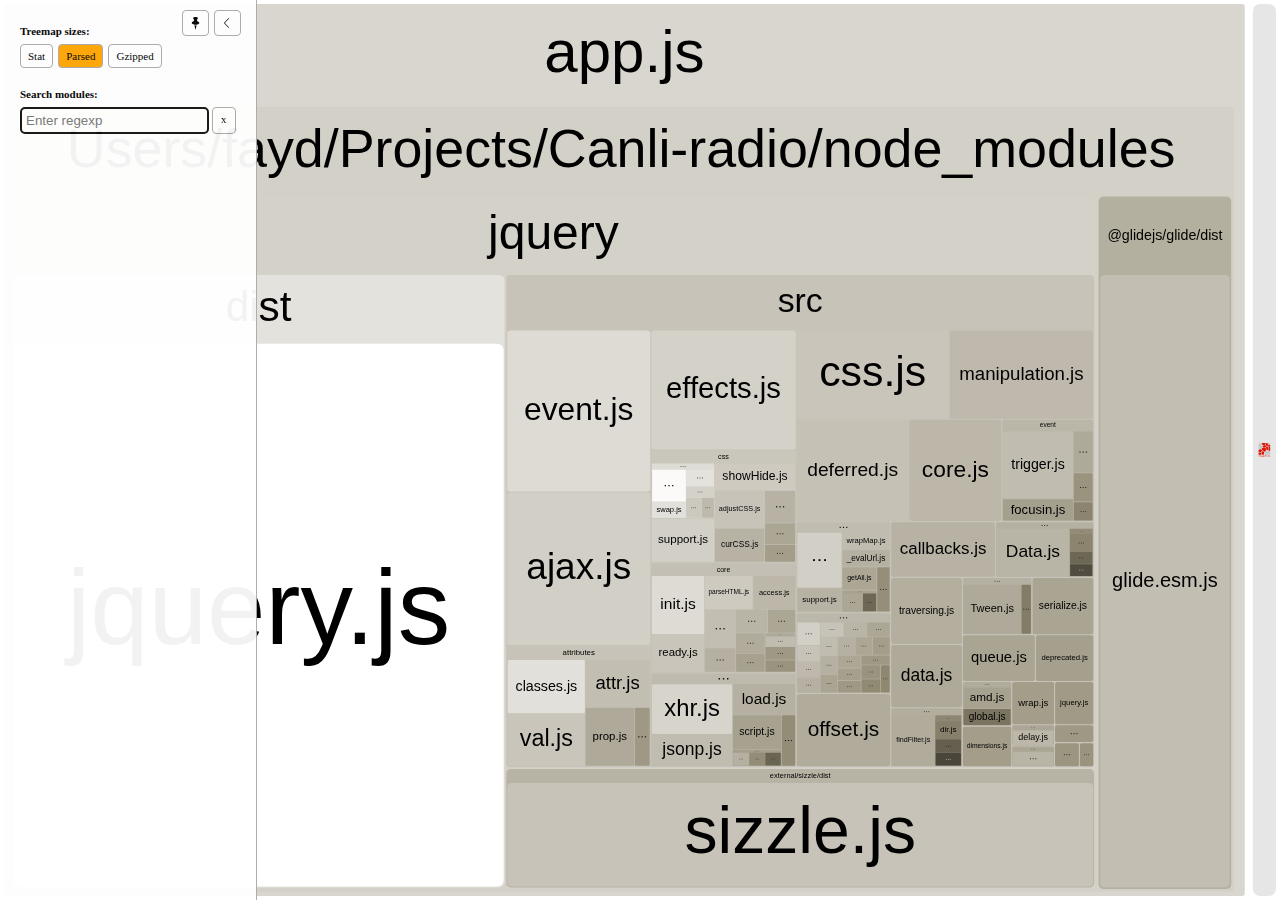
<file: js/report.html>
<!DOCTYPE html>
<html>
  <head>
    <meta charset="UTF-8"/>
    <meta name="viewport" content="width=device-width, initial-scale=1"/>
    <title>Webpack Bundle Analyzer</title>

    
  <!-- viewer.js -->
  <script>
    !function(e){var t={};function n(r){if(t[r])return t[r].exports;var i=t[r]={i:r,l:!1,exports:{}};return e[r].call(i.exports,i,i.exports,n),i.l=!0,i.exports}n.m=e,n.c=t,n.d=function(e,t,r){n.o(e,t)||Object.defineProperty(e,t,{enumerable:!0,get:r})},n.r=function(e){"undefined"!=typeof Symbol&&Symbol.toStringTag&&Object.defineProperty(e,Symbol.toStringTag,{value:"Module"}),Object.defineProperty(e,"__esModule",{value:!0})},n.t=function(e,t){if(1&t&&(e=n(e)),8&t)return e;if(4&t&&"object"==typeof e&&e&&e.__esModule)return e;var r=Object.create(null);if(n.r(r),Object.defineProperty(r,"default",{enumerable:!0,value:e}),2&t&&"string"!=typeof e)for(var i in e)n.d(r,i,function(t){return e[t]}.bind(null,i));return r},n.n=function(e){var t=e&&e.__esModule?function(){return e.default}:function(){return e};return n.d(t,"a",t),t},n.o=function(e,t){return Object.prototype.hasOwnProperty.call(e,t)},n.p="/",n(n.s=69)}([function(e,t,n){var r;
/*!
  Copyright (c) 2017 Jed Watson.
  Licensed under the MIT License (MIT), see
  http://jedwatson.github.io/classnames
*/
/*!
  Copyright (c) 2017 Jed Watson.
  Licensed under the MIT License (MIT), see
  http://jedwatson.github.io/classnames
*/
!function(){"use strict";var n={}.hasOwnProperty;function i(){for(var e=[],t=0;t<arguments.length;t++){var r=arguments[t];if(r){var o=typeof r;if("string"===o||"number"===o)e.push(r);else if(Array.isArray(r)&&r.length){var a=i.apply(null,r);a&&e.push(a)}else if("object"===o)for(var s in r)n.call(r,s)&&r[s]&&e.push(s)}}return e.join(" ")}e.exports?(i.default=i,e.exports=i):void 0===(r=function(){return i}.apply(t,[]))||(e.exports=r)}()},function(e,t,n){var r=n(40);"string"==typeof r&&(r=[[e.i,r,""]]);var i={hmr:!0,transform:void 0,insertInto:void 0};n(3)(r,i);r.locals&&(e.exports=r.locals)},function(e,t,n){"use strict";e.exports=function(e){var t=[];return t.toString=function(){return this.map(function(t){var n=function(e,t){var n=e[1]||"",r=e[3];if(!r)return n;if(t&&"function"==typeof btoa){var i=(a=r,"/*# sourceMappingURL=data:application/json;charset=utf-8;base64,"+btoa(unescape(encodeURIComponent(JSON.stringify(a))))+" */"),o=r.sources.map(function(e){return"/*# sourceURL="+r.sourceRoot+e+" */"});return[n].concat(o).concat([i]).join("\n")}var a;return[n].join("\n")}(t,e);return t[2]?"@media "+t[2]+"{"+n+"}":n}).join("")},t.i=function(e,n){"string"==typeof e&&(e=[[null,e,""]]);for(var r={},i=0;i<this.length;i++){var o=this[i][0];null!=o&&(r[o]=!0)}for(i=0;i<e.length;i++){var a=e[i];null!=a[0]&&r[a[0]]||(n&&!a[2]?a[2]=n:n&&(a[2]="("+a[2]+") and ("+n+")"),t.push(a))}},t}},function(e,t,n){var r,i,o={},a=(r=function(){return window&&document&&document.all&&!window.atob},function(){return void 0===i&&(i=r.apply(this,arguments)),i}),s=function(e){var t={};return function(e,n){if("function"==typeof e)return e();if(void 0===t[e]){var r=function(e,t){return t?t.querySelector(e):document.querySelector(e)}.call(this,e,n);if(window.HTMLIFrameElement&&r instanceof window.HTMLIFrameElement)try{r=r.contentDocument.head}catch(i){r=null}t[e]=r}return t[e]}}(),u=null,l=0,c=[],h=n(29);function f(e,t){for(var n=0;n<e.length;n++){var r=e[n],i=o[r.id];if(i){i.refs++;for(var a=0;a<i.parts.length;a++)i.parts[a](r.parts[a]);for(;a<r.parts.length;a++)i.parts.push(y(r.parts[a],t))}else{var s=[];for(a=0;a<r.parts.length;a++)s.push(y(r.parts[a],t));o[r.id]={id:r.id,refs:1,parts:s}}}}function d(e,t){for(var n=[],r={},i=0;i<e.length;i++){var o=e[i],a=t.base?o[0]+t.base:o[0],s={css:o[1],media:o[2],sourceMap:o[3]};r[a]?r[a].parts.push(s):n.push(r[a]={id:a,parts:[s]})}return n}function p(e,t){var n=s(e.insertInto);if(!n)throw new Error("Couldn't find a style target. This probably means that the value for the 'insertInto' parameter is invalid.");var r=c[c.length-1];if("top"===e.insertAt)r?r.nextSibling?n.insertBefore(t,r.nextSibling):n.appendChild(t):n.insertBefore(t,n.firstChild),c.push(t);else if("bottom"===e.insertAt)n.appendChild(t);else{if("object"!=typeof e.insertAt||!e.insertAt.before)throw new Error("[Style Loader]\n\n Invalid value for parameter 'insertAt' ('options.insertAt') found.\n Must be 'top', 'bottom', or Object.\n (https://github.com/webpack-contrib/style-loader#insertat)\n");var i=s(e.insertAt.before,n);n.insertBefore(t,i)}}function g(e){if(null===e.parentNode)return!1;e.parentNode.removeChild(e);var t=c.indexOf(e);t>=0&&c.splice(t,1)}function b(e){var t=document.createElement("style");if(void 0===e.attrs.type&&(e.attrs.type="text/css"),void 0===e.attrs.nonce){var r=function(){0;return n.nc}();r&&(e.attrs.nonce=r)}return v(t,e.attrs),p(e,t),t}function v(e,t){Object.keys(t).forEach(function(n){e.setAttribute(n,t[n])})}function y(e,t){var n,r,i,o;if(t.transform&&e.css){if(!(o="function"==typeof t.transform?t.transform(e.css):t.transform.default(e.css)))return function(){};e.css=o}if(t.singleton){var a=l++;n=u||(u=b(t)),r=w.bind(null,n,a,!1),i=w.bind(null,n,a,!0)}else e.sourceMap&&"function"==typeof URL&&"function"==typeof URL.createObjectURL&&"function"==typeof URL.revokeObjectURL&&"function"==typeof Blob&&"function"==typeof btoa?(n=function(e){var t=document.createElement("link");return void 0===e.attrs.type&&(e.attrs.type="text/css"),e.attrs.rel="stylesheet",v(t,e.attrs),p(e,t),t}(t),r=function(e,t,n){var r=n.css,i=n.sourceMap,o=void 0===t.convertToAbsoluteUrls&&i;(t.convertToAbsoluteUrls||o)&&(r=h(r));i&&(r+="\n/*# sourceMappingURL=data:application/json;base64,"+btoa(unescape(encodeURIComponent(JSON.stringify(i))))+" */");var a=new Blob([r],{type:"text/css"}),s=e.href;e.href=URL.createObjectURL(a),s&&URL.revokeObjectURL(s)}.bind(null,n,t),i=function(){g(n),n.href&&URL.revokeObjectURL(n.href)}):(n=b(t),r=function(e,t){var n=t.css,r=t.media;r&&e.setAttribute("media",r);if(e.styleSheet)e.styleSheet.cssText=n;else{for(;e.firstChild;)e.removeChild(e.firstChild);e.appendChild(document.createTextNode(n))}}.bind(null,n),i=function(){g(n)});return r(e),function(t){if(t){if(t.css===e.css&&t.media===e.media&&t.sourceMap===e.sourceMap)return;r(e=t)}else i()}}e.exports=function(e,t){if("undefined"!=typeof DEBUG&&DEBUG&&"object"!=typeof document)throw new Error("The style-loader cannot be used in a non-browser environment");(t=t||{}).attrs="object"==typeof t.attrs?t.attrs:{},t.singleton||"boolean"==typeof t.singleton||(t.singleton=a()),t.insertInto||(t.insertInto="head"),t.insertAt||(t.insertAt="bottom");var n=d(e,t);return f(n,t),function(e){for(var r=[],i=0;i<n.length;i++){var a=n[i];(s=o[a.id]).refs--,r.push(s)}e&&f(d(e,t),t);for(i=0;i<r.length;i++){var s;if(0===(s=r[i]).refs){for(var u=0;u<s.parts.length;u++)s.parts[u]();delete o[s.id]}}}};var m,x=(m=[],function(e,t){return m[e]=t,m.filter(Boolean).join("\n")});function w(e,t,n,r){var i=n?"":r.css;if(e.styleSheet)e.styleSheet.cssText=x(t,i);else{var o=document.createTextNode(i),a=e.childNodes;a[t]&&e.removeChild(a[t]),a.length?e.insertBefore(o,a[t]):e.appendChild(o)}}},function(e,t,n){var r=n(32);"string"==typeof r&&(r=[[e.i,r,""]]);var i={hmr:!0,transform:void 0,insertInto:void 0};n(3)(r,i);r.locals&&(e.exports=r.locals)},function(e,t,n){"use strict";
/**
 * filesize
 *
 * @copyright 2018 Jason Mulligan <jason.mulligan@avoidwork.com>
 * @license BSD-3-Clause
 * @version 3.6.1
 */
/**
 * filesize
 *
 * @copyright 2018 Jason Mulligan <jason.mulligan@avoidwork.com>
 * @license BSD-3-Clause
 * @version 3.6.1
 */
!function(t){var n=/^(b|B)$/,r={iec:{bits:["b","Kib","Mib","Gib","Tib","Pib","Eib","Zib","Yib"],bytes:["B","KiB","MiB","GiB","TiB","PiB","EiB","ZiB","YiB"]},jedec:{bits:["b","Kb","Mb","Gb","Tb","Pb","Eb","Zb","Yb"],bytes:["B","KB","MB","GB","TB","PB","EB","ZB","YB"]}},i={iec:["","kibi","mebi","gibi","tebi","pebi","exbi","zebi","yobi"],jedec:["","kilo","mega","giga","tera","peta","exa","zetta","yotta"]};function o(e){var t,o,a,s,u,l,c,h,f,d,p,g,b,v=arguments.length>1&&void 0!==arguments[1]?arguments[1]:{},y=[],m=0,x=void 0,w=void 0;if(isNaN(e))throw new Error("Invalid arguments");return o=!0===v.bits,f=!0===v.unix,t=v.base||2,h=void 0!==v.round?v.round:f?1:2,d=void 0!==v.separator&&v.separator||"",p=void 0!==v.spacer?v.spacer:f?"":" ",b=v.symbols||v.suffixes||{},g=2===t&&v.standard||"jedec",c=v.output||"string",s=!0===v.fullform,u=v.fullforms instanceof Array?v.fullforms:[],x=void 0!==v.exponent?v.exponent:-1,a=t>2?1e3:1024,(l=(w=Number(e))<0)&&(w=-w),(-1===x||isNaN(x))&&(x=Math.floor(Math.log(w)/Math.log(a)))<0&&(x=0),x>8&&(x=8),0===w?(y[0]=0,y[1]=f?"":r[g][o?"bits":"bytes"][x]):(m=w/(2===t?Math.pow(2,10*x):Math.pow(1e3,x)),o&&(m*=8)>=a&&x<8&&(m/=a,x++),y[0]=Number(m.toFixed(x>0?h:0)),y[1]=10===t&&1===x?o?"kb":"kB":r[g][o?"bits":"bytes"][x],f&&(y[1]="jedec"===g?y[1].charAt(0):x>0?y[1].replace(/B$/,""):y[1],n.test(y[1])&&(y[0]=Math.floor(y[0]),y[1]=""))),l&&(y[0]=-y[0]),y[1]=b[y[1]]||y[1],"array"===c?y:"exponent"===c?x:"object"===c?{value:y[0],suffix:y[1],symbol:y[1]}:(s&&(y[1]=u[x]?u[x]:i[g][x]+(o?"bit":"byte")+(1===y[0]?"":"s")),d.length>0&&(y[0]=y[0].toString().replace(".",d)),y.join(p))}o.partial=function(e){return function(t){return o(t,e)}},e.exports=o}("undefined"!=typeof window&&window)},function(e,t,n){var r=n(48);"string"==typeof r&&(r=[[e.i,r,""]]);var i={hmr:!0,transform:void 0,insertInto:void 0};n(3)(r,i);r.locals&&(e.exports=r.locals)},function(e,t,n){var r=n(37);"string"==typeof r&&(r=[[e.i,r,""]]);var i={hmr:!0,transform:void 0,insertInto:void 0};n(3)(r,i);r.locals&&(e.exports=r.locals)},function(e,t,n){var r=n(59),i=n(14),o=/[&<>"']/g,a=RegExp(o.source);e.exports=function(e){return(e=i(e))&&a.test(e)?e.replace(o,r):e}},function(e,t,n){var r=n(30);"string"==typeof r&&(r=[[e.i,r,""]]);var i={hmr:!0,transform:void 0,insertInto:void 0};n(3)(r,i);r.locals&&(e.exports=r.locals)},function(e,t,n){var r=n(31);"string"==typeof r&&(r=[[e.i,r,""]]);var i={hmr:!0,transform:void 0,insertInto:void 0};n(3)(r,i);r.locals&&(e.exports=r.locals)},function(e,t,n){var r=n(36);"string"==typeof r&&(r=[[e.i,r,""]]);var i={hmr:!0,transform:void 0,insertInto:void 0};n(3)(r,i);r.locals&&(e.exports=r.locals)},function(e,t,n){var r=n(61);"string"==typeof r&&(r=[[e.i,r,""]]);var i={hmr:!0,transform:void 0,insertInto:void 0};n(3)(r,i);r.locals&&(e.exports=r.locals)},function(e,t,n){var r=n(19).Symbol;e.exports=r},function(e,t,n){var r=n(56);e.exports=function(e){return null==e?"":r(e)}},function(e,t,n){var r=n(28);"string"==typeof r&&(r=[[e.i,r,""]]);var i={hmr:!0,transform:void 0,insertInto:void 0};n(3)(r,i);r.locals&&(e.exports=r.locals)},function(e,t,n){var r=n(38);"string"==typeof r&&(r=[[e.i,r,""]]);var i={hmr:!0,transform:void 0,insertInto:void 0};n(3)(r,i);r.locals&&(e.exports=r.locals)},function(e,t,n){var r=n(39);"string"==typeof r&&(r=[[e.i,r,""]]);var i={hmr:!0,transform:void 0,insertInto:void 0};n(3)(r,i);r.locals&&(e.exports=r.locals)},function(e,t){e.exports=function(e){var t=typeof e;return null!=e&&("object"==t||"function"==t)}},function(e,t,n){var r=n(42),i="object"==typeof self&&self&&self.Object===Object&&self,o=r||i||Function("return this")();e.exports=o},function(e,t,n){var r=n(44),i=n(47),o="[object Symbol]";e.exports=function(e){return"symbol"==typeof e||i(e)&&r(e)==o}},function(e,t){var n=RegExp("[\\u200d\\ud800-\\udfff\\u0300-\\u036f\\ufe20-\\ufe2f\\u20d0-\\u20ff\\ufe0e\\ufe0f]");e.exports=function(e){return n.test(e)}},function(e,t){
/**
 * Carrot Search FoamTree HTML5 (demo variant)
 * v3.4.5, 4fa198d722d767b68d0409e88290ea6de98d1eaa/4fa198d7, build FOAMTREE-SOFTWARE4-DIST-39, Jul 26, 2017
 * 
 * Carrot Search confidential.
 * Copyright 2002-2017, Carrot Search s.c, All Rights Reserved.
 */
!function(){var e,t=function(){var e,n=window.navigator.userAgent;try{window.localStorage.setItem("ftap5caavc","ftap5caavc"),window.localStorage.removeItem("ftap5caavc"),e=!0}catch(r){e=!1}return{of:function(){return/webkit/i.test(n)},mf:function(){return/Mac/.test(n)},lf:function(){return/iPad|iPod|iPhone/.test(n)},hf:function(){return/Android/.test(n)},ii:function(){return"ontouchstart"in window||!!window.DocumentTouch&&document instanceof window.DocumentTouch},hi:function(){return e},gi:function(){var e=document.createElement("canvas");return!(!e.getContext||!e.getContext("2d"))},Dd:function(e,n){return[].forEach&&t.gi()?e&&e():n&&n()}}}(),n=function(){function e(){return window.performance&&(window.performance.now||window.performance.mozNow||window.performance.msNow||window.performance.oNow||window.performance.webkitNow)||Date.now}var t=e();return{create:function(){return{now:(t=e(),function(){return t.call(window.performance)})};var t},now:function(){return t.call(window.performance)}}}();function r(){function r(){if(!u)throw"AF0";var e=n.now();0!==l&&(o.Kd=e-l),l=e,s=s.filter(function(e){return null!==e}),o.frames++;for(var t=0;t<s.length;t++){var r=s[t];null!==r&&(!0===r.ye.call(r.Yg)?s[t]=null:m.Sc(r.repeat)&&(r.repeat=r.repeat-1,0>=r.repeat&&(s[t]=null)))}s=s.filter(function(e){return null!==e}),u=!1,i(),0!==(e=n.now()-e)&&(o.Jd=e),o.totalTime+=e,o.Oe=1e3*o.frames/o.totalTime,l=0===s.length?0:n.now()}function i(){0<s.length&&!u&&(u=!0,a(r))}var o=this.rg={frames:0,totalTime:0,Jd:0,Kd:0,Oe:0};e=o;var a=function(){return t.lf()?function(e){window.setTimeout(e,0)}:window.requestAnimationFrame||window.webkitRequestAnimationFrame||window.mozRequestAnimationFrame||window.oRequestAnimationFrame||window.msRequestAnimationFrame||(e=n.create(),function(t){var n=0;window.setTimeout(function(){var r=e.now();t(),n=e.now()-r},16>n?16-n:0)});var e}(),s=[],u=!1,l=0;this.repeat=function(e,t,n){this.cancel(e),s.push({ye:e,Yg:n,repeat:t}),i()},this.d=function(e,t){this.repeat(e,1,t)},this.cancel=function(e){for(var t=0;t<s.length;t++){var n=s[t];null!==n&&n.ye===e&&(s[t]=null)}},this.k=function(){s=[]}}var i,o=t.Dd(function(){function e(){this.buffer=[],this.oa=0,this.Gc=m.extend({},s)}function t(e){return function(){var t,n=this.buffer,r=this.oa;for(n[r++]="call",n[r++]=e,n[r++]=arguments.length,t=0;t<arguments.length;t++)n[r++]=arguments[t];this.oa=r}}function n(e){return function(){return r[e].apply(r,arguments)}}(i=document.createElement("canvas")).width=1,i.height=1;var r=i.getContext("2d"),i=["font"],a="fillStyle globalAlpha globalCompositeOperation lineCap lineDashOffset lineJoin lineWidth miterLimit shadowBlur shadowColor shadowOffsetX shadowOffsetY strokeStyle textAlign textBaseline".split(" "),s={};return a.concat(i).forEach(function(e){s[e]=r[e]}),e.prototype.clear=function(){this.oa=0},e.prototype.Na=function(){return 0===this.oa},e.prototype.Ta=function(e){e instanceof o?function(e,t,n){for(var r=0,i=e.oa,o=e.buffer;r<n;)o[i++]=t[r++];e.oa=i}(e,this.buffer,this.oa):function(e,t,n,r){for(var i=0;i<n;)switch(t[i++]){case"set":e[t[i++]]=t[i++];break;case"setGlobalAlpha":e[t[i++]]=t[i++]*r;break;case"call":var o=t[i++];switch(t[i++]){case 0:e[o]();break;case 1:e[o](t[i++]);break;case 2:e[o](t[i++],t[i++]);break;case 3:e[o](t[i++],t[i++],t[i++]);break;case 4:e[o](t[i++],t[i++],t[i++],t[i++]);break;case 5:e[o](t[i++],t[i++],t[i++],t[i++],t[i++]);break;case 6:e[o](t[i++],t[i++],t[i++],t[i++],t[i++],t[i++]);break;case 7:e[o](t[i++],t[i++],t[i++],t[i++],t[i++],t[i++],t[i++]);break;case 8:e[o](t[i++],t[i++],t[i++],t[i++],t[i++],t[i++],t[i++],t[i++]);break;case 9:e[o](t[i++],t[i++],t[i++],t[i++],t[i++],t[i++],t[i++],t[i++],t[i++]);break;default:throw"CB0"}}}(e,this.buffer,this.oa,m.B(e.globalAlpha,1))},e.prototype.replay=e.prototype.Ta,e.prototype.d=function(){return new e},e.prototype.scratch=e.prototype.d,"arc arcTo beginPath bezierCurveTo clearRect clip closePath drawImage fill fillRect fillText lineTo moveTo putImageData quadraticCurveTo rect rotate scale setLineDash setTransform stroke strokeRect strokeText transform translate".split(" ").forEach(function(n){e.prototype[n]=t(n)}),["measureText","createLinearGradient","createRadialGradient","createPattern","getLineDash"].forEach(function(t){e.prototype[t]=n(t)}),["save","restore"].forEach(function(r){e.prototype[r]=function(e,t){return function(){e.apply(this,arguments),t.apply(this,arguments)}}(t(r),n(r))}),i.forEach(function(t){Object.defineProperty(e.prototype,t,{set:function(e){r[t]=e,this.Gc[t]=e;var n=this.buffer;n[this.oa++]="set",n[this.oa++]=t,n[this.oa++]=e},get:function(){return this.Gc[t]}})}),a.forEach(function(t){Object.defineProperty(e.prototype,t,{set:function(e){this.Gc[t]=e;var n=this.buffer;n[this.oa++]="globalAlpha"===t?"setGlobalAlpha":"set",n[this.oa++]=t,n[this.oa++]=e},get:function(){return this.Gc[t]}})}),e.prototype.roundRect=function(e,t,n,r,i){this.beginPath(),this.moveTo(e+i,t),this.lineTo(e+n-i,t),this.quadraticCurveTo(e+n,t,e+n,t+i),this.lineTo(e+n,t+r-i),this.quadraticCurveTo(e+n,t+r,e+n-i,t+r),this.lineTo(e+i,t+r),this.quadraticCurveTo(e,t+r,e,t+r-i),this.lineTo(e,t+i),this.quadraticCurveTo(e,t,e+i,t),this.closePath()},e.prototype.fillPolygonWithText=function(e,t,n,r,i){i||(i={});var a={sb:m.B(i.maxFontSize,D.Ea.sb),Zc:m.B(i.minFontSize,D.Ea.Zc),lineHeight:m.B(i.lineHeight,D.Ea.lineHeight),pb:m.B(i.horizontalPadding,D.Ea.pb),eb:m.B(i.verticalPadding,D.Ea.eb),tb:m.B(i.maxTotalTextHeight,D.Ea.tb),fontFamily:m.B(i.fontFamily,D.Ea.fontFamily),fontStyle:m.B(i.fontStyle,D.Ea.fontStyle),fontVariant:m.B(i.fontVariant,D.Ea.fontVariant),fontWeight:m.B(i.fontWeight,D.Ea.fontWeight),verticalAlign:m.B(i.verticalAlign,D.Ea.verticalAlign)},s=i.cache;if(s&&m.Q(i,"area")){s.jd||(s.jd=new o);var u=i.area,l=m.B(i.cacheInvalidationThreshold,.05);e=D.xe(a,this,r,e,z.q(e,{}),{x:t,y:n},i.allowForcedSplit||!1,i.allowEllipsis||!1,s,u,l,i.invalidateCache)}else e=D.Le(a,this,r,e,z.q(e,{}),{x:t,y:n},i.allowForcedSplit||!1,i.allowEllipsis||!1);return e.la?{fit:!0,lineCount:e.mc,fontSize:e.fontSize,box:{x:e.da.x,y:e.da.y,w:e.da.f,h:e.da.i},ellipsis:e.ec}:{fit:!1}},e}),a=t.Dd(function(){function e(e){this.O=e,this.d=[],this.Ib=[void 0],this.Nc=["#SIZE#px sans-serif"],this.Ld=[0],this.Md=[1],this.ie=[0],this.je=[0],this.ke=[0],this.Qd=[10],this.hc=[10],this.Sb=[this.Ib,this.Nc,this.hc,this.Ld,this.Md,this.ie,this.Qd,this.je,this.ke],this.ga=[1,0,0,1,0,0]}function t(e){var t=e.O,n=e.Sb[0].length-1;e.Ib[n]&&(t.setLineDash(e.Ib[n]),t.Tj=e.Ld[n]),t.miterLimit=e.Qd[n],t.lineWidth=e.Md[n],t.shadowBlur=e.ie[n],t.shadowOffsetX=e.je[n],t.shadowOffsetY=e.ke[n],t.font=e.Nc[n].replace("#SIZE#",e.hc[n].toString())}function n(e,t,n){return e*n[0]+t*n[2]+n[4]}function r(e,t,n){return e*n[1]+t*n[3]+n[5]}function i(e,t){for(var n=0;n<e.length;n++)e[n]*=t[0];return e}e.prototype.save=function(){this.d.push(this.ga.slice(0));for(var e=0;e<this.Sb.length;e++){var t=this.Sb[e];t.push(t[t.length-1])}this.O.save()},e.prototype.restore=function(){this.ga=this.d.pop();for(var e=0;e<this.Sb.length;e++)this.Sb[e].pop();this.O.restore(),t(this)},e.prototype.scale=function(e,n){(r=this.ga)[0]*=e,r[1]*=e,r[2]*=n,r[3]*=n;var r=this.ga,o=this.Sb,a=o[0].length-1,s=this.Ib[a];for(s&&i(s,r),s=2;s<o.length;s++){o[s][a]*=r[0]}t(this)},e.prototype.translate=function(e,t){var n=this.ga;n[4]+=n[0]*e+n[2]*t,n[5]+=n[1]*e+n[3]*t},["moveTo","lineTo"].forEach(function(t){e.prototype[t]=function(e){return function(t,i){var o=this.ga;return this.O[e].call(this.O,n(t,i,o),r(t,i,o))}}(t)}),["clearRect","fillRect","strokeRect","rect"].forEach(function(t){e.prototype[t]=function(e){return function(t,i,o,a){var s=this.ga;return this.O[e].call(this.O,n(t,i,s),r(t,i,s),o*s[0],a*s[3])}}(t)}),"fill stroke beginPath closePath clip createImageData createPattern getImageData putImageData getLineDash setLineDash".split(" ").forEach(function(t){e.prototype[t]=function(e){return function(){return this.O[e].apply(this.O,arguments)}}(t)}),[{vb:"lineDashOffset",zb:function(e){return e.Ld}},{vb:"lineWidth",zb:function(e){return e.Md}},{vb:"miterLimit",zb:function(e){return e.Qd}},{vb:"shadowBlur",zb:function(e){return e.ie}},{vb:"shadowOffsetX",zb:function(e){return e.je}},{vb:"shadowOffsetY",zb:function(e){return e.ke}}].forEach(function(t){Object.defineProperty(e.prototype,t.vb,{set:function(e){var n=t.zb(this);e*=this.ga[0],n[n.length-1]=e,this.O[t.vb]=e}})});var o=/(\d+(?:\.\d+)?)px/;return Object.defineProperty(e.prototype,"font",{set:function(e){var t=o.exec(e);if(1<t.length){var n=this.hc.length-1;this.hc[n]=parseFloat(t[1]),this.Nc[n]=e.replace(o,"#SIZE#px"),this.O.font=this.Nc[n].replace("#SIZE#",(this.hc[n]*this.ga[0]).toString())}}}),"fillStyle globalAlpha globalCompositeOperation lineCap lineJoin shadowColor strokeStyle textAlign textBaseline".split(" ").forEach(function(t){Object.defineProperty(e.prototype,t,{set:function(e){this.O[t]=e}})}),e.prototype.arc=function(e,t,i,o,a,s){var u=this.ga;this.O.arc(n(e,t,u),r(e,t,u),i*u[0],o,a,s)},e.prototype.arcTo=function(e,t,i,o,a){var s=this.ga;this.O.arc(n(e,t,s),r(e,t,s),n(i,o,s),r(i,o,s),a*s[0])},e.prototype.bezierCurveTo=function(e,t,i,o,a,s){var u=this.ga;this.O.bezierCurveTo(n(e,t,u),r(e,t,u),n(i,o,u),r(i,o,u),n(a,s,u),r(a,s,u))},e.prototype.drawImage=function(e,t,i,o,a,s,u,l,c){function h(t,i,o,a){d.push(n(t,i,f)),d.push(r(t,i,f)),o=m.V(o)?e.width:o,a=m.V(a)?e.height:a,d.push(o*f[0]),d.push(a*f[3])}var f=this.ga,d=[e];m.V(s)?h(t,i,o,a):h(s,u,l,c),this.O.drawImage.apply(this.O,d)},e.prototype.quadraticCurveTo=function(e,t,i,o){var a=this.ga;this.O.quadraticCurveTo(n(e,t,a),r(e,t,a),n(i,o,a),r(i,o,a))},e.prototype.fillText=function(e,t,i,o){var a=this.ga;this.O.fillText(e,n(t,i,a),r(t,i,a),m.Sc(o)?o*a[0]:1e20)},e.prototype.setLineDash=function(e){e=i(e.slice(0),this.ga),this.Ib[this.Ib.length-1]=e,this.O.setLineDash(e)},e}),s=(i=!t.of()||t.lf()||t.hf()?1:7,{eh:function(){function e(e){e.beginPath(),u.le(e,l)}(a=document.createElement("canvas")).width=800,a.height=600;var t,r=a.getContext("2d"),o=a.width,a=a.height,s=0,l=[{x:0,y:100}];for(t=1;6>=t;t++)s=2*t*Math.PI/6,l.push({x:0+100*Math.sin(s),y:0+100*Math.cos(s)});t={polygonPlainFill:[e,function(e){e.fillStyle="rgb(255, 0, 0)",e.fill()}],polygonPlainStroke:[e,function(e){e.strokeStyle="rgb(128, 0, 0)",e.lineWidth=2,e.closePath(),e.stroke()}],polygonGradientFill:[e,function(e){var t=e.createRadialGradient(0,0,10,0,0,60);t.addColorStop(0,"rgb(255, 0, 0)"),t.addColorStop(1,"rgb(255, 255, 0)"),e.fillStyle=t,e.fill()}],polygonGradientStroke:[e,function(e){var t=e.createLinearGradient(-100,-100,100,100);t.addColorStop(0,"rgb(224, 0, 0)"),t.addColorStop(1,"rgb(32, 0, 0)"),e.strokeStyle=t,e.lineWidth=2,e.closePath(),e.stroke()}],polygonExposureShadow:[e,function(e){e.shadowBlur=50,e.shadowColor="rgba(0, 0, 0, 1)",e.fillStyle="rgba(0, 0, 0, 1)",e.globalCompositeOperation="source-over",e.fill(),e.shadowBlur=0,e.shadowColor="transparent",e.globalCompositeOperation="destination-out",e.fill()}],labelPlainFill:[function(e){e.fillStyle="#000",e.font="24px sans-serif",e.textAlign="center"},function(e){e.fillText("Some text",0,-16),e.fillText("for testing purposes",0,16)}]},s=100/Object.keys(t).length;var c,h=n.now(),f={};for(c in t){var d,p=t[c],g=n.now(),b=0;do{for(r.save(),r.translate(Math.random()*o,Math.random()*a),d=3*Math.random()+.5,r.scale(d,d),d=0;d<p.length;d++)p[d](r);r.restore(),b++,d=n.now()}while(d-g<s);f[c]=i*(d-g)/b}return f.total=n.now()-h,f}}),u={le:function(e,t){var n=t[0];e.moveTo(n.x,n.y);for(var r=t.length-1;0<r;r--)n=t[r],e.lineTo(n.x,n.y)},rj:function(e,t,n,r){var i,o,a,s,u,l=[],c=0,h=t.length;for(a=0;a<h;a++)i=t[a],o=t[(a+1)%h],i=z.d(i,o),i=Math.sqrt(i),l.push(i),c+=i;n=r*(n+.5*r*c/h),r={};c={};var f={};for(a=0;a<h;a++)i=t[a],o=t[(a+1)%h],s=t[(a+2)%h],u=l[(a+1)%h],u=Math.min(.5,n/u),z.Aa(1-u,o,s,c),z.Aa(u,o,s,f),0,0==a&&(s=Math.min(.5,n/l[0]),z.Aa(s,i,o,r),0,e.moveTo(r.x,r.y)),e.quadraticCurveTo(o.x,o.y,c.x,c.y),e.lineTo(f.x,f.y);return!0}};function l(e){function t(e){c[e].style.opacity=f*h[e]}function n(e){e.width=Math.round(o*e.n),e.height=Math.round(a*e.n)}function r(){return/relative|absolute|fixed/.test(window.getComputedStyle(i,null).getPropertyValue("position"))}var i,o,a,s,u,l=[],c={},h={},f=0;this.H=function(t){i=t,r()||(i.style.position="relative"),0!=i.clientWidth&&0!=i.clientHeight||I.Pa("element has zero dimensions: "+i.clientWidth+" x "+i.clientHeight+"."),i.innerHTML="",o=i.clientWidth,a=i.clientHeight,s=0!==o?o:void 0,u=0!==a?a:void 0,"embedded"===i.getAttribute("data-foamtree")&&I.Pa("visualization already embedded in the element."),i.setAttribute("data-foamtree","embedded"),e.c.p("stage:initialized",this,i,o,a)},this.lb=function(){i.removeAttribute("data-foamtree"),l=[],c={},e.c.p("stage:disposed",this,i)},this.k=function(){if(r()||(i.style.position="relative"),o=i.clientWidth,a=i.clientHeight,0!==o&&0!==a&&(o!==s||a!==u)){for(var t=l.length-1;0<=t;t--)n(l[t]);e.c.p("stage:resized",s,u,o,a),s=o,u=a}},this.fj=function(e,t){e.n=t,n(e)},this.oc=function(r,o,a){var s=document.createElement("canvas");return s.setAttribute("style","position: absolute; top: 0; bottom: 0; left: 0; right: 0; width: 100%; height: 100%; -webkit-touch-callout: none; -webkit-user-select: none; -moz-user-select: none; -ms-user-select: none; user-select: none;"),s.n=o,n(s),l.push(s),c[r]=s,h[r]=1,t(r),a||i.appendChild(s),e.c.p("stage:newLayer",r,s),s},this.kc=function(e,n){return m.V(n)||(h[e]=n,t(e)),h[e]},this.d=function(e){return m.V(e)||(f=e,m.Ga(c,function(e,n){t(n)})),f}}function c(e){function t(e,t,n){return y=!0,p.x=0,p.y=0,g.x=0,g.y=0,a=f,s.x=d.x,s.y=d.y,t(),u*=e,l=n?u/a:e,l=Math.max(.25/a,l),!0}function n(e,t){return t.x=e.x/f+d.x,t.y=e.y/f+d.y,t}function r(e,t,n,r,i,o,a,s,u){var l=(e-n)*(o-s)-(t-r)*(i-a);return!(1e-5>Math.abs(l))&&(u.x=((e*r-t*n)*(i-a)-(e-n)*(i*s-o*a))/l,u.y=((e*r-t*n)*(o-s)-(t-r)*(i*s-o*a))/l,!0)}var i,o,a=1,s={x:0,y:0},u=1,l=1,c=1,h={x:0,y:0},f=1,d={x:0,y:0},p={x:0,y:0},g={x:0,y:0},b={x:0,y:0,f:0,i:0},v={x:0,y:0,f:0,i:0,scale:1},y=!0;e.c.j("stage:initialized",function(e,t,n,r){i=n,o=r,b.x=0,b.y=0,b.f=n,b.i=r,v.x=0,v.y=0,v.f=n,v.i=r,v.scale=1}),e.c.j("stage:resized",function(e,t,n,r){function a(e){e.x*=l,e.y*=c}function u(e){a(e),e.f*=l,e.i*=c}i=n,o=r;var l=n/e,c=r/t;a(s),a(d),a(h),a(p),a(g),u(b),u(v)}),this.Yb=function(e,r){return t(r,function(){n(e,h)},!0)},this.Y=function(e,n){if(1==Math.round(1e4*n)/1e4){var i=b.x-d.x,o=b.y-d.y;return t(1,function(){},!0),this.d(-i,-o)}return t(n,function(){for(var t=!1;!t;){t=Math.random();var n=Math.random(),i=Math.random(),o=Math.random();t=r(e.x+t*e.f,e.y+n*e.i,b.x+t*b.f,b.y+n*b.i,e.x+i*e.f,e.y+o*e.i,b.x+i*b.f,b.y+o*b.i,h)}},!0)},this.sc=function(e,n){var a,s,u,l;return(a=e.f/e.i)<(s=i/o)?(u=e.i*s,l=e.i,a=e.x-.5*(u-e.f),s=e.y):a>s?(u=e.f,l=e.f*o/i,a=e.x,s=e.y-.5*(l-e.i)):(a=e.x,s=e.y,u=e.f,l=e.i),a-=u*n,u*=1+2*n,r(a,s-=l*n,d.x,d.y,a+u,s,d.x+i/f,d.y,h)?t(i/f/u,m.ta,!1):(y=!1,this.d(f*(d.x-a),f*(d.y-s)))},this.d=function(e,t){var n=Math.round(1e4*e)/1e4,r=Math.round(1e4*t)/1e4;return g.x+=n/f,g.y+=r/f,0!==n||0!==r},this.reset=function(e){return e&&this.content(0,0,i,o),this.Y({x:b.x+d.x,y:b.y+d.y,f:b.f/f,i:b.i/f},c/u)},this.Qb=function(e){c=Math.min(1,Math.round(1e4*(e||u))/1e4)},this.k=function(){return d.x<b.x?(b.x-d.x)*f:d.x+i/f>b.x+b.f?-(d.x+i/f-b.x-b.f)*f:0},this.A=function(){return d.y<b.y?(b.y-d.y)*f:d.y+o/f>b.y+b.i?-(d.y+o/f-b.y-b.i)*f:0},this.update=function(e){var t=Math.abs(Math.log(l));6>t?t=2:(t/=4,t+=3*t*(1<l?e:1-e)),t=1<l?Math.pow(e,t):1-Math.pow(1-e,t),f=a*(t=(y?t:1)*(l-1)+1),d.x=h.x-(h.x-s.x)/t,d.y=h.y-(h.y-s.y)/t,d.x-=p.x*(1-e)+g.x*e,d.y-=p.y*(1-e)+g.y*e,1===e&&(p.x=g.x,p.y=g.y),v.x=d.x,v.y=d.y,v.f=i/f,v.i=o/f,v.scale=f},this.S=function(e){return e.x=v.x,e.y=v.y,e.scale=v.scale,e},this.absolute=function(e,t){return n(e,t||{})},this.nd=function(e,t){var n=t||{};return n.x=(e.x-d.x)*f,n.y=(e.y-d.y)*f,n},this.Hc=function(e){return this.scale()<c/e},this.Rd=function(){return m.Fd(f,1)},this.scale=function(){return Math.round(1e4*f)/1e4},this.content=function(e,t,n,r){b.x=e,b.y=t,b.f=n,b.i=r},this.Jc=function(e,t){var n;for(n=e.length-1;0<=n;n--){var r=e[n];r.save(),r.scale(f,f),r.translate(-d.x,-d.y)}for(t(v),n=e.length-1;0<=n;n--)(r=e[n]).restore()}}var h=new function(){function e(e){if("hsl"==e.model||"hsla"==e.model)return e;var t,n=e.r/=255,r=e.g/=255,i=e.b/=255,o=Math.max(n,r,i),a=(o+(u=Math.min(n,r,i)))/2;if(o==u)t=u=0;else{var s=o-u,u=.5<a?s/(2-o-u):s/(o+u);switch(o){case n:t=(r-i)/s+(r<i?6:0);break;case r:t=(i-n)/s+2;break;case i:t=(n-r)/s+4}t/=6}return e.h=360*t,e.s=100*u,e.l=100*a,e.model="hsl",e}var t={h:0,s:0,l:0,a:1,model:"hsla"};this.Ba=function(n){return m.Tc(n)?e(h.Hg(n)):m.jc(n)?e(n):t},this.Hg=function(e){var n;return(n=/rgba\(\s*([^,\s]+)\s*,\s*([^,\s]+)\s*,\s*([^,\s]+)\s*,\s*([^,\s]+)\s*\)/.exec(e))&&5==n.length?{r:parseFloat(n[1]),g:parseFloat(n[2]),b:parseFloat(n[3]),a:parseFloat(n[4]),model:"rgba"}:(n=/hsla\(\s*([^,\s]+)\s*,\s*([^,%\s]+)%\s*,\s*([^,\s%]+)%\s*,\s*([^,\s]+)\s*\)/.exec(e))&&5==n.length?{h:parseFloat(n[1]),s:parseFloat(n[2]),l:parseFloat(n[3]),a:parseFloat(n[4]),model:"hsla"}:(n=/rgb\(\s*([^,\s]+)\s*,\s*([^,\s]+)\s*,\s*([^,\s]+)\s*\)/.exec(e))&&4==n.length?{r:parseFloat(n[1]),g:parseFloat(n[2]),b:parseFloat(n[3]),a:1,model:"rgb"}:(n=/hsl\(\s*([^,\s]+)\s*,\s*([^,\s%]+)%\s*,\s*([^,\s%]+)%\s*\)/.exec(e))&&4==n.length?{h:parseFloat(n[1]),s:parseFloat(n[2]),l:parseFloat(n[3]),a:1,model:"hsl"}:(n=/#([0-9a-fA-F]{2})([0-9a-fA-F]{2})([0-9a-fA-F]{2})/.exec(e))&&4==n.length?{r:parseInt(n[1],16),g:parseInt(n[2],16),b:parseInt(n[3],16),a:1,model:"rgb"}:(n=/#([0-9a-fA-F])([0-9a-fA-F])([0-9a-fA-F])/.exec(e))&&4==n.length?{r:17*parseInt(n[1],16),g:17*parseInt(n[2],16),b:17*parseInt(n[3],16),a:1,model:"rgb"}:t},this.Cg=function(e){function t(e,t,n){return 0>n&&(n+=1),1<n&&(n-=1),n<1/6?e+6*(t-e)*n:.5>n?t:n<2/3?e+(t-e)*(2/3-n)*6:e}if("rgb"==e.model||"rgba"==e.model)return Math.sqrt(e.r*e.r*.241+e.g*e.g*.691+e.b*e.b*.068)/255;var n,r;n=e.l/100;var i=e.s/100;if(r=e.h/360,0==e.Wj)n=e=r=n;else{var o=2*n-(i=.5>n?n*(1+i):n+i-n*i);n=t(o,i,r+1/3),e=t(o,i,r),r=t(o,i,r-1/3)}return Math.sqrt(65025*n*n*.241+65025*e*e*.691+65025*r*r*.068)/255},this.Ng=function(e){if(m.Tc(e))return e;if(!m.jc(e))return"#000";switch(e.model){case"hsla":return h.Ig(e);case"hsl":return h.Ac(e);case"rgba":return h.Lg(e);case"rgb":return h.Kg(e);default:return"#000"}},this.Lg=function(e){return"rgba("+(.5+e.r|0)+","+(.5+e.g|0)+","+(.5+e.b|0)+","+e.a+")"},this.Kg=function(e){return"rgba("+(.5+e.r|0)+","+(.5+e.g|0)+","+(.5+e.b|0)+")"},this.Ig=function(e){return"hsla("+(.5+e.h|0)+","+(.5+e.s|0)+"%,"+(.5+e.l|0)+"%,"+e.a+")"},this.Ac=function(e){return"hsl("+(.5+e.h|0)+","+(.5+e.s|0)+"%,"+(.5+e.l|0)+"%)"},this.Y=function(e,t,n){return"hsl("+(.5+e|0)+","+(.5+t|0)+"%,"+(.5+n|0)+"%)"}};function f(){var e,t=!1,n=[],r=this,i=new function(){this.N=function(i){return i&&(t?i.apply(r,e):n.push(i)),this},this.ih=function(e){return r=e,{then:this.N}}};this.J=function(){e=arguments;for(var i=0;i<n.length;i++)n[i].apply(r,e);return t=!0,this},this.L=function(){return i}}function d(e){var t=new f,n=e.length;if(0<e.length)for(var r=e.length-1;0<=r;r--)e[r].N(function(){0==--n&&t.J()});else t.J();return t.L()}function p(e){var t=0;this.d=function(){t++},this.k=function(){0===--t&&e()},this.clear=function(){t=0},this.A=function(){return 0===t}}var g={Ie:function(e,t,n,r){return r=r||{},e=e.getBoundingClientRect(),r.x=t-e.left,r.y=n-e.top,r}};function b(){var e=document,t={};this.addEventListener=function(n,r){var i=t[n];i||(i=[],t[n]=i),i.push(r),e.addEventListener(n,r)},this.d=function(){m.Ga(t,function(t,n){for(var r=t.length-1;0<=r;r--)e.removeEventListener(n,t[r])})}}function v(e){function n(e){return function(t){r(t)&&e.apply(this,arguments)}}function r(t){for(t=t.target;t;){if(t===e)return!0;t=t.parentElement}return!1}function i(e,t,n){o(e,n=n||{});for(var r=0;r<t.length;r++)t[r].call(e.target,n);return(void 0===n.Mb&&n.zi||"prevent"===n.Mb)&&e.preventDefault(),n}function o(t,n){return g.Ie(e,t.clientX,t.clientY,n),n.altKey=t.altKey,n.metaKey=t.metaKey,n.ctrlKey=t.ctrlKey,n.shiftKey=t.shiftKey,n.xb=3===t.which,n}var a=new b,s=[],u=[],l=[],c=[],h=[],f=[],d=[],p=[],v=[],y=[],m=[];this.d=function(e){s.push(e)},this.k=function(e){h.push(e)},this.ya=function(e){u.push(e)},this.Ba=function(e){l.push(e)},this.Pa=function(e){c.push(e)},this.Aa=function(e){m.push(e)},this.za=function(e){f.push(e)},this.Ja=function(e){d.push(e)},this.Y=function(e){p.push(e)},this.A=function(e){v.push(e)},this.S=function(e){y.push(e)},this.lb=function(){a.d()};var x,w,C,S,T={x:0,y:0},M={x:0,y:0},k=!1,j=!1;a.addEventListener("mousedown",n(function(t){if(t.target!==e){var n=i(t,l);M.x=n.x,M.y=n.y,T.x=n.x,T.y=n.y,k=!0,i(t,p),w=!1,x=window.setTimeout(function(){100>z.d(T,n)&&(window.clearTimeout(S),i(t,u),w=!0)},400)}})),a.addEventListener("mouseup",function(e){if(i(e,c),k){if(j&&i(e,y),window.clearTimeout(x),!w&&!j&&r(e)){var t=function(e){var t={};return t.x=e.pageX,t.y=e.pageY,t}(e);C&&100>z.d(t,C)?i(e,h):i(e,s),C=t,S=window.setTimeout(function(){C=null},350)}j=k=!1}}),a.addEventListener("mousemove",function(e){var t=o(e,{});r(e)&&i(e,f,{type:"move"}),T.x=t.x,T.y=t.y,k&&!j&&100<z.d(M,T)&&(j=!0),j&&i(e,v,t)}),a.addEventListener("mouseout",n(function(e){i(e,d,{type:"out"})})),a.addEventListener(void 0!==document.onmousewheel?"mousewheel":"MozMousePixelScroll",n(function(e){var n=e.wheelDelta,r=e.detail;i(e,m,{wd:(r?n?0<n/r/40*r?1:-1:-r/(t.mf()?40:19):n/40)/3,zi:!0})})),a.addEventListener("contextmenu",n(function(e){e.preventDefault()}))}var y=function(){function e(e){return function(t){return Math.pow(t,e)}}function t(e){return function(t){return 1-Math.pow(1-t,e)}}function n(e){return function(t){return 1>(t*=2)?.5*Math.pow(t,e):1-.5*Math.abs(Math.pow(2-t,e))}}function r(e){return function(t){for(var n=0;n<e.length;n++)t=(0,e[n])(t);return t}}return{pa:function(e){switch(e){case"linear":return y.Jb;case"bounce":return y.Vg;case"squareIn":return y.og;case"squareOut":return y.Rb;case"squareInOut":return y.pg;case"cubicIn":return y.Zg;case"cubicOut":return y.ze;case"cubicInOut":return y.$g;case"quadIn":return y.Ri;case"quadOut":return y.Ti;case"quadInOut":return y.Si;default:return y.Jb}},Jb:function(e){return e},Vg:r([n(2),function(e){return 0===e?0:1===e?1:e*(e*(e*(e*(25.9425*e-85.88)+105.78)-58.69)+13.8475)}]),og:e(2),Rb:t(2),pg:n(2),Zg:e(3),ze:t(3),$g:n(3),Ri:e(2),Ti:t(2),Si:n(2),d:r}}(),m={V:function(e){return void 0===e},nf:function(e){return null===e},Sc:function(e){return"[object Number]"===Object.prototype.toString.call(e)},Tc:function(e){return"[object String]"===Object.prototype.toString.call(e)},Gd:function(e){return"function"==typeof e},jc:function(e){return e===Object(e)},Fd:function(e,t){return 1e-6>e-t&&-1e-6<e-t},jf:function(e){return m.V(e)||m.nf(e)||m.Tc(e)&&!/\S/.test(e)},Q:function(e,t){return e&&e.hasOwnProperty(t)},ob:function(e,t){if(e)for(var n=t.length-1;0<=n;n--)if(e.hasOwnProperty(t[n]))return!0;return!1},extend:function(e){return m.dh(Array.prototype.slice.call(arguments,1),function(t){if(t)for(var n in t)t.hasOwnProperty(n)&&(e[n]=t[n])}),e},A:function(e,t){return e.map(function(e){return e[t]},[])},dh:function(e,t,n){null!=e&&(e.forEach?e.forEach(t,n):m.Ga(e,t,n))},Ga:function(e,t,n){for(var r in e)if(e.hasOwnProperty(r)&&!1===t.call(n,e[r],r,e))break},B:function(){for(var e=0;e<arguments.length;e++){var t=arguments[e];if(!(m.V(t)||m.Sc(t)&&isNaN(t)||m.Tc(t)&&m.jf(t)))return t}},cg:function(e,t){var n=e.indexOf(t);0<=n&&e.splice(n,1)},ah:function(e,t,n){var r;return function(){var i=this,o=arguments,a=n&&!r;clearTimeout(r),r=setTimeout(function(){r=null,n||e.apply(i,o)},t),a&&e.apply(i,o)}},defer:function(e){setTimeout(e,1)},k:function(e){return e},ta:function(){}},x={ji:function(e,n,r){return t.hi()?function(){var t=n+":"+JSON.stringify(arguments),i=window.localStorage.getItem(t);return i&&(i=JSON.parse(i)),i&&Date.now()-i.t<r?i.v:(i=e.apply(this,arguments),window.localStorage.setItem(t,JSON.stringify({v:i,t:Date.now()})),i)}:e}},w={m:function(e,t){function n(){var n=[];if(Array.isArray(e))for(var r=0;r<e.length;r++){var i=e[r];i&&n.push(i.apply(t,arguments))}else e&&n.push(e.apply(t,arguments));return n}return n.empty=function(){return 0===e.length&&!m.Gd(e)},n}};function C(){var e={};this.j=function(t,n){var r=e[t];r||(r=[],e[t]=r),r.push(n)},this.p=function(t,n){var r=e[t];if(r)for(var i=Array.prototype.slice.call(arguments,1),o=0;o<r.length;o++)r[o].apply(this,i)}}var S={kg:function(e){for(var t="",n=0;n<e.length;n++)t+=String.fromCharCode(1^e.charCodeAt(n));return t}};function T(e){function t(t,n,r){var l,c=this,h=0;this.id=a++,this.name=r||"{unnamed on "+t+"}",this.target=function(){return t},this.Gb=function(){return-1!=u.indexOf(c)},this.start=function(){if(!c.Gb()){if(-1==u.indexOf(c)){var t=s.now();!0===c.xf(t)&&(u=u.slice()).push(c)}0<u.length&&e.repeat(i)}return this},this.stop=function(){for(o(c);l<n.length;l++){var e=n[l];e.jb&&e.Ya.call()}return this},this.eg=function(){l=void 0},this.xf=function(e){var t;if(h++,0!==n.length)for(m.V(l)?(t=n[l=0]).W&&t.W.call(t,e,h,c):t=n[l];l<n.length;){if(t.Ya&&t.Ya.call(t,e,h,c))return!0;t.Da&&t.Da.call(t,e,h,c),m.V(l)&&(l=-1),++l<n.length&&((t=n[l]).W&&t.W.call(t,e,h,c))}return!1}}function r(e){return m.V(e)?u.slice():u.filter(function(t){return t.target()===e})}function i(){!function(){var e=s.now();u.forEach(function(t){!0!==t.xf(e)&&o(t)})}(),0==u.length&&e.cancel(i)}function o(e){u=u.filter(function(t){return t!==e})}var a=0,s=n.create(),u=[];this.d=function(){for(var e=u.length-1;0<=e;e--)u[e].stop();u=[]},this.D=function(){function e(){}function n(e){var t,n,r=e.target,i=e.duration,o=e.ca;this.W=function(){for(var i in t={},e.G)r.hasOwnProperty(i)&&(t[i]={start:m.V(e.G[i].start)?r[i]:m.Gd(e.G[i].start)?e.G[i].start.call(void 0):e.G[i].start,end:m.V(e.G[i].end)?r[i]:m.Gd(e.G[i].end)?e.G[i].end.call(void 0):e.G[i].end,P:m.V(e.G[i].P)?y.Jb:e.G[i].P});n=s.now()},this.Ya=function(){var e,a=s.now()-n;a=0===i?1:Math.min(i,a)/i;for(e in t){var u=t[e];r[e]=u.start+(u.end-u.start)*u.P(a)}return o&&o.call(r,a),1>a}}function i(e,t,n){this.jb=n,this.Ya=function(){return e.call(t),!1}}function o(e){var t;this.W=function(n,r){t=r+e},this.Ya=function(e,n){return n<t}}function a(e){var t;this.W=function(n){t=n+e},this.Ya=function(e){return e<t}}function u(e){this.W=function(){e.forEach(function(e){e.start()})},this.Ya=function(){for(var t=0;t<e.length;t++)if(e[t].Gb())return!0;return!1}}return e.m=function(e,r){return new function(){function s(t,n,r,o){return n?(m.V(r)&&(r=e),t.Bb(new i(n,r,o))):t}var l=[];this.Bb=function(e){return l.push(e),this},this.fb=function(e){return this.Bb(new a(e))},this.oe=function(e){return this.Bb(new o(e||1))},this.call=function(e,t){return s(this,e,t,!1)},this.jb=function(e,t){return s(this,e,t,!0)},this.ia=function(t){return m.V(t.target)&&(t.target=e),this.Bb(new n(t))},this.Za=function(e){return this.Bb(new u(e))},this.eg=function(){return this.Bb({Ya:function(e,t){return t.eg(),!0}})},this.xa=function(){return new t(e,l,r)},this.start=function(){return this.xa().start()},this.Fg=function(){var e=new f;return this.oe().call(e.J).xa(),e.L()},this.bb=function(){var e=this.Fg();return this.start(),e}}},e.tc=function(t){return r(t).forEach(function(e){e.stop()}),e.m(t,void 0)},e}()}var M=function(){var e={He:function(e,t){if(e.e)for(var n=e.e,r=0;r<n.length;r++)t(n[r],r)},Kc:function(t,n){if(t.e)for(var r=t.e,i=0;i<r.length;i++)if(!1===e.Kc(r[i],n)||!1===n(r[i],i))return!1}};return e.F=e.Kc,e.Lc=function(t,n){if(t.e)for(var r=t.e,i=0;i<r.length;i++)if(!1===n(r[i],i)||!1===e.Lc(r[i],n))return!1},e.Fa=function(t,n){if(t.e)for(var r=t.e,i=0;i<r.length;i++)if(!1===e.Fa(r[i],n))return!1;return n(t)},e.Nj=e.Fa,e.xd=function(t,n){!1!==n(t)&&e.Lc(t,n)},e.Mc=function(t,n){var r=[];return e.Lc(t,function(e){r.push(e)}),n?r.filter(n):r},e.Ge=function(e,t){for(var n=e.parent;n&&!1!==t(n);)n=n.parent},e.ki=function(e,t){for(var n=e.parent;n&&n!==t;)n=n.parent;return!!n},e}(),z=new function(){function e(e,t){var n=e.x-t.x,r=e.y-t.y;return n*n+r*r}function t(e,t,n){for(var r=0;r<e.length;r++){var i=z.za(e[r],e[r+1]||e[0],t,n,!0);if(i)return i}}return this.za=function(e,t,n,r,i){var o=e.x;e=e.y;var a=t.x-o;t=t.y-e;var s=n.x,u=n.y;n=r.x-s;var l=r.y-u;if(!(1e-12>=(r=a*l-n*t)&&-1e-12<=r)&&(n=((s-=o)*l-n*(u-=e))/r,0<=(r=(s*t-a*u)/r)&&(i||1>=r)&&0<=n&&1>=n))return{x:o+a*n,y:e+t*n}},this.Jg=function(e,t,n,r){var i=e.x;e=e.y;var o=t.x-i;t=t.y-e;var a=n.x;n=n.y;var s=r.x-a,u=o*(r=r.y-n)-s*t;if(!(1e-12>=u&&-1e-12<=u)&&(0<=(r=((a-i)*r-s*(n-e))/u)&&1>=r))return{x:i+o*r,y:e+t*r}},this.Bc=function(e,n,r){for(var i,o=z.k(n,{}),a=(l=z.k(r,{})).x-o.x,s=l.y-o.y,u=[],l=0;l<r.length;l++)i=r[l],u.push({x:i.x-a,y:i.y-s});for(r=[],i=[],l=0;l<e.length;l++){var c=e[l];(f=t(n,o,c))?(r.push(f),i.push(t(u,o,c))):(r.push(null),i.push(null))}for(l=0;l<e.length;l++)if(f=r[l],c=i[l],f&&c){n=e[l];u=o;var h=f.x-o.x,f=f.y-o.y;if(1e-12<(f=Math.sqrt(h*h+f*f))){h=n.x-o.x;var d=n.y-o.y;f=Math.sqrt(h*h+d*d)/f;n.x=u.x+f*(c.x-u.x),n.y=u.y+f*(c.y-u.y)}else n.x=u.x,n.y=u.y}for(l=0;l<e.length;l++)(i=e[l]).x+=a,i.y+=s},this.q=function(e,t){if(0!==e.length){var n,r,i,o;n=r=e[0].x,i=o=e[0].y;for(var a=e.length;0<--a;)n=Math.min(n,e[a].x),r=Math.max(r,e[a].x),i=Math.min(i,e[a].y),o=Math.max(o,e[a].y);return t.x=n,t.y=i,t.f=r-n,t.i=o-i,t}},this.A=function(e){return[{x:e.x,y:e.y},{x:e.x+e.f,y:e.y},{x:e.x+e.f,y:e.y+e.i},{x:e.x,y:e.y+e.i}]},this.k=function(e,t){for(var n=0,r=0,i=e.length,o=e[0],a=0,s=1;s<i-1;s++){var u=e[s],l=e[s+1],c=o.y+u.y+l.y,h=(u.x-o.x)*(l.y-o.y)-(l.x-o.x)*(u.y-o.y);n=n+h*(o.x+u.x+l.x),r=r+h*c,a=a+h}return t.x=n/(3*a),t.y=r/(3*a),t.ja=a/2,t},this.re=function(e,t){this.k(e,t),t.Ob=Math.sqrt(t.ja/Math.PI)},this.Va=function(e,t){for(var n=0;n<e.length;n++){var r=e[n],i=e[n+1]||e[0];if(0>(t.y-r.y)*(i.x-r.x)-(t.x-r.x)*(i.y-r.y))return!1}return!0},this.Mg=function(e,t,n){var r=e.x,i=t.x;if(e.x>t.x&&(r=t.x,i=e.x),i>n.x+n.f&&(i=n.x+n.f),r<n.x&&(r=n.x),r>i)return!1;var o=e.y,a=t.y,s=t.x-e.x;return 1e-7<Math.abs(s)&&(o=(a=(t.y-e.y)/s)*r+(e=e.y-a*e.x),a=a*i+e),o>a&&(r=a,a=o,o=r),a>n.y+n.i&&(a=n.y+n.i),o<n.y&&(o=n.y),o<=a},this.se=function(n,r,i,o,a){var s,u;function l(i,o,a){if(r.x===f.x&&r.y===f.y)return a;var l=t(n,r,f),h=Math.sqrt(e(l,r)/(i*i+o*o));return h<c?(c=h,s=l.x,u=l.y,0!==o?Math.abs(u-r.y)/Math.abs(o):Math.abs(s-r.x)/Math.abs(i)):a}o=m.B(o,.5),a=m.B(a,.5),i=m.B(i,1);var c=Number.MAX_VALUE;u=s=0;var h,f={x:0,y:0},d=o*i;return i*=1-o,o=1-a,f.x=r.x-d,f.y=r.y-a,h=l(d,a,h),f.x=r.x+i,f.y=r.y-a,h=l(i,a,h),f.x=r.x-d,f.y=r.y+o,h=l(d,o,h),f.x=r.x+i,f.y=r.y+o,l(i,o,h)},this.Eg=function(e,t){function n(e,t,n){var r=t.x,i=n.x;t=t.y;var o=i-r,a=(n=n.y)-t;return Math.abs(a*e.x-o*e.y-r*n+i*t)/Math.sqrt(o*o+a*a)}for(var r=e.length,i=n(t,e[r-1],e[0]),o=0;o<r-1;o++){var a=n(t,e[o],e[o+1]);a<i&&(i=a)}return i},this.Wb=function(e,t,n){var r;n={x:t.x+Math.cos(n),y:t.y-Math.sin(n)};var i=[],o=[],a=e.length;for(r=0;r<a;r++){if((s=z.Jg(e[r],e[(r+1)%a],t,n))&&(i.push(s),2==o.push(r)))break}if(2==i.length){var s=i[0],u=(i=i[1],o[0]),l=(o=o[1],[i,s]);for(r=u+1;r<=o;r++)l.push(e[r]);for(r=[s,i];o!=u;)o=(o+1)%a,r.push(e[o]);return e=[l,r],a=n.x-t.x,r=i.x-s.x,0===a&&(a=n.y-t.y,r=i.y-s.y),(0>a?-1:0<a?1:0)!=(0>r?-1:0<r?1:0)&&e.reverse(),e}},this.Aa=function(e,t,n,r){return r.x=e*(t.x-n.x)+n.x,r.y=e*(t.y-n.y)+n.y,r},this.d=e,this.qe=function(e,n,r){if(m.Sc(n))n=2*Math.PI*n/360;else{var i=z.q(e,{});switch(n){case"random":n=Math.random()*Math.PI*2;break;case"top":n=Math.atan2(-i.i,0);break;case"bottom":n=Math.atan2(i.i,0);break;case"topleft":n=Math.atan2(-i.i,-i.f);break;default:n=Math.atan2(i.i,i.f)}}return i=z.k(e,{}),z.Aa(r,t(e,i,{x:i.x+Math.cos(n),y:i.y+Math.sin(n)}),i,{})},this},k=new function(){function e(e,t){this.face=e,this.kd=t,this.pc=this.dd=null}function t(e,t,n){this.ma=[e,t,n],this.C=Array(3);var r=t.y-e.y,i=n.z-e.z,o=t.x-e.x;t=t.z-e.z;var a=n.x-e.x;e=n.y-e.y,this.Oa={x:r*i-t*e,y:t*a-o*i,z:o*e-r*a},this.kb=[],this.td=this.visible=!1}this.S=function(r){function o(t,n,r){var i,o,a=t.ma[0],u=(h=t.Oa).x,l=h.y,h=h.z,f=Array(c);for(i=(n=n.kb).length,s=0;s<i;s++)f[(o=n[s].kd).index]=!0,0>u*(o.x-a.x)+l*(o.y-a.y)+h*(o.z-a.z)&&e.d(t,o);for(i=(n=r.kb).length,s=0;s<i;s++)!0!==f[(o=n[s].kd).index]&&0>u*(o.x-a.x)+l*(o.y-a.y)+h*(o.z-a.z)&&e.d(t,o)}var a,s,u,l,c=r.length;for(a=0;a<c;a++)r[a].index=a,r[a].$b=null;var h,f=[];if(0<(h=function(){function n(e,n,r,i){var o=(n.y-e.y)*(r.z-e.z)-(n.z-e.z)*(r.y-e.y),a=(n.z-e.z)*(r.x-e.x)-(n.x-e.x)*(r.z-e.z),s=(n.x-e.x)*(r.y-e.y)-(n.y-e.y)*(r.x-e.x);return o*i.x+a*i.y+s*i.z>o*e.x+a*e.y+s*e.z?new t(e,n,r):new t(r,n,e)}function i(e,t,n,r){function i(e,t,n){return(e=e.ma)[((t=e[0]==t?0:e[1]==t?1:2)+1)%3]!=n?(t+2)%3:t}t.C[i(t,n,r)]=e,e.C[i(e,r,n)]=t}if(4>c)return 0;var o=r[0],a=r[1],s=r[2],u=r[3],l=n(o,a,s,u),h=n(o,s,u,a),d=n(o,a,u,s),p=n(a,s,u,o);for(i(l,h,s,o),i(l,d,o,a),i(l,p,a,s),i(h,d,u,o),i(h,p,s,u),i(d,p,u,a),f.push(l,h,d,p),o=4;o<c;o++)for(a=r[o],s=0;4>s;s++)l=(u=f[s]).ma[0],0>(h=u.Oa).x*(a.x-l.x)+h.y*(a.y-l.y)+h.z*(a.z-l.z)&&e.d(u,a);return 4}())){for(;h<c;){if((u=r[h]).$b){for(a=u.$b;null!==a;)a.face.visible=!0,a=a.pc;var d,p;a=0;e:for(;a<f.length;a++)if(l=f[a],!1===l.visible){var g=l.C;for(s=0;3>s;s++)if(!0===g[s].visible){d=l,p=s;break e}}l=[];g=[];var b=d,v=p;do{if(l.push(b),g.push(v),v=(v+1)%3,!1===b.C[v].visible)do{for(a=b.ma[v],b=b.C[v],s=0;3>s;s++)b.ma[s]==a&&(v=s)}while(!1===b.C[v].visible&&(b!==d||v!==p))}while(b!==d||v!==p);var y=null,m=null;for(a=0;a<l.length;a++){b=l[a],v=g[a];var x,w=b.C[v],C=b.ma[(v+1)%3],S=b.ma[v],T=C.y-u.y,M=S.z-u.z,z=C.x-u.x,k=C.z-u.z,j=S.x-u.x,L=S.y-u.y;0<i.length?((x=i.pop()).ma[0]=u,x.ma[1]=C,x.ma[2]=S,x.Oa.x=T*M-k*L,x.Oa.y=k*j-z*M,x.Oa.z=z*L-T*j,x.kb.length=0,x.visible=!1,x.td=!0):x={ma:[u,C,S],C:Array(3),Oa:{x:T*M-k*L,y:k*j-z*M,z:z*L-T*j},kb:[],visible:!1},f.push(x),b.C[v]=x,x.C[1]=b,null!==m&&(m.C[0]=x,x.C[2]=m),m=x,null===y&&(y=x),o(x,b,w)}for(m.C[0]=y,y.C[2]=m,a=[],s=0;s<f.length;s++)if(!0===(l=f[s]).visible){for(b=(g=l.kb).length,u=0;u<b;u++)y=(v=g[u]).dd,m=v.pc,null!==y&&(y.pc=m),null!==m&&(m.dd=y),null===y&&(v.kd.$b=m),n.push(v);l.td&&i.push(l)}else a.push(l);f=a}h++}for(a=0;a<f.length;a++)(l=f[a]).td&&i.push(l)}return{Je:f}},e.d=function(t,r){var i;0<n.length?((i=n.pop()).face=t,i.kd=r,i.pc=null,i.dd=null):i=new e(t,r),t.kb.push(i);var o=r.$b;null!==o&&(o.dd=i),i.pc=o,r.$b=i};for(var n=Array(2e3),r=0;r<n.length;r++)n[r]=new e(null,null);var i=Array(1e3);for(r=0;r<i.length;r++)i[r]={ma:Array(3),C:Array(3),Oa:{x:0,y:0,z:0},kb:[],visible:!1}},j=new function(){function e(e,n,r,i,o,a,s,u){var l=(e-r)*(a-u)-(n-i)*(o-s);return Math.abs(l)<t?void 0:{x:((e*i-n*r)*(o-s)-(e-r)*(o*u-a*s))/l,y:((e*i-n*r)*(a-u)-(n-i)*(o*u-a*s))/l}}var t=1e-12;return this.cb=function(n,r){for(var i=n[0],o=i.x,a=i.y,s=i.x,u=i.y,l=n.length-1;0<l;l--)i=n[l],o=Math.min(o,i.x),a=Math.min(a,i.y),s=Math.max(s,i.x),u=Math.max(u,i.y);if(s-o<3*r||u-a<3*r)i=void 0;else{e:{for(null==(i=!0)&&(i=!1),o=[],a=n.length,s=0;s<=a;s++){u=n[s%a],l=n[(s+1)%a];var c,h,f,d=n[(s+2)%a];c=l.x-u.x,h=l.y-u.y;var p=r*c/(f=Math.sqrt(c*c+h*h)),g=r*h/f;if(c=d.x-l.x,h=d.y-l.y,c=r*c/(f=Math.sqrt(c*c+h*h)),h=r*h/f,(u=e(u.x-g,u.y+p,l.x-g,l.y+p,l.x-h,l.y+c,d.x-h,d.y+c))&&(o.push(u),d=o.length,i&&3<=d&&(u=o[d-3],l=o[d-2],d=o[d-1],0>(l.x-u.x)*(d.y-u.y)-(d.x-u.x)*(l.y-u.y)))){i=void 0;break e}}o.shift(),i=3>o.length?void 0:o}if(!i)e:{for(o=n.slice(0),i=0;i<n.length;i++){if(s=n[i%n.length],d=(l=n[(i+1)%n.length]).x-s.x,a=l.y-s.y,d=r*d/(u=Math.sqrt(d*d+a*a)),u=r*a/u,a=s.x-u,s=s.y+d,u=l.x-u,l=l.y+d,0!=o.length){for(g=a-u,h=s-l,d=[],c=f=!0,p=void 0,p=0;p<o.length;p++){var b=g*(s-o[p].y)-(a-o[p].x)*h;b<=t&&b>=-t&&(b=0),d.push(b),0<b&&(f=!1),0>b&&(c=!1)}if(f)o=[];else if(!c){for(g=[],p=0;p<o.length;p++)h=(p+1)%o.length,f=d[p],c=d[h],0<=f&&g.push(o[p]),(0<f&&0>c||0>f&&0<c)&&g.push(e(o[p].x,o[p].y,o[h].x,o[h].y,a,s,u,l));o=g}}if(3>o.length){i=void 0;break e}}i=o}}return i},this},L=new function(){function e(e){for(var t=o=e[0].x,n=a=e[0].y,r=1;r<e.length;r++){var i=e[r],o=Math.min(o,i.x),a=Math.min(a,i.y);t=Math.max(t,i.x),n=Math.max(n,i.y)}return[{x:o+2*(e=t-o),y:a+2*(n-=a),f:0},{x:o+2*e,y:a-2*n,f:0},{x:o-2*e,y:a+2*n,f:0}]}var t=1e-12;this.S=function(n,r){function i(e){var t=[e[0]],n=e[0][0],r=e[0][1],i=e.length,o=1;e:for(;o<i;o++)for(var a=1;a<i;a++){var s=e[a];if(null!==s){if(s[1]===n){if(t.unshift(s),n=s[0],e[a]=null,t.length===i)break e;continue}if(s[0]===r&&(t.push(s),r=s[1],e[a]=null,t.length===i))break e}}return t[0][0]!=t[i-1][1]&&t.push([t[i-1][1],t[0][0]]),t}function o(e,n,r,i){var o,a=[],s=[],u=r.length,l=n.length,c=0,h=-1,f=-1,d=-1,p=null,g=i;for(i=0;i<u;i++){var b=(g+1)%u,v=r[g][0],y=r[b][0];if(z.d(v.ha,y.ha)>t)if(v.ub&&y.ub){var m=[],x=[];for(o=0;o<l&&(h=(c+1)%l,!(p=z.za(n[c],n[h],v.ha,y.ha,!1))||(x.push(c),2!==m.push(p)));o++)c=h;if(2===m.length){if(h=m[1],v=(p=z.d(v.ha,m[0]))<(h=z.d(v.ha,h))?0:1,p=p<h?1:0,h=x[v],-1===f&&(f=h),-1!==d)for(;h!=d;)d=(d+1)%l,a.push(n[d]),s.push(null);a.push(m[v],m[p]),s.push(r[g][2],null),d=x[p]}}else if(v.ub&&!y.ub)for(o=0;o<l;o++){if(h=(c+1)%l,p=z.za(n[c],n[h],v.ha,y.ha,!1)){if(-1!==d)for(m=d;c!=m;)m=(m+1)%l,a.push(n[m]),s.push(null);a.push(p),s.push(r[g][2]),-1===f&&(f=c);break}c=h}else if(!v.ub&&y.ub)for(o=0;o<l;o++){if(h=(c+1)%l,p=z.za(n[c],n[h],v.ha,y.ha,!1)){a.push(v.ha,p),s.push(r[g][2],null),d=c;break}c=h}else a.push(v.ha),s.push(r[g][2]);g=b}if(0==a.length)s=a=null;else if(-1!==d)for(;f!=d;)d=(d+1)%l,a.push(n[d]),s.push(null);e.o=a,e.C=s}if(1===n.length)n[0].o=r.slice(0),n[0].C=[];else{var a,s;s=e(r);var u,l=[];for(a=0;a<s.length;a++)u=s[a],l.push({x:u.x,y:u.y,z:u.x*u.x+u.y*u.y-u.f});for(a=0;a<n.length;a++)(u=n[a]).o=null,l.push({x:u.x,y:u.y,z:u.x*u.x+u.y*u.y-u.f});var c=k.S(l).Je;for(function(){for(a=0;a<c.length;a++){var e=c[a],t=(i=e.ma)[0],n=i[1],r=i[2],i=t.x,o=t.y,s=(t=t.z,n.x),u=n.y,l=(n=n.z,r.x),h=r.y,f=(r=r.z,i*(u-h)+s*(h-o)+l*(o-u));e.ha={x:-(o*(n-r)+u*(r-t)+h*(t-n))/f/2,y:-(t*(s-l)+n*(l-i)+r*(i-s))/f/2}}}(),function(e){for(a=0;a<c.length;a++){var t=c[a];t.ub=!z.Va(e,t.ha)}}(r),l=function(e,t){var n,r=Array(t.length);for(n=0;n<r.length;n++)r[n]=[];for(n=0;n<e.length;n++){var i=e[n];if(!(0>i.Oa.z))for(var o=i.C,a=0;a<o.length;a++){var s=o[a];if(!(0>s.Oa.z)){var u=(l=i.ma)[(a+1)%3].index,l=l[a].index;2<u&&r[u-3].push([i,s,2<l?t[l-3]:null])}}}return r}(c,n),a=0;a<n.length;a++)if(0!==(u=l[a]).length){var h=n[a],f=(u=i(u)).length,d=-1;for(s=0;s<f;s++)u[s][0].ub&&(d=s);if(0<=d)o(h,r,u,d);else{d=[];var p=[];for(s=0;s<f;s++)z.d(u[s][0].ha,u[(s+1)%f][0].ha)>t&&(d.push(u[s][0].ha),p.push(u[s][2]));h.o=d,h.C=p}h.o&&3>h.o.length&&(h.o=null,h.C=null)}}},this.zc=function(t,n){var r,i,o=!1,a=t.length;for(i=0;i<a;i++)null===(r=t[i]).o&&(o=!0),r.pe=r.f;if(o){o=e(n);var s,u,l=[];for(i=t.length,r=0;r<o.length;r++)s=o[r],l.push({x:s.x,y:s.y,z:s.x*s.x+s.y*s.y});for(r=0;r<i;r++)s=t[r],l.push({x:s.x,y:s.y,z:s.x*s.x+s.y*s.y});for(s=k.S(l).Je,o=Array(i),r=0;r<i;r++)o[r]={};for(l=s.length,r=0;r<l;r++)if(0<(u=s[r]).Oa.z){var c=u.ma,h=c.length;for(u=0;u<h-1;u++){var f=c[u].index-3,d=c[u+1].index-3;0<=f&&0<=d&&(o[f][d]=!0,o[d][f]=!0)}u=c[0].index-3,0<=d&&0<=u&&(o[d][u]=!0,o[u][d]=!0)}for(r=0;r<i;r++){u=o[r],s=t[r];var p;d=Number.MAX_VALUE,l=null;for(p in u)u=t[p],d>(c=z.d(s,u))&&(d=c,l=u);s.Uj=l,s.vf=Math.sqrt(d)}for(i=0;i<a;i++)r=t[i],p=Math.min(Math.sqrt(r.f),.95*r.vf),r.f=p*p;for(this.S(t,n),i=0;i<a;i++)(r=t[i]).pe!==r.f&&0<r.uc&&(p=Math.min(r.uc,r.pe-r.f),r.f+=p,r.uc-=p)}}},_=new function(){this.Dg=function(e){for(var t=0,n=(e=e.e).length,r=0;r<n;r++){var i=e[r];if(i.o){var o=i.x,a=i.y;z.k(i.o,i),t<(i=(0<(o-=i.x)?o:-o)+(0<(i=a-i.y)?i:-i))&&(t=i)}}return t},this.ya=function(e,t){var n,r,i,o,a=e.e;switch(t){case"random":return e.e[Math.floor(a.length*Math.random())];case"topleft":var s=(n=a[0]).x+n.y;for(o=1;o<a.length;o++)(i=(r=a[o]).x+r.y)<s&&(s=i,n=r);return n;case"bottomright":for(s=(n=a[0]).x+n.y,o=1;o<a.length;o++)(i=(r=a[o]).x+r.y)>s&&(s=i,n=r);return n;default:for(n=a[0],i=r=z.d(e,n),o=a.length-1;1<=o;o--)s=a[o],(r=z.d(e,s))<i&&(i=r,n=s);return n}},this.Ja=function(e,t,n){var r=e.e;if(r[0].C){var i,o,a=r.length;for(e=0;e<a;e++)r[e].ld=!1,r[e].ic=0;for(o=i=0,(a=[])[i++]=t||r[0],t=t.ic=0;o<i;)if(!(r=a[o++]).ld&&r.C){n(r,t++,r.ic),r.ld=!0;var s=r.C,u=s.length;for(e=0;e<u;e++){var l=s[e];l&&!0!==l.ld&&(0===l.ic&&(l.ic=r.ic+1),a[i++]=l)}}}else for(e=0;e<r.length;e++)n(r[e],e,1)}},D=function(){function e(e,o,u,c,d,p,g,b){var w=m.extend({},s,e);1>e.lineHeight&&(e.lineHeight=1),e=w.fontFamily;var C=w.fontStyle+" "+w.fontVariant+" "+w.fontWeight,S=w.sb,T=w.Zc,M=C+" "+e;w.Ne=M;var z={la:!1,mc:0,fontSize:0};if(o.save(),o.font=C+" "+x+"px "+e,o.textBaseline="middle",o.textAlign="center",t(o,w),u=u.trim(),v.text=u,function(e,t,n,r){for(var i,o,a=0;a<e.length;a++)e[a].y===t.y&&(void 0===i?i=a:o=a);void 0===o&&(o=i),i!==o&&e[o].x<e[i].x&&(a=i,i=o,o=a),r.o=e,r.q=t,r.vd=n,r.tf=i,r.uf=o}(c,d,p,y),/[\u3000-\u303f\u3040-\u309f\u30a0-\u30ff\uff00-\uff9f\u4e00-\u9faf\u3400-\u4dbf]/.test(u)?(r(v),n(o,v,M),i(w,v,y,T,S,!0,z)):(n(o,v,M),i(w,v,y,T,S,!1,z),!z.la&&(g&&(r(v),n(o,v,M)),b||g)&&(b&&(z.ec=!0),i(w,v,y,T,T,!0,z))),z.la){var k="",j=0,L=Number.MAX_VALUE,_=Number.MIN_VALUE;a(w,v,z.mc,z.fontSize,y,z.ec,function(e,t){0<k.length&&t===l&&(k+=l),k+=e},function(e,t,n,r,i){r===f&&(k+=h),o.save(),o.translate(p.x,t),e=z.fontSize/x,o.scale(e,e),o.fillText(k,0,0),o.restore(),k=n,j<i&&(j=i),L>t&&(L=t),_<t&&(_=t)}),z.da={x:p.x-j/2,y:L-z.fontSize/2,f:j,i:_-L+z.fontSize},o.restore()}else o.clear&&o.clear();return z}function t(e,t){var n=t.Ne,r=u[n];void 0===r&&(r={},u[n]=r),r[l]=e.measureText(l).width,r[c]=e.measureText(c).width}function n(e,t,n){var r,i=t.text.split(/(\n|[ \f\r\t\v\u2028\u2029]+|\u00ad+|\u200b+)/),o=[],a=[],s=i.length>>>1;for(r=0;r<s;r++)o.push(i[2*r]),a.push(i[2*r+1]);for(2*r<i.length&&(o.push(i[2*r]),a.push(void 0)),n=u[n],r=0;r<o.length;r++)void 0===(s=n[i=o[r]])&&(s=e.measureText(i).width,n[i]=s);t.md=o,t.lg=a}function r(e){for(var t=e.text.split(/\s+/),n=[],r={".":!0,",":!0,";":!0,"?":!0,"!":!0,":":!0,"。":!0},i=0;i<t.length;i++){var o=t[i];if(3<o.length){for(var a=(a=(a="")+o.charAt(0))+o.charAt(1),s=2;s<o.length-2;s++){var u=o.charAt(s);r[u]||(a+=d),a+=u}a+=d,a+=o.charAt(o.length-2),a+=o.charAt(o.length-1),n.push(a)}else n.push(o)}e.text=n.join(l)}function i(e,t,n,r,i,o,s){var u=e.lineHeight,l=Math.max(e.eb,.001),c=e.tb,h=t.md,f=n.vd,d=n.q,p=void 0,g=void 0;switch(e.verticalAlign){case"top":f=d.y+d.i-f.y;break;case"bottom":f=f.y-d.y;break;default:f=2*Math.min(f.y-d.y,d.y+d.i-f.y)}if(0>=(c=Math.min(f,c*n.q.i)))s.la=!1;else{f=r,i=Math.min(i,c),d=Math.min(1,c/Math.max(20,t.md.length));do{var b=(f+i)/2,v=Math.min(h.length,Math.floor((c+b*(u-1-2*l))/(b*u))),y=void 0;if(0<v)for(var m=1,x=v;;){var w=Math.floor((m+x)/2);if(a(e,t,w,b,n,o&&b===r&&w===v,null,null)){if(m===(x=p=y=w))break}else if((m=w+1)>x)break}void 0!==y?f=g=b:i=b}while(i-f>d);void 0===g?(s.la=!1,s.fontSize=0):(s.la=!0,s.fontSize=g,s.mc=p,s.ec=o&&b===f)}}function a(e,t,n,r,i,o,a,s){var h=e.pb,f=r*(e.lineHeight-1),d=e.verticalAlign,v=Math.max(e.eb,.001);e=u[e.Ne];var y=t.md;t=t.lg;var m,w=i.o,C=i.vd,S=i.tf,T=i.uf;switch(d){case"top":i=C.y+r/2+r*v,m=1;break;case"bottom":i=C.y-(r*n+f*(n-1))+r/2-r*v,m=-1;break;default:i=C.y-(r*(n-1)/2+f*(n-1)/2),m=1}for(d=i,v=0;v<n;v++)p[2*v]=i-r/2,p[2*v+1]=i+r/2,i+=m*r,i+=m*f;for(;g.length<p.length;)g.push(Array(2));v=p,i=2*n,m=g;for(var M=w.length,z=S,k=(S=(S-1+M)%M,T),j=(T=(T+1)%M,0);j<i;){for(var L=v[j],_=w[S];_.y<L;)z=S,_=w[S=(S-1+M)%M];for(var D=w[T];D.y<L;)k=T,D=w[T=(T+1)%M];var O=w[z],A=w[k];D=A.x+(D.x-A.x)*(L-A.y)/(D.y-A.y);m[j][0]=O.x+(_.x-O.x)*(L-O.y)/(_.y-O.y),m[j][1]=D,j++}for(v=0;v<n;v++)w=2*v,m=(m=(i=C.x)-g[w][0])<(M=g[w][1]-i)?m:M,w=(M=i-g[w+1][0])<(w=g[w+1][1]-i)?M:w,b[v]=2*(m<w?m:w)-h*r;for(z=e[l]*r/x,m=e[c]*r/x,S=b[h=0],C=0,w=void 0,v=0;v<y.length;v++){if(i=y[v],k=t[v],C+(M=e[i]*r/x)<S&&y.length-v>=n-h&&"\n"!=w)C+=M," "===k&&(C+=z),a&&a(i,w);else{if(M>S&&(h!==n-1||!o))return!1;if(h+1>=n)return!!o&&(((n=S-C-m)>m||M>m)&&(0<(n=Math.floor(i.length*n/M))&&a&&a(i.substring(0,n),w)),a&&a(c,void 0),s&&s(h,d,i,w,C),!0);if(h++,s&&s(h,d,i,w,C),d+=r,d+=f,C=M," "===k&&(C+=z),M>(S=b[h])&&(h!==n||!o))return!1}w=k}return s&&s(h,d,void 0,void 0,C),!0}var s={sb:72,Zc:0,lineHeight:1.05,pb:1,eb:.5,tb:.9,fontFamily:"sans-serif",fontStyle:"normal",fontWeight:"normal",fontVariant:"normal",verticalAlign:"center"},u={},l=" ",c="…",h="‐",f="­",d="​",p=[],g=[],b=[],v={text:"",md:void 0,lg:void 0},y={o:void 0,q:void 0,vd:void 0,tf:0,uf:0},x=100;return{Le:e,xe:function(t,n,r,i,o,a,s,u,l,c,h,f){var d,p=0,g=0;return r=r.toString().trim(),!f&&l.result&&r===l.sg&&Math.abs(c-l.ue)/c<=h&&((d=l.result).la&&(p=a.x-l.zg,g=a.y-l.Ag,h=l.jd,n.save(),n.translate(p,g),h.Ta(n),n.restore())),d||((h=l.jd).clear(),(d=e(t,h,r,i,o,a,s,u)).la&&h.Ta(n),l.ue=c,l.zg=a.x,l.Ag=a.y,l.result=d,l.sg=r),d.la?{la:!0,mc:d.mc,fontSize:d.fontSize,da:{x:d.da.x+p,y:d.da.y+g,f:d.da.f,i:d.da.i},ec:d.ec}:{la:!1}},yi:function(){return{ue:0,zg:0,Ag:0,result:void 0,jd:new o,sg:void 0}},Ea:s}}(),O=new function(){function e(e,t){return function(r,i,o,a){function s(e,t,n,r,i){e.o=[{x:t,y:n},{x:t+r,y:n},{x:t+r,y:n+i},{x:t,y:n+i}]}var u=i.x,l=i.y,c=i.f;if(i=i.i,0!=r.length)if(1==r.length)r[0].x=u+c/2,r[0].y=l+i/2,r[0].Ed=0,o&&s(r[0],u,l,c,i);else{r=r.slice(0);for(var h=0,f=0;f<r.length;f++)h+=r[f].T;for(h=c*i/h,f=0;f<r.length;f++)r[f].vc=r[f].T*h;(function e(r,i,a,u,l){if(0!=r.length){var c,h,f,d,p=r.shift(),g=n(p);if(t(u,l)){c=i,f=g/u;do{d=(h=(g=p.shift()).vc)/f;var b=a,v=f;(h=g).x=c+d/2,h.y=b+v/2,o&&s(g,c,a,d,f),c+=d}while(0<p.length);return e(r,i,a+f,u,l-f)}c=a,d=g/l;do{b=c,v=f=(h=(g=p.shift()).vc)/d,(h=g).x=i+d/2,h.y=b+v/2,o&&s(g,i,c,d,f),c+=f}while(0<p.length);return e(r,i+d,a,u-d,l)}})(a=e(r,c,i,[[r.shift()]],a),u,l,c,i)}}}function t(e,t,r,i){function o(e){return Math.max(Math.pow(u*e/s,r),Math.pow(s/(u*e),i))}var a=n(e),s=a*a,u=t*t;for(t=o(e[0].vc),a=1;a<e.length;a++)t=Math.max(t,o(e[a].vc));return t}function n(e){for(var t=0,n=0;n<e.length;n++)t+=e[n].vc;return t}this.te=e(function(e,r,i,o,a){for(var s=1/(a=Math.pow(2,a)),u=r<i;0<e.length;){var l=o[o.length-1],c=e.shift(),h=u?r:i,f=u?a:s,d=u?s:a,p=t(l,h,f,d);l.push(c),p<(h=t(l,h,f,d))&&(l.pop(),o.push([c]),u?i-=n(l)/r:r-=n(l)/i,u=r<i)}return o},function(e,t){return e<t}),this.Xb=e(function(e,n,r,i,o){function a(e){if(1<i.length){for(var r=i[i.length-1],o=i[i.length-2].slice(0),a=0;a<r.length;a++)o.push(r[a]);t(o,n,s,u)<e&&i.splice(-2,2,o)}}for(var s=Math.pow(2,o),u=1/s;0<e.length;){if(o=t(r=i[i.length-1],n,s,u),0==e.length)return;var l=e.shift();r.push(l),o<t(r,n,s,u)&&(r.pop(),a(o),i.push([l]))}return a(t(i[i.length-1],n,s,u)),i},function(){return!0})};function A(e){var t,n={},r=e.Ud;e.c.j("model:loaded",function(e){t=e}),this.H=function(){e.c.p("api:initialized",this)},this.Dc=function(e,t,i,o){this.pd(n,t),this.qd(n,t),this.od(n,t,!1),o&&o(n),e(r,n,i)},this.ud=function(e,n,r,i,o,a,s){if(e){for(e=n.length-1;0<=e;e--){var u=n[e],l=m.extend({group:u.group},o);l[r]=i(u),a(l)}0<n.length&&s(m.extend({groups:M.Mc(t,i).map(function(e){return e.group})},o))}},this.qd=function(e,t){return e.selected=t.selected,e.hovered=t.Eb,e.open=t.open,e.openness=t.Lb,e.exposed=t.U,e.exposure=t.ka,e.transitionProgress=t.ua,e.revealed=!t.ba.Na(),e.browseable=t.Qa?t.M:void 0,e.visible=t.ea,e.labelDrawn=t.ra&&t.ra.la,e},this.pd=function(e,t){var n=t.parent;return e.group=t.group,e.parent=n&&n.group,e.weightNormalized=t.xg,e.level=t.R-1,e.siblingCount=n&&n.e.length,e.hasChildren=!t.empty(),e.index=t.index,e.indexByWeight=t.Ed,e.description=t.description,e.attribution=t.na,e},this.od=function(e,t,n){if(e.polygonCenterX=t.K.x,e.polygonCenterY=t.K.y,e.polygonArea=t.K.ja,e.boxLeft=t.q.x,e.boxTop=t.q.y,e.boxWidth=t.q.f,e.boxHeight=t.q.i,t.ra&&t.ra.la){var r=t.ra.da;e.labelBoxLeft=r.x,e.labelBoxTop=r.y,e.labelBoxWidth=r.f,e.labelBoxHeight=r.i,e.labelFontSize=t.ra.fontSize}return n&&t.aa&&(e.polygon=t.aa.map(function(e){return{x:e.x,y:e.y}}),e.neighbors=t.C&&t.C.map(function(e){return e&&e.group})),e}}var I=new function(){var e=window.console;this.Pa=function(e){throw"FoamTree: "+e},this.info=function(t){e.info("FoamTree: "+t)},this.warn=function(t){e.warn("FoamTree: "+t)}};function N(e){function t(t,r){t.e=[],t.La=!0;var o=i(r),a=0;if("flattened"==e.Ua&&0<r.length&&0<t.R){var s=r.reduce(function(e,t){return e+m.B(t.weight,1)},0);(u=n(t.group,!1)).description=!0,u.T=s*e.cc,u.index=a++,u.parent=t,u.R=t.R+1,u.id=u.id+"_d",t.e.push(u)}for(s=0;s<r.length;s++){var u,l=r[s];if(0>=(u=m.B(l.weight,1))){if(!e.uj)continue;u=.9*o}(l=n(l,!0)).T=u,l.index=a,l.parent=t,l.R=t.R+1,t.e.push(l),a++}}function n(e,t){var n=new ee;return r(e),n.id=e.__id,n.group=e,t&&(l[e.__id]=n),n}function r(e){m.Q(e,"__id")||(Object.defineProperty(e,"__id",{enumerable:!1,configurable:!1,writable:!1,value:u}),u++)}function i(e){for(var t=Number.MAX_VALUE,n=0;n<e.length;n++){var r=e[n].weight;0<r&&t>r&&(t=r)}return t===Number.MAX_VALUE&&(t=1),t}function o(e){if(!e.empty()){var t,n=0;for(t=(e=e.e).length-1;0<=t;t--){var r=e[t].T;n<r&&(n=r)}for(t=e.length-1;0<=t;t--)(r=e[t]).xg=r.T/n}}function a(e){if(!e.empty()){e=e.e.slice(0).sort(function(e,t){return e.T<t.T?1:e.T>t.T?-1:e.index-t.index});for(var t=0;t<e.length;t++)e[t].Ed=t}}function s(){for(var t=p.e.reduce(function(e,t){return e+t.T},0),n=0;n<p.e.length;n++){var r=p.e[n];r.na&&(r.T=Math.max(.025,e.Ug)*t)}}var u,l,c,h,f,d=this,p=new ee;this.H=function(){return p},this.S=function(n){var r=n.group.groups,i=e.qi;return!!(!n.e&&!n.description&&r&&0<r.length&&f+r.length<=i)&&(f+=r.length,t(n,r),o(n),a(n),!0)},this.Y=function(e){p.group=e,p.Ca=!1,p.M=!1,p.Qa=!1,p.open=!0,p.Lb=1,u=function e(t,n){if(!t)return n;var r=Math.max(n,t.__id||0),i=t.groups;if(i&&0<i.length)for(var o=i.length-1;0<=o;o--)r=e(i[o],r);return r}(e,0)+1,l={},c={},h={},f=0,e&&(r(e),l[e.__id]=p,m.V(e.id)||(c[e.id]=e),function e(t){var n=t.groups;if(n)for(var i=0;i<n.length;i++){var o=n[i];r(o);var a=o.__id;l[a]=null,h[a]=t,a=o.id,m.V(a)||(c[a]=o),e(o)}}(e)),t(p,e&&e.groups||[]),function(e){if(!e.empty()){var t=n({attribution:!0});t.index=e.e.length,t.parent=e,t.R=e.R+1,t.na=!0,e.e.push(t)}}(p),o(p),s(),a(p)},this.update=function(){M.Fa(p,function(e){if(!e.empty())for(var t=i((e=e.e).map(function(e){return e.group})),n=0;n<e.length;n++){var r=e[n];r.T=0<r.group.weight?r.group.weight:.9*t}}),o(p),s(),a(p)},this.k=function(e){return function(){if(m.V(e)||m.nf(e))return[];if(Array.isArray(e))return e.map(d.d,d);if(m.jc(e)){if(m.Q(e,"__id"))return[d.d(e)];if(m.Q(e,"all")){var t=[];return M.F(p,function(e){t.push(e)}),t}if(m.Q(e,"groups"))return d.k(e.groups)}return[d.d(e)]}().filter(function(e){return void 0!==e})},this.d=function(e){if(m.jc(e)&&m.Q(e,"__id")){if(e=e.__id,m.Q(l,e)){if(null===l[e]){for(var t=h[e],n=[];t&&(t=t.__id,n.push(t),!l[t]);)t=h[t];for(t=n.length-1;0<=t;t--)this.S(l[n[t]])}return l[e]}}else if(m.Q(c,e))return this.d(c[e])},this.A=function(e,t,n){return{e:d.k(e),Ia:m.B(e&&e[t],!0),Ha:m.B(e&&e.keepPrevious,n)}}}function P(e,t,n){var r={};t.Ha&&M.F(e,function(e){n(e)&&(r[e.id]=e)}),e=t.e,t=t.Ia;for(var i=e.length-1;0<=i;i--){var o=e[i];r[o.id]=t?o:void 0}var a=[];return m.Ga(r,function(e){void 0!==e&&a.push(e)}),a}function E(e){function t(e,t){var n=e.ka;t.opacity=1,t.Ka=1,t.va=0>n?1-k.ei/100*n:1,t.wa=0>n?1-k.fi/100*n:1,t.fa=0>n?1+.5*n:1}function n(e){return e=e.ka,Math.max(.001,0===e?1:1+e*(k.Xa-1))}function r(t,n,r,c){var h=a();if(0===t.length&&!h)return(new f).J().L();var g=t.reduce(function(e,t){return e[t.id]=!0,e},{}),m=[];if(t=[],C.reduce(function(e,t){return e||g[t.id]&&(!t.U||1!==t.ka)||!g[t.id]&&!t.parent.U&&(t.U||-1!==t.ka)},!1)){var w=[],T={};C.forEach(function(e){g[e.id]&&(e.U||m.push(e),e.U=!0,M.Fa(e,function(e){w.push(u(e,1)),T[e.id]=!0}))}),0<w.length?(M.F(p,function(e){g[e.id]||(e.U&&m.push(e),e.U=!1),T[e.id]||w.push(u(e,-1))}),t.push(x.D.m({}).Za(w).call(l).bb()),i(g),t.push(o(h)),r&&(v.sc(S,k.Qc,k.Wa,y.pa(k.gc)),v.Qb())):(t.push(s(r)),n&&M.F(p,function(e){e.U&&m.push(e)}))}return d(t).N(function(){b.ud(n,m,"exposed",function(e){return e.U},{indirect:c},e.options.Ef,e.options.Df)})}function i(e){C.reduce(c(!0,void 0,function(t){return t.U||e[t.id]}),h(S)),S.x-=S.f*(k.Xa-1)/2,S.y-=S.i*(k.Xa-1)/2,S.f*=k.Xa,S.i*=k.Xa}function o(t){return t||!v.Rd()?x.D.m(g).ia({duration:.7*k.Wa,G:{x:{end:S.x+S.f/2,P:y.pa(k.gc)},y:{end:S.y+S.i/2,P:y.pa(k.gc)}},ca:function(){e.c.p("foamtree:dirty",!0)}}).bb():(g.x=S.x+S.f/2,g.y=S.y+S.i/2,(new f).J().L())}function a(){return!!C&&C.reduce(function(e,t){return e||0!==t.ka},!1)}function s(e){var t=[],n=[];return M.F(p,function(e){0!==e.ka&&n.push(u(e,0,function(){this.U=!1}))}),t.push(x.D.m({}).Za(n).bb()),v.content(0,0,T,z),e&&(t.push(v.reset(k.Wa,y.pa(k.gc))),v.Qb()),d(t)}function u(n,r,i){var o=x.D.m(n);return 0===n.ka&&0!==r&&o.call(function(){this.Cc(j),this.Ab(t)}),o.ia({duration:k.Wa,G:{ka:{end:r,P:y.pa(k.gc)}},ca:function(){p.I=!0,p.Ma=!0,e.c.p("foamtree:dirty",!0)}}),0===r&&o.call(function(){this.Nd(),this.nc(),this.fd(j),this.ed(t)}),o.call(i).xa()}function l(){var e=p.e.reduce(c(!1,j.Ub,void 0),h({})).da,t=k.Qc,n=Math.min(e.x,S.x-S.f*t),r=Math.max(e.x+e.f,S.x+S.f*(1+t)),i=Math.min(e.y,S.y-S.i*t);e=Math.max(e.y+e.i,S.y+S.i*(1+t));v.content(n,i,r-n,e-i)}function c(e,t,n){var r={};return function(i,o){if(!n||n(o)){for(var a,s=e&&o.aa||o.o,u=s.length-1;0<=u;u--)a=void 0!==t?t(o,s[u],r):s[u],i.$c=Math.min(i.$c,a.x),i.Od=Math.max(i.Od,a.x),i.ad=Math.min(i.ad,a.y),i.Pd=Math.max(i.Pd,a.y);i.da.x=i.$c,i.da.y=i.ad,i.da.f=i.Od-i.$c,i.da.i=i.Pd-i.ad}return i}}function h(e){return{$c:Number.MAX_VALUE,Od:Number.MIN_VALUE,ad:Number.MAX_VALUE,Pd:Number.MIN_VALUE,da:e}}var p,g,b,v,x,w,C,S,T,z,k=e.options,j={rf:function(e,t){return t.scale=n(e),!1},Tb:function(e,t){var r=n(e),i=g.x,o=g.y;t.translate(i,o),t.scale(r,r),t.translate(-i,-o)},Vb:function(e,t,r){e=n(e);var i=g.x,o=g.y;r.x=(t.x-i)/e+i,r.y=(t.y-o)/e+o},Ub:function(e,t,r){e=n(e);var i=g.x,o=g.y;return r.x=(t.x-i)*e+i,r.y=(t.y-o)*e+o,r}};e.c.j("stage:initialized",function(e,t,n,r){g={x:n/2,y:r/2},S={x:0,y:0,f:T=n,i:z=r}}),e.c.j("stage:resized",function(e,t,n,r){g.x*=n/e,g.y*=r/t,T=n,z=r}),e.c.j("api:initialized",function(e){b=e}),e.c.j("zoom:initialized",function(e){v=e}),e.c.j("model:loaded",function(e,t){p=e,C=t}),e.c.j("model:childrenAttached",function(e){C=e}),e.c.j("timeline:initialized",function(e){x=e}),e.c.j("openclose:initialized",function(e){w=e});var L=["groupExposureScale","groupUnexposureScale","groupExposureZoomMargin"];e.c.j("options:changed",function(e){m.ob(e,L)&&a()&&(i({}),v.Bj(S,k.Qc),v.Qb())}),this.H=function(){e.c.p("expose:initialized",this)},this.fc=function(e,t,n,i){var o=e.e.reduce(function(e,t){for(var n=t;n=n.parent;)e[n.id]=!0;return e},{}),a=P(p,e,function(e){return e.U&&!e.open&&!o[e.id]}),s=new f;return function(e,t){for(var n=e.reduce(function(e,t){return e[t.id]=t,e},{}),r=e.length-1;0<=r;r--)M.F(e[r],function(e){n[e.id]=void 0});var i=[];m.Ga(n,function(e){e&&M.Ge(e,function(e){e.open||i.push(e)})});var o=[];return m.Ga(n,function(e){e&&e.open&&o.push(e)}),r=[],0!==i.length&&r.push(w.Kb({e:i,Ia:!0,Ha:!0},t,!0)),d(r)}(a,t).N(function(){r(a.filter(function(e){return e.o&&e.aa}),t,n,i).N(s.J)}),s.L()}}function G(e){function t(t){function n(e,t){var n=Math.min(1,Math.max(0,e.ua));t.opacity=n,t.va=1,t.wa=n,t.Ka=n,t.fa=e.Hb}var i=e.options,u=i.pj,l=i.qj,c=i.mj,h=i.nj,d=i.oj,p=i.fe,g=u+l+c+h+d,b=0<g?p/g:0,v=[];if(s.hb(i.hg,i.gg,i.ig,i.jg,i.fg),0===b&&t.e&&t.M){for(p=t.e,g=0;g<p.length;g++){var m=p[g];m.ua=1,m.Hb=1,m.Ab(n),m.nc(),m.ed(n)}return t.I=!0,e.c.p("foamtree:dirty",0<b),(new f).J().L()}if(t.e&&t.M){_.Ja(t,_.ya(t,e.options.he),function(t,o,f){t.Cc(s),t.Ab(n),f="groups"===e.options.ge?f:o,o=r.D.m(t).fb(f*b*u).ia({duration:b*l,G:{ua:{end:1,P:y.pa(i.lj)}},ca:function(){this.I=!0,e.c.p("foamtree:dirty",0<b)}}).xa(),f=r.D.m(t).fb(a?b*(c+f*h):0).ia({duration:a?b*d:0,G:{Hb:{end:1,P:y.Jb}},ca:function(){this.I=!0,e.c.p("foamtree:dirty",0<b)}}).xa(),t=r.D.m(t).Za([o,f]).oe().jb(function(){this.Nd(),this.nc(),this.fd(s),this.ed(n)}).xa(),v.push(t)}),o.d();var x=new f;return r.D.m({}).Za(v).call(function(){o.k(),x.J()}).start(),x.L()}return(new f).J().L()}var n,r,i=[],o=new p(m.ta);e.c.j("stage:initialized",function(){}),e.c.j("stage:resized",function(){}),e.c.j("stage:newLayer",function(e,t){i.push(t)}),e.c.j("model:loaded",function(e){n=e,o.clear()}),e.c.j("zoom:initialized",function(){}),e.c.j("timeline:initialized",function(e){r=e});var a=!1;e.c.j("render:renderers:resolved",function(e){a=e.labelPlainFill||!1});var s=new function(){var e=0,t=0,n=0,r=0,i=0,o=0;this.hb=function(a,s,u,l,c){t=1-(e=1+s),n=u,r=l,i=c,o=a},this.rf=function(o,a){return a.scale=e+t*o.ua,0!==i||0!==n||0!==r},this.Tb=function(a,s){var u=e+t*a.ua,l=a.parent,c=o*a.x+(1-o)*l.x,h=o*a.y+(1-o)*l.y;s.translate(c,h),s.scale(u,u),u=1-a.ua,s.rotate(i*Math.PI*u),s.translate(-c,-h),s.translate(l.q.f*n*u,l.q.i*r*u)},this.Vb=function(i,a,s){var u=e+t*i.ua,l=o*i.x+(1-o)*i.parent.x,c=o*i.y+(1-o)*i.parent.y,h=1-i.ua;i=i.parent,s.x=(a.x-l)/u+l-i.q.f*n*h,s.y=(a.y-c)/u+c-i.q.i*r*h},this.Ub=function(i,a,s){var u=e+t*i.ua,l=o*i.x+(1-o)*i.parent.x,c=o*i.y+(1-o)*i.parent.y,h=1-i.ua;i=i.parent,s.x=(a.x-l)*u+l-i.q.f*n*h,s.y=(a.y-c)*u+c-i.q.i*r*h}};this.H=function(){},this.k=function(){function t(e,t){var n=Math.min(1,Math.max(0,e.ua));t.opacity=n,t.va=1,t.wa=n,t.Ka=n,t.fa=e.Hb}function i(e,t){var n=Math.min(1,Math.max(0,e.Zd));t.opacity=n,t.Ka=n,t.va=1,t.wa=1,t.fa=e.Hb}var u=e.options,l=u.Yd,c=u.Ii,h=u.Ji,f=u.Ki,d=u.Ei,p=u.Fi,g=u.Gi,b=u.Ai,v=u.Bi,m=u.Ci,x=d+p+g+b+v+m+c+h+f,w=0<x?l/x:0,C=[];return o.A()?s.hb(u.Oi,u.Mi,u.Pi,u.Qi,u.Li):s.hb(u.hg,u.gg,u.ig,u.jg,u.fg),_.Ja(n,_.ya(n,e.options.Ni),function(n,o,l){var x="groups"===e.options.Hi?l:o;C.push(r.D.m(n).call(function(){this.Ab(t)}).fb(a?w*(d+x*p):0).ia({duration:a?w*g:0,G:{Hb:{end:0,P:y.Jb}},ca:function(){this.I=!0,e.c.p("foamtree:dirty",!0)}}).xa()),M.F(n,function(t){C.push(r.D.m(t).call(function(){this.Cc(s),this.Ab(i)}).fb(w*(b+v*x)).ia({duration:w*m,G:{Zd:{end:0,P:y.Jb}},ca:function(){this.I=!0,e.c.p("foamtree:dirty",!0)}}).jb(function(){this.selected=!1,this.fd(s)}).xa())}),C.push(r.D.m(n).call(function(){this.Cc(s)}).fb(w*(c+h*x)).ia({duration:w*f,G:{ua:{end:0,P:y.pa(u.Di)}},ca:function(){this.I=!0,e.c.p("foamtree:dirty",!0)}}).jb(function(){this.selected=!1,this.fd(s)}).xa())}),r.D.m({}).Za(C).bb()},this.d=function(e){return t(e)}}function B(e){function t(e,t){var n,r=[];if(M.F(a,function(t){if(t.e){var n=m.Q(e,t.id);t.open!==n&&(n||t.U||M.F(t,function(e){if(e.U)return r.push(t),!1}))}}),0===r.length)return(new f).J().L();for(n=r.length-1;0<=n;n--)r[n].open=!1;var i=o.fc({e:r,Ia:!0,Ha:!0},t,!0,!0);for(n=r.length-1;0<=n;n--)r[n].open=!0;return i}function n(t,n,o){function u(t,n){t.Ab(l);var o=i.D.m(t).ia({duration:e.options.cd,G:{Lb:{end:n?1:0,P:y.ze}},ca:function(){this.I=!0,e.c.p("foamtree:dirty",!0)}}).call(function(){this.open=n,t.gb=!1}).jb(function(){this.nc(),this.ed(l),delete r[this.id]}).xa();return r[t.id]=o}function l(e,t){t.opacity=1-e.Lb,t.va=1,t.wa=1,t.fa=1,t.Ka=1}var c=[],h=[];return M.F(a,function(e){if(e.M&&e.X){var n=m.Q(t,e.id),i=r[e.id];if(i&&i.Gb())i.stop();else if(e.open===n)return;e.gb=n,n||(e.open=n,e.Td=!1),h.push(e),c.push(u(e,n))}}),0<c.length?(e.c.p("openclose:changing"),i.D.m({}).Za(c).bb().N(function(){s.ud(n,h,"open",function(e){return e.open},{indirect:o},e.options.Mf,e.options.Lf)})):(new f).J().L()}var r,i,o,a,s;e.c.j("api:initialized",function(e){s=e}),e.c.j("model:loaded",function(e){a=e,r={}}),e.c.j("timeline:initialized",function(e){i=e}),e.c.j("expose:initialized",function(e){o=e}),this.H=function(){e.c.p("openclose:initialized",this)},this.Kb=function(r,i,o){if("flattened"==e.options.Ua)return(new f).J().L();r=P(a,r,function(e){return e.open||e.gb});for(var s=new f,u=0;u<r.length;u++)r[u].gb=!0;0<r.length&&e.c.p("foamtree:attachChildren",r);var l=r.reduce(function(e,t){return e[t.id]=!0,e},{});return t(l,i).N(function(){n(l,i,o).N(s.J)}),s.L()}}function R(e){function t(t,i){var o,a=P(n,t,function(e){return e.selected});for(M.F(n,function(e){!0===e.selected&&(e.selected=!e.selected,e.I=!e.I,e.ab=!e.ab)}),o=a.length-1;0<=o;o--){var s=a[o];s.selected=!s.selected,s.I=!s.I,s.ab=!s.ab}var u=[];M.F(n,function(e){e.I&&u.push(e)}),0<u.length&&e.c.p("foamtree:dirty",!1),r.ud(i,u,"selected",function(e){return e.selected},{},e.options.Of,e.options.Nf)}var n,r;e.c.j("api:initialized",function(e){r=e}),e.c.j("model:loaded",function(e){n=e}),this.H=function(){e.c.p("select:initialized",this)},this.select=function(e,n){return t(e,n)}}function F(e){function n(e){return function(t){e.call(this,{x:t.x,y:t.y,scale:t.scale,wd:t.delta,ctrlKey:t.ctrlKey,metaKey:t.metaKey,altKey:t.altKey,shiftKey:t.shiftKey,xb:t.secondary,touches:t.touches})}}function r(){function t(e){return function(t){return t.x*=A/u.clientWidth,t.y*=I/u.clientHeight,e(t)}}"external"!==G.gf&&("hammerjs"===G.gf&&m.Q(window,"Hammer")&&(U.H(u),U.m("tap",t(E.d),!0),U.m("doubletap",t(E.k),!0),U.m("hold",t(E.ya),!0),U.m("touch",t(E.Aa),!1),U.m("release",t(E.Ba),!1),U.m("dragstart",t(E.Y),!0),U.m("drag",t(E.A),!0),U.m("dragend",t(E.S),!0),U.m("transformstart",t(E.Va),!0),U.m("transform",t(E.Ja),!0),U.m("transformend",t(E.cb),!0)),D=new v(u),O=new b,D.d(t(E.d)),D.k(t(E.k)),D.ya(t(E.ya)),D.Ba(t(E.Aa)),D.Pa(t(E.Ba)),D.Y(t(E.Y)),D.A(t(E.A)),D.S(t(E.S)),D.za(t(E.za)),D.Ja(t(E.za)),D.Aa(t(E.Pa)),O.addEventListener("keyup",function(t){var n=!1,r=void 0,i=G.Sf({keyCode:t.keyCode,preventDefault:function(){n=!0},preventOriginalEventDefault:function(){r="prevent"},allowOriginalEventDefault:function(){r="allow"}});"prevent"===r&&t.preventDefault(),(n=n||0<=i.indexOf(!1))||27===t.keyCode&&e.c.p("interaction:reset")}))}function i(){l.Hc(2)?e.c.p("interaction:reset"):l.normalize(G.wc,y.pa(G.xc))}function o(e){return function(){x.empty()||e.apply(this,arguments)}}function a(e,t,n){var r={},i={};return function(o){var a;switch(e){case"click":a=G.yf;break;case"doubleclick":a=G.zf;break;case"hold":a=G.Ff;break;case"hover":a=G.Gf;break;case"mousemove":a=G.If;break;case"mousewheel":a=G.Kf;break;case"mousedown":a=G.Hf;break;case"mouseup":a=G.Jf;break;case"dragstart":a=G.Cf;break;case"drag":a=G.Af;break;case"dragend":a=G.Bf;break;case"transformstart":a=G.Rf;break;case"transform":a=G.Pf;break;case"transformend":a=G.Qf}var u=!1,c=!a.empty(),h=l.absolute(o,r),f=(t||c)&&s(h),d=(t||c)&&function(e){var t=void 0,n=0;return M.Kc(x,function(r){!0===r.open&&r.ea&&r.scale>n&&H(r,e)&&(t=r,n=r.scale)}),t}(h);c&&(c=f?f.group:null,h=f?f.Vb(h,i):h,o.Mb=void 0,a=a({type:e,group:c,topmostClosedGroup:c,bottommostOpenGroup:d?d.group:null,x:o.x,y:o.y,xAbsolute:h.x,yAbsolute:h.y,scale:m.B(o.scale,1),secondary:o.xb,touches:m.B(o.touches,1),delta:m.B(o.wd,0),ctrlKey:o.ctrlKey,metaKey:o.metaKey,altKey:o.altKey,shiftKey:o.shiftKey,preventDefault:function(){u=!0},preventOriginalEventDefault:function(){o.Mb="prevent"},allowOriginalEventDefault:function(){o.Mb="allow"}}),u=u||0<=a.indexOf(!1),f&&f.na&&"click"===e&&(u=!1)),u||n&&n({Ec:f,Wg:d},o)}}function s(e,t){var n;if("flattened"==G.Ua)n=function(e){return function e(t,n){var r=n.e;if(r){for(var i,o=-Number.MAX_VALUE,a=0;a<r.length;a++){var s=r[a];!s.description&&s.ea&&H(s,t)&&s.scale>o&&(i=s,o=s.scale)}var u;return i&&(u=e(t,i)),u||i}}(e,x)}(e);else{n=t||0;for(var r=N.length,i=void 0,o=0;o<r;o++){var a=N[o];a.scale>n&&!1===a.open&&a.ea&&H(a,e)&&(i=a,n=a.scale)}n=i}return n}var u,l,c,h,f,d,p,x,w,C,T,k,j,L,_,D,O,A,I,N,P=t.mf(),E=this,G=e.options,B=!1;e.c.j("stage:initialized",function(e,t,n,i){u=t,A=n,I=i,r()}),e.c.j("stage:resized",function(e,t,n,r){A=n,I=r}),e.c.j("stage:disposed",function(){D.lb(),U.lb(),O.d()}),e.c.j("expose:initialized",function(e){h=e}),e.c.j("zoom:initialized",function(e){l=e}),e.c.j("openclose:initialized",function(e){f=e}),e.c.j("select:initialized",function(e){d=e}),e.c.j("titlebar:initialized",function(e){p=e}),e.c.j("timeline:initialized",function(e){c=e}),e.c.j("model:loaded",function(e,t){x=e,N=t}),e.c.j("model:childrenAttached",function(e){N=e}),this.H=function(){},this.Aa=o(a("mousedown",!1,function(){l.vi()})),this.Ba=o(a("mouseup",!1,void 0)),this.d=o(a("click",!0,function(e,t){if(!t.xb&&!t.shiftKey){var n=e.Ec;n&&(n.na?document.location.href=S.kg("iuuq;..b`ssnurd`sbi/bnl.gn`lusdd"):d.select({e:[n],Ia:!n.selected,Ha:t.metaKey||t.ctrlKey},!0))}})),this.k=o(a("doubleclick",!0,function(t,n){var r,i;n.xb||n.shiftKey?(r=t.Ec)&&(r.parent.U&&(r=r.parent),i={e:r.parent!==x?[r.parent]:[],Ia:!0,Ha:!1},d.select(i,!0),h.fc(i,!0,!0,!1)):(r=t.Ec)&&(i={e:[r],Ia:!0,Ha:!1},r.gb=!0,e.c.p("foamtree:attachChildren",[r]),h.fc(i,!0,!0,!1)),r&&c.D.m({}).fb(G.Wa/2).call(function(){f.Kb({e:M.Mc(x,function(e){return e.Td&&!M.ki(r,e)}),Ia:!1,Ha:!0},!0,!0),r.Td=!0,f.Kb({e:[r],Ia:!(n.xb||n.shiftKey),Ha:!0},!0,!0)}).start()})),this.ya=o(a("hold",!0,function(e,t){var n,r=!(t.metaKey||t.ctrlKey||t.shiftKey||t.xb);(n=r?e.Ec:e.Wg)&&n!==x&&f.Kb({e:[n],Ia:r,Ha:!0},!0,!1)})),this.Y=o(a("dragstart",!1,function(e,t){w=t.x,C=t.y,T=Date.now(),B=!0})),this.A=o(a("drag",!1,function(e,t){if(B){var n=Date.now();L=Math.min(1,n-T),T=n;n=t.x-w;var r=t.y-C;l.ti(n,r),k=n,j=r,w=t.x,C=t.y}})),this.S=o(a("dragend",!1,function(){if(B){B=!1;var e=Math.sqrt(k*k+j*j)/L;4<=e?l.ui(e,k,j):l.wf()}})),this.Va=o(a("transformstart",!1,function(e,t){_=1,w=t.x,C=t.y}));var R=1,F=!1;this.Ja=o(a("transform",!1,function(e,t){var n=t.scale-.01;l.Qg(t,n/_,t.x-w,t.y-C),_=n,w=t.x,C=t.y,R=_,F=F||2<t.touches})),this.cb=o(a("transformend",!1,function(){F&&.8>R?e.c.p("interaction:reset"):i(),F=!1})),this.Pa=o(a("mousewheel",!1,function(){var e=m.ah(function(){i()},300);return function(t,n){var r=G.Hj;1!==r&&(r=Math.pow(r,n.wd),P?(l.Rg(n,r),e()):l.Yb(n,r,G.wc,y.pa(G.xc)).N(i))}}())),this.za=o(function(){var t,n=void 0,r={},i=!1,o=a("hover",!1,function(){n&&(n.Eb=!1,n.I=!0),t&&(t.Eb=!0,t.I=!0),p.update(t),e.c.p("foamtree:dirty",!1)}),u=a("mousemove",!1,void 0);return function(e){if("out"===e.type)i=(t=void 0)!==n;else if(l.absolute(e,r),n&&!n.open&&H(n,r)){var a=s(r,n.scale);a&&a!=n?(i=!0,t=a):i=!1}else t=s(r),i=t!==n;i&&(o(e),n=t,i=!1),n&&u(e)}}()),this.hb={click:n(this.d),doubleclick:n(this.k),hold:n(this.ya),mouseup:n(this.Ba),mousedown:n(this.Aa),dragstart:n(this.Y),drag:n(this.A),dragend:n(this.S),transformstart:n(this.Va),transform:n(this.Ja),transformend:n(this.cb),hover:n(this.za),mousewheel:n(this.Pa)};var U=function(){var e,t={};return{H:function(t){e=window.Hammer(t,{doubletap_interval:350,hold_timeout:400,doubletap_distance:10})},m:function(n,r,i){t[n]=r,e.on(n,function(e,t){return function(n){var r=(n=n.gesture).center;(r=g.Ie(u,r.pageX,r.pageY,{})).scale=n.scale,r.xb=1<n.touches.length,r.touches=n.touches.length,e.call(u,r),(void 0===r.Mb&&t||"prevent"===r.Mb)&&n.preventDefault()}}(r,i))},lb:function(){e&&m.Ga(t,function(t,n){e.off(n,t)})}}}(),H=function(){var e={};return function(t,n){return t.Vb(n,e),t.aa&&z.Va(t.aa,e)}}()}function U(e){function t(e,t,n,r){var i,o=0,a=[];for(i=0;i<t.length;i++){var s=Math.sqrt(z.d(t[i],t[(i+1)%t.length]));a.push(s),o+=s}for(i=0;i<a.length;i++)a[i]/=o;e[0].x=n.x,e[0].y=n.y;var u=s=o=0;for(i=1;i<e.length;i++){var l=e[i],c=.95*Math.pow(i/e.length,r);for(o=o+.3819;s<o;)s+=a[u],u=(u+1)%a.length;var h=1-(s-o)/a[d=(u-1+a.length)%a.length],f=t[d].x,d=t[d].y,p=t[u].x,g=t[u].y;f=(f-n.x)*c+n.x,d=(d-n.y)*c+n.y,p=(p-n.x)*c+n.x,g=(g-n.y)*c+n.y;l.x=f*(1-h)+p*h,l.y=d*(1-h)+g*h}}var n={random:{Fb:function(e,t){for(var n=0;n<e.length;n++){var r=e[n];r.x=t.x+Math.random()*t.f,r.y=t.y+Math.random()*t.i}},Zb:"box"},ordered:{Fb:function(e,t){var n=e.slice(0);r.lc&&n.sort(te),O.Xb(n,t,!1,r.ce)},Zb:"box"},squarified:{Fb:function(e,t){var n=e.slice(0);r.lc&&n.sort(te),O.te(n,t,!1,r.ce)},Zb:"box"},fisheye:{Fb:function(e,n,i){e=e.slice(0),r.lc&&e.sort(te),t(e,n,i,.25)},Zb:"polygon"},blackhole:{Fb:function(e,n,i){e=e.slice(0),r.lc&&e.sort(te).reverse(),t(e,n,i,1)},Zb:"polygon"}};n.order=n.ordered,n.treemap=n.squarified;var r=e.options;this.d=function(e,t,i){if(0<e.length){if("box"===(i=n[i.relaxationInitializer||i.initializer||r.gj||"random"]).Zb){var o=z.q(t,{});i.Fb(e,o),z.Bc(e,z.A(o),t)}else i.Fb(e,t,z.k(t,{}));for(o=e.length-1;0<=o;o--){if((i=e[o]).description){e=z.qe(t,r.Ic,r.bh),i.x=e.x,i.y=e.y;break}if(i.na){e=z.qe(t,r.ve,r.Sg),i.x=e.x,i.y=e.y;break}}}}}function H(e){var t,n=e.options,r=new V(e,this),i=new W(e,this),o={relaxed:r,ordered:i,squarified:i},a=o[e.options.Wc]||r;this.Bg=5e-5,e.c.j("model:loaded",function(e){t=e}),e.c.j("options:changed",function(e){e.layout&&m.Q(o,n.Wc)&&(a=o[n.Wc])}),this.step=function(e,t,n,r){return a.step(e,t,n,r)},this.complete=function(e){a.complete(e)},this.kf=function(e){return e===t||2*Math.sqrt(e.K.ja/(Math.PI*e.e.length))>=Math.max(n.Ve,5e-5)},this.yd=function(e,t){for(var r=Math.pow(n.Ra,e.R),i=n.mb*r,o=(r=n.Ad*r,e.e),s=o.length-1;0<=s;s--){var u=o[s];a.we(u,r);var l=u;l.aa=0<i?j.cb(l.o,i):l.o,l.aa&&(z.q(l.aa,l.q),z.re(l.aa,l.K)),u.e&&t.push(u)}},this.qc=function(e){a.qc(e)},this.Nb=function(e){a.Nb(e)}}function V(e,t){function n(e){if(e.e){e=e.e;for(var t=0;t<e.length;t++){var n=e[t];n.uc=n.rc*h.Rh}}}function r(e,r){t.kf(e)&&(e.u||(e.u=j.cb(e.o,h.Ad*Math.pow(h.Ra,e.R-1)),e.u&&"flattened"==h.Ua&&"stab"==h.dc&&s(e)),e.u&&(c.Nb(e),f.d(i(e),e.u,e.group),e.M=!0,r(e)),n(e))}function i(e){return"stab"==h.dc&&0<e.e.length&&e.e[0].description?e.e.slice(1):e.e}function o(e){var t=i(e);return L.S(t,e.u),L.zc(t,e.u),_.Dg(e)*Math.sqrt(l.K.ja/e.K.ja)}function a(e){return e<h.bg||1e-4>e}function s(e){var t=h.cc/(1+h.cc),n=z.q(e.u,{}),r={x:n.x,y:0},i=n.y,o=n.i,a=h.Ce*Math.pow(h.Ra,e.R-1),s=o*h.Be,u=h.Ic;"bottom"==u||0<=u&&180>u?(u=Math.PI,i+=o,o=-1):(u=0,o=1);for(var l,c=e.u,f=u,d=0,p=1,g=z.k(c,{}),b=g.ja,v=(t=b*t,0);d<p&&20>v++;){var y=(d+p)/2;r.y=n.y+n.i*y,l=z.Wb(c,r,f),z.k(l[0],g);var m=g.ja-t;if(.01>=Math.abs(m)/b)break;0<(0==f?1:-1)*m?p=y:d=y}z.q(l[0],n),(n.i<a||n.i>s)&&(r.y=n.i<a?i+o*Math.min(a,s):i+o*s,l=z.Wb(e.u,r,u)),e.e[0].o=l[0],e.u=l[1]}function u(e){e!==l&&2*Math.sqrt(e.K.ja/(Math.PI*e.e.length))<Math.max(.85*h.Ve,t.Bg)&&(e.M=!1,e.Ca=!1,e.Qa=!0,e.u=null)}var l,c=this,h=e.options,f=new U(e),d=0;e.c.j("model:loaded",function(e){l=e,d=0}),this.step=function(e,n,s,c){function f(n){return n.M&&n.Ca?u(n):n.Qa&&n.o&&r(n,function(){var t=i(n);L.S(t,n.u),L.zc(t,n.u),e(n)}),n.u&&n.M?(n.parent&&n.parent.Z||n.La?(l=o(n),c&&c(n),n.La=!a(l)&&!s,n.Z=!0):l=0,t.yd(n,g),l):0;var l}for(var p=0,g=[l];0<g.length;)p=Math.max(p,f(g.shift()));var b=a(p);return n&&function(e,t,n){d<e&&(d=e);var r=h.bg;h.Sd(t?1:1-(e-r)/(d-r||1),t,n),t&&(d=0)}(p,b,s),b},this.complete=function(e){for(var n=[l];0<n.length;){var i=n.shift();if(!i.M&&i.Qa&&i.o&&r(i,e),i.u){if(i.parent&&i.parent.Z||i.La){for(var s=1e-4>i.K.ja,u=0;!(a(o(i))||s&&32<u++););i.Z=!0,i.La=!1}t.yd(i,n)}}},this.qc=function(e){M.F(e,n)},this.we=function(e,t){if(e.M){var n=e.u;n&&(e.Xd=n),e.u=j.cb(e.o,t),e.u&&"flattened"==h.Ua&&"stab"==h.dc&&s(e),n&&!e.u&&(e.Z=!0),e.u&&e.Xd&&z.Bc(i(e),e.Xd,e.u)}},this.Nb=function(e){for(var t,n=i(e),r=e.ja,o=t=0;o<n.length;o++)t+=n[o].T;for(e.ak=t,e=0;e<n.length;e++)(o=n[e]).qg=o.f,o.rc=r/Math.PI*(0<t?o.T/t:1/n.length)}}function W(e,t){function n(e,n){if(t.kf(e)){if(!e.u||e.parent&&e.parent.Z){var r=a.Ad*Math.pow(a.Ra,e.R-1);e.u=z.A(function(e,t){var n=2*t;return e.x+=t,e.y+=t,e.f-=n,e.i-=n,e}(z.q(e.o,{}),r))}e.u&&(e.M=!0,n(e))}else e.M=!1,M.Fa(e,function(e){e.u=null})}function r(e){var t;"stab"==a.dc&&0<e.e.length&&e.e[0].description?(t=e.e.slice(1),function(e){function t(){r.o=z.A(i),r.x=i.x+i.f/2,r.y=i.y+i.i/2}var n=a.cc/(1+a.cc),r=e.e[0],i=z.q(e.u,{}),o=i.i,s=(n=Math.min(Math.max(o*n,a.Ce*Math.pow(a.Ra,e.R-1)),o*a.Be),a.Ic);"bottom"==s||0<=s&&180>s?(i.i=o-n,e.u=z.A(i),i.y+=o-n,i.i=n,t()):(i.i=n,t(),i.y+=n,i.i=o-n,e.u=z.A(i))}(e)):t=e.e,a.lc&&t.sort(te),"floating"==a.dc&&i(t,a.Ic,function(e){return e.description}),i(t,a.ve,function(e){return e.na});var n=z.q(e.u,{});(s[a.Wc]||O.Xb)(t,n,!0,a.ce),e.La=!1,e.Z=!0,e.I=!0,e.Ma=!0}function i(e,t,n){for(var r=0;r<e.length;r++){var i=e[r];if(n(i)){e.splice(r,1),"topleft"==t||135<=t&&315>t?e.unshift(i):e.push(i);break}}}var o,a=e.options,s={squarified:O.te,ordered:O.Xb};e.c.j("model:loaded",function(e){o=e}),this.step=function(e,t,n){return this.complete(e),t&&a.Sd(1,!0,n),!0},this.complete=function(e){for(var i=[o];0<i.length;){var a=i.shift();(!a.M||a.parent&&a.parent.Z)&&a.Qa&&a.o&&n(a,e),a.u&&((a.parent&&a.parent.Z||a.La)&&r(a),t.yd(a,i))}},this.Nb=this.qc=this.we=m.ta}var q,K,Y,Z,$=new function(){this.Gg=function(e){e.beginPath(),e.moveTo(3.2,497),e.bezierCurveTo(.1,495.1,0,494.1,0,449.6),e.bezierCurveTo(0,403.5,-.1,404.8,4.1,402.6),e.bezierCurveTo(5.2,402,7.4,401.4,9,401.2),e.bezierCurveTo(10.6,401,31.2,400.6,54.7,400.2),e.bezierCurveTo(99.5,399.4,101,399.5,104.6,402.3),e.bezierCurveTo(107.9,404.9,107.6,404,129.3,473.2),e.bezierCurveTo(131,478.6,132.9,484.4,133.4,486.1),e.bezierCurveTo(135.2,491.4,135.4,494.9,134,496.4),e.bezierCurveTo(132.8,497.7,131.7,497.7,68.6,497.7),e.bezierCurveTo(24.2,497.7,4,497.5,3.2,497),e.closePath(),e.fillStyle="rgba(220,20,3,1)",e.fill(),e.beginPath(),e.moveTo(162.1,497),e.bezierCurveTo(159.5,496.3,157.7,494.6,156.2,491.6),e.bezierCurveTo(155.5,490.3,148.7,469.4,141.1,445.2),e.bezierCurveTo(126.1,397.5,125.6,395.4,128.1,389.8),e.bezierCurveTo(129.5,386.7,164.1,339,168,334.9),e.bezierCurveTo(170.3,332.5,172.2,332.1,175.1,333.7),e.bezierCurveTo(176.1,334.2,189.3,347,204.3,362.1),e.bezierCurveTo(229.4,387.4,231.8,390,233.5,394),e.bezierCurveTo(235.2,397.8,235.4,399.2,235.4,404.3),e.bezierCurveTo(235.3,415,230.5,489.9,229.8,492.5),e.bezierCurveTo(228.4,497.5,229.2,497.4,194.7,497.5),e.bezierCurveTo(177.8,497.6,163.1,497.4,162.1,497),e.closePath(),e.fillStyle="rgba(220,20,3,1)",e.fill(),e.beginPath(),e.moveTo(258.7,497),e.bezierCurveTo(255.8,496.1,252.6,492.3,252,489.1),e.bezierCurveTo(251.4,484.8,256.8,405.2,258.1,401.1),e.bezierCurveTo(260.4,393.4,262.7,391.1,300.4,359.2),e.bezierCurveTo(319.9,342.6,337.7,327.9,339.9,326.5),e.bezierCurveTo(347.4,321.6,350.4,321,372,320.5),e.bezierCurveTo(393.4,320,400.5,320.4,407.5,322.5),e.bezierCurveTo(413.9,324.4,487.4,359.5,490.6,362.1),e.bezierCurveTo(492,363.3,493.9,365.8,495,367.7),e.lineTo(496.8,371.2),e.lineTo(497,419.3),e.bezierCurveTo(497.1,445.7,497,468,496.8,468.8),e.bezierCurveTo(496.2,471.6,489.6,480.8,485,485.3),e.bezierCurveTo(478.6,491.7,474.9,494.1,468.2,496),e.lineTo(462.3,497.7),e.lineTo(361.6,497.7),e.bezierCurveTo(303.1,497.6,259.9,497.3,258.7,497),e.closePath(),e.fillStyle="rgba(200,200,200,1)",e.fill(),e.beginPath(),e.moveTo(4.4,380.8),e.bezierCurveTo(2.9,380.2,1.7,379.8,1.6,379.8),e.bezierCurveTo(1.5,379.8,1.2,378.8,.7,377.6),e.bezierCurveTo(.2,376.1,0,361.6,0,331.2),e.bezierCurveTo(0,281.2,-.2,283.1,4.9,280.9),e.bezierCurveTo(7.1,279.9,19.3,278.2,54.8,274.1),e.bezierCurveTo(80.6,271.1,102.9,268.6,104.4,268.6),e.bezierCurveTo(105.8,268.6,109.1,269.4,111.7,270.4),e.bezierCurveTo(116,272.1,117.2,273.2,133.4,289.3),e.bezierCurveTo(150.9,306.8,153.4,310,153.4,314.5),e.bezierCurveTo(153.4,317.6,151.1,321.3,136.4,341.2),e.bezierCurveTo(109.4,377.8,111.6,375.3,105.4,378.1),e.lineTo(101.3,380),e.lineTo(75.7,380.5),e.bezierCurveTo(6.8,381.8,7.3,381.8,4.4,380.8),e.closePath(),e.fillStyle="rgba(220,20,3,1)",e.fill(),e.beginPath(),e.moveTo(243.5,372.4),e.bezierCurveTo(240.2,370.8,136.6,266.7,134.2,262.6),e.bezierCurveTo(132.1,259,131.7,254.9,133.2,251.3),e.bezierCurveTo(134.5,248.2,166.3,206,169.3,203.4),e.bezierCurveTo(172.6,200.5,178.5,198.4,183.2,198.4),e.bezierCurveTo(187.1,198.4,275.2,204.1,281.6,204.8),e.bezierCurveTo(289.7,205.7,294.6,208.7,297.6,214.6),e.bezierCurveTo(300.5,220.3,327.4,297.4,327.8,301.1),e.bezierCurveTo(328.3,305.7,326.7,310.4,323.4,314),e.bezierCurveTo(322,315.6,307.8,327.9,291.9,341.3),e.bezierCurveTo(256.2,371.4,256.6,371.2,253.9,372.5),e.bezierCurveTo(251.1,373.9,246.5,373.9,243.5,372.4),e.closePath(),e.fillStyle="rgba(220,20,3,1)",e.fill(),e.beginPath(),e.moveTo(489.3,339.1),e.bezierCurveTo(488.6,338.9,473.7,331.9,456.3,323.6),e.bezierCurveTo(435.9,313.9,423.8,307.8,422.4,306.4),e.bezierCurveTo(419.5,303.7,418,300.2,418,296.1),e.bezierCurveTo(418,292.5,438,185,439.3,181.6),e.bezierCurveTo(441.2,176.6,445.5,173.1,450.8,172.1),e.bezierCurveTo(456,171.2,487.1,169.2,489.6,169.7),e.bezierCurveTo(493.1,170.3,495.5,171.9,497,174.7),e.bezierCurveTo(498.1,176.7,498.2,181.7,498.4,253.2),e.bezierCurveTo(498.5,295.3,498.4,330.9,498.2,332.5),e.bezierCurveTo(497.5,337.4,493.7,340.2,489.3,339.1),e.closePath(),e.fillStyle="rgba(220,20,3,1)",e.fill(),e.beginPath(),e.moveTo(353.2,300.7),e.bezierCurveTo(350.4,299.8,347.9,297.9,346.5,295.6),e.bezierCurveTo(345.8,294.5,338.2,273.7,329.6,249.5),e.bezierCurveTo(314.6,207.1,314.1,205.3,314.1,200.4),e.bezierCurveTo(314.1,196.7,314.4,194.6,315.3,193),e.bezierCurveTo(316,191.7,322.5,181.6,329.8,170.6),e.bezierCurveTo(346.8,144.8,345.4,145.8,365.8,144.4),e.bezierCurveTo(380.9,143.4,385.7,143.7,390.6,146.3),e.bezierCurveTo(397.3,149.8,417.4,164.4,419.2,167),e.bezierCurveTo(422.4,171.8,422.4,171.8,410.6,234.4),e.bezierCurveTo(402.3,278.6,399.3,293.2,398.1,295.3),e.bezierCurveTo(395.4,300.1,393.7,300.5,373,300.9),e.bezierCurveTo(363.1,301.1,354.2,301,353.2,300.7),e.closePath(),e.fillStyle="rgba(220,20,3,1)",e.fill(),e.beginPath(),e.moveTo(6.2,259.9),e.bezierCurveTo(4.9,259.2,3.2,257.8,2.4,256.8),e.bezierCurveTo(1,254.9,1,254.8,.8,148.7),e.bezierCurveTo(.7,74,.9,40.8,1.4,36.7),e.bezierCurveTo(2.3,29.6,4.7,24.4,9.8,18.3),e.bezierCurveTo(14.1,13.1,20.9,7.3,25,5.3),e.bezierCurveTo(26.5,4.6,31,3.3,34.9,2.6),e.bezierCurveTo(41.3,1.3,44.2,1.2,68.5,1.4),e.lineTo(95.1,1.6),e.lineTo(99,3.5),e.bezierCurveTo(101.2,4.6,103.9,6.6,105.2,8.1),e.bezierCurveTo(107.7,11,153.1,88.2,155.8,94),e.bezierCurveTo(159.1,101.4,159.6,104.7,159.5,121.6),e.bezierCurveTo(159.5,147.8,158.4,177.2,157.3,181),e.bezierCurveTo(156.8,182.8,155.6,186.1,154.6,188.1),e.bezierCurveTo(152.6,192.2,119.5,237.2,115.1,241.8),e.bezierCurveTo(112.1,244.9,106.3,248.3,102,249.4),e.bezierCurveTo(99.2,250.1,13,261.1,10.1,261.1),e.bezierCurveTo(9.2,261.1,7.5,260.6,6.2,259.9),e.closePath(),e.fillStyle="rgba(200,200,200,1)",e.fill(),e.beginPath(),e.moveTo(234.1,183.4),e.bezierCurveTo(180.2,179.7,182.3,180,179.5,174.5),e.lineTo(178,171.4),e.lineTo(178.7,142.4),e.bezierCurveTo(179.4,114.8,179.5,113.3,180.9,110.4),e.bezierCurveTo(183.5,105,182.7,105.2,237.9,95.3),e.bezierCurveTo(285.1,86.7,287.9,86.3,291,87.1),e.bezierCurveTo(292.8,87.6,295.3,88.8,296.7,89.9),e.bezierCurveTo(299.1,91.8,321.9,124.4,325,130.3),e.bezierCurveTo(326.9,134,327.2,139.1,325.7,142.6),e.bezierCurveTo(324.5,145.5,302.5,179.1,300.2,181.5),e.bezierCurveTo(297,184.9,293.5,186.3,287.4,186.5),e.bezierCurveTo(284.4,186.6,260.4,185.2,234.1,183.4),e.closePath(),e.fillStyle="rgba(220,20,3,1)",e.fill(),e.beginPath(),e.moveTo(435.8,153.4),e.bezierCurveTo(434.8,153.1,433,152.3,431.7,151.6),e.bezierCurveTo(428.4,150,410.1,137.1,407,134.4),e.bezierCurveTo(404.1,131.8,402.7,128.3,403.2,125.1),e.bezierCurveTo(403.6,122.9,420.3,81.3,423,75.9),e.bezierCurveTo(424.7,72.6,426.6,70.4,429.3,68.9),e.bezierCurveTo(431.1,67.9,435,67.7,462.2,67.6),e.lineTo(493.1,67.3),e.lineTo(495.4,69.6),e.bezierCurveTo(497,71.3,497.8,72.8,498.1,75),e.bezierCurveTo(498.4,76.6,498.5,92.9,498.4,111.1),e.bezierCurveTo(498.2,141.2,498.1,144.3,497,146.3),e.bezierCurveTo(494.8,150.3,493.3,150.6,470.3,152.4),e.bezierCurveTo(448.6,154,438.8,154.3,435.8,153.4),e.closePath(),e.fillStyle="rgba(220,20,3,1)",e.fill(),e.beginPath(),e.moveTo(346.6,125.3),e.bezierCurveTo(345,124.5,342.6,122.6,341.4,121),e.bezierCurveTo(337.1,115.7,313,79.8,311.6,76.7),e.bezierCurveTo(309.4,71.7,309.3,68,311.2,58.2),e.bezierCurveTo(319.2,16.9,321.3,7.1,322.4,5.2),e.bezierCurveTo(323.1,4,324.7,2.4,326,1.6),e.bezierCurveTo(328.3,.3,329.4,.3,353.9,.3),e.bezierCurveTo(379.2,.3,379.5,.3,382.4,1.8),e.bezierCurveTo(384,2.7,386,4.5,386.9,5.9),e.bezierCurveTo(388.6,8.6,405.1,46.3,407.2,52.2),e.bezierCurveTo(408.7,56.3,408.8,60.7,407.7,64.1),e.bezierCurveTo(407.3,65.4,402.2,78.2,396.3,92.7),e.bezierCurveTo(382.6,126.3,384.1,124.6,366.6,126),e.bezierCurveTo(353.4,127.1,350,127,346.6,125.3),e.closePath(),e.fillStyle="rgba(220,20,3,1)",e.fill(),e.beginPath(),e.moveTo(179.2,85.6),e.bezierCurveTo(175.7,84.6,171.9,82,170,79.2),e.bezierCurveTo(167.2,75.2,130.6,12.4,129.3,9.3),e.bezierCurveTo(128.2,6.7,128.1,5.9,128.8,4.2),e.bezierCurveTo(130.5,0,125.2,.3,211.7,0),e.bezierCurveTo(255.3,-.1,292.2,0,293.9,.3),e.bezierCurveTo(297.7,.8,301.1,4,301.8,7.6),e.bezierCurveTo(302.3,10.5,293.9,55.2,291.9,59.6),e.bezierCurveTo(290.4,63,286.1,66.9,282.3,68.3),e.bezierCurveTo(279.6,69.3,193.5,85.1,185.5,86.1),e.bezierCurveTo(183.8,86.3,181,86.1,179.2,85.6),e.closePath(),e.fillStyle="rgba(220,20,3,1)",e.fill(),e.beginPath(),e.moveTo(431.9,47.7),e.bezierCurveTo(428.7,46.9,426.4,45.2,424.6,42.3),e.bezierCurveTo(421.8,37.8,409.2,7.7,409.2,5.5),e.bezierCurveTo(409.2,1.2,408,1.3,451.6,1.3),e.bezierCurveTo(495,1.3,494,1.2,496.1,5.4),e.bezierCurveTo(497,7.2,497.2,10.2,497,25.5),e.lineTo(496.8,43.5),e.lineTo(494.9,45.4),e.lineTo(493,47.3),e.lineTo(474.8,47.7),e.bezierCurveTo(450.1,48.3,434.5,48.3,431.9,47.7),e.closePath(),e.fillStyle="rgba(200,200,200,1)",e.fill(),e.beginPath(),e.moveTo(1.3,511.9),e.lineTo(1.3,514.3),e.lineTo(3.7,514.3),e.bezierCurveTo(7.2,514.4,9.5,515.5,10.6,517.6),e.bezierCurveTo(11.7,519.8,12.1,522.7,12,526.3),e.lineTo(12,591),e.lineTo(22.8,591),e.lineTo(22.8,553.2),e.lineTo(49.9,553.2),e.lineTo(49.9,548.5),e.lineTo(22.8,548.5),e.lineTo(22.8,516.7),e.lineTo(41.9,516.7),e.bezierCurveTo(46.7,516.7,50.4,517.8,52.9,520),e.bezierCurveTo(55.5,522.2,56.8,525.7,56.8,530.5),e.lineTo(59.2,530.5),e.lineTo(59.2,521.5),e.bezierCurveTo(59.3,519,58.7,516.8,57.3,514.9),e.bezierCurveTo(55.9,513,53.1,512,49,511.9),e.closePath(),e.fillStyle="rgba(220,20,3,1)",e.fill(),e.beginPath(),e.moveTo(107.6,562.8),e.bezierCurveTo(107.6,569.9,106.2,575.7,103.5,580.3),e.bezierCurveTo(100.8,584.8,97.2,587.2,92.7,587.4),e.bezierCurveTo(88.1,587.2,84.5,584.8,81.8,580.3),e.bezierCurveTo(79.1,575.7,77.8,569.9,77.7,562.8),e.bezierCurveTo(77.8,555.8,79.1,550,81.8,545.4),e.bezierCurveTo(84.5,540.8,88.1,538.4,92.7,538.3),e.bezierCurveTo(97.2,538.4,100.8,540.8,103.5,545.4),e.bezierCurveTo(106.2,550,107.6,555.8,107.6,562.8),e.moveTo(66.3,562.8),e.bezierCurveTo(66.4,571.1,68.7,578,73.2,583.5),e.bezierCurveTo(77.8,589.1,84.2,591.9,92.7,592.1),e.bezierCurveTo(101.1,591.9,107.6,589.1,112.1,583.5),e.bezierCurveTo(116.7,578,118.9,571.1,119,562.8),e.bezierCurveTo(118.9,554.5,116.7,547.6,112.1,542.1),e.bezierCurveTo(107.6,536.6,101.1,533.7,92.7,533.5),e.bezierCurveTo(84.2,533.7,77.8,536.6,73.2,542.1),e.bezierCurveTo(68.7,547.6,66.4,554.5,66.3,562.8),e.closePath(),e.fillStyle="rgba(220,20,3,1)",e.fill(),e.beginPath(),e.moveTo(161.5,579.6),e.bezierCurveTo(160.3,581.4,158.9,583.1,157.2,584.5),e.bezierCurveTo(155.4,585.9,153.1,586.7,150.1,586.8),e.bezierCurveTo(147,586.8,144.4,585.9,142.2,584),e.bezierCurveTo(140,582.1,138.9,579.3,138.8,575.4),e.bezierCurveTo(138.8,571.7,140.5,568.9,143.8,566.7),e.bezierCurveTo(147.2,564.6,151.9,563.5,157.9,563.4),e.lineTo(161.5,563.4),e.moveTo(172.3,591),e.lineTo(172.3,558.6),e.bezierCurveTo(172.1,548.2,169.9,541.3,165.8,538),e.bezierCurveTo(161.7,534.7,156.9,533.2,151.3,533.5),e.bezierCurveTo(147.6,533.5,144.1,533.8,140.8,534.5),e.bezierCurveTo(137.4,535.1,135,536.2,133.4,537.7),e.bezierCurveTo(131.9,539.2,131.1,540.8,130.7,542.6),e.bezierCurveTo(130.4,544.4,130.3,546.4,130.4,548.5),e.lineTo(135.8,548.5),e.bezierCurveTo(136.7,544.6,138.3,542,140.5,540.5),e.bezierCurveTo(142.8,538.9,145.6,538.2,148.9,538.3),e.bezierCurveTo(152.6,538.1,155.6,539.4,157.9,542.2),e.bezierCurveTo(160.2,545,161.4,550.5,161.5,558.6),e.lineTo(157.9,558.6),e.bezierCurveTo(149.6,558.5,142.5,559.7,136.6,562.1),e.bezierCurveTo(130.7,564.5,127.6,568.9,127.4,575.4),e.bezierCurveTo(127.7,581.8,129.8,586.3,133.6,588.7),e.bezierCurveTo(137.4,591.1,141.1,592.3,144.7,592.1),e.bezierCurveTo(149.2,592.1,152.8,591.3,155.6,590),e.bezierCurveTo(158.3,588.6,160.3,587.1,161.5,585.6),e.lineTo(162.1,585.6),e.lineTo(166.3,591),e.closePath(),e.fillStyle="rgba(220,20,3,1)",e.fill(),e.beginPath(),e.moveTo(200.3,539.5),e.bezierCurveTo(199.8,538,198.7,536.8,197,536),e.bezierCurveTo(195.4,535.1,193.1,534.7,190.2,534.7),e.lineTo(179.4,534.7),e.lineTo(179.4,537.1),e.lineTo(181.8,537.1),e.bezierCurveTo(185.3,537.1,187.6,538.2,188.7,540.4),e.bezierCurveTo(189.8,542.5,190.3,545.4,190.2,549.1),e.lineTo(190.2,591),e.lineTo(200.9,591),e.lineTo(200.9,545.2),e.bezierCurveTo(202.4,543.5,204.2,542,206.2,540.8),e.bezierCurveTo(208.3,539.6,210.5,538.9,212.9,538.9),e.bezierCurveTo(215.9,538.8,218.3,540,219.9,542.5),e.bezierCurveTo(221.6,544.9,222.4,549.1,222.5,555),e.lineTo(222.5,591),e.lineTo(233.2,591),e.lineTo(233.2,555),e.bezierCurveTo(233.3,553.8,233.2,552.3,233.2,550.6),e.bezierCurveTo(233.1,549,232.9,547.6,232.6,546.7),e.bezierCurveTo(233.9,544.8,235.7,543,238,541.4),e.bezierCurveTo(240.4,539.8,242.7,539,245.2,538.9),e.bezierCurveTo(248.2,538.8,250.6,540,252.3,542.5),e.bezierCurveTo(253.9,544.9,254.8,549.1,254.8,555),e.lineTo(254.8,591),e.lineTo(265.6,591),e.lineTo(265.6,555),e.bezierCurveTo(265.4,546.5,263.8,540.8,260.6,537.8),e.bezierCurveTo(257.4,534.7,253.4,533.3,248.8,533.5),e.bezierCurveTo(245.4,533.5,242.2,534.2,238.9,535.7),e.bezierCurveTo(235.7,537.1,233,539.2,230.9,541.9),e.bezierCurveTo(229.3,538.6,227.3,536.4,224.8,535.2),e.bezierCurveTo(222.3,534,219.5,533.4,216.5,533.5),e.bezierCurveTo(212.9,533.6,209.8,534.2,207.1,535.4),e.bezierCurveTo(204.5,536.5,202.4,537.9,200.9,539.5),e.closePath(),e.fillStyle="rgba(220,20,3,1)",e.fill(),e.beginPath(),e.moveTo(284,511.9),e.bezierCurveTo(279.9,512,277.2,513,275.8,514.9),e.bezierCurveTo(274.4,516.8,273.7,519,273.8,521.5),e.lineTo(273.8,530.5),e.lineTo(276.2,530.5),e.bezierCurveTo(276.3,525.7,277.6,522.2,280.1,520),e.bezierCurveTo(282.7,517.8,286.4,516.7,291.2,516.7),e.lineTo(302,516.7),e.lineTo(302,590.9),e.lineTo(312.7,590.9),e.lineTo(312.7,516.7),e.lineTo(339.7,516.7),e.lineTo(339.7,511.9),e.closePath(),e.fillStyle="rgba(220,20,3,1)",e.fill(),e.beginPath(),e.moveTo(349.4,590.9),e.lineTo(360.2,590.9),e.lineTo(360.2,546.7),e.bezierCurveTo(361.4,544.8,363,543.4,364.9,542.3),e.bezierCurveTo(366.9,541.2,369.1,540.7,371.5,540.7),e.bezierCurveTo(373.7,540.7,375.5,541,377.2,541.6),e.bezierCurveTo(378.9,542.2,380.2,543.1,381.1,544.3),e.lineTo(385.9,540.7),e.bezierCurveTo(385.3,539.5,384.7,538.4,384,537.5),e.bezierCurveTo(383.4,536.6,382.6,535.9,381.7,535.3),e.bezierCurveTo(380.8,534.7,379.7,534.2,378.3,533.9),e.bezierCurveTo(377,533.6,375.8,533.5,374.5,533.5),e.bezierCurveTo(370.9,533.6,367.9,534.3,365.5,535.7),e.bezierCurveTo(363.2,537,361.4,538.5,360.2,540.1),e.lineTo(359.6,540.1),e.bezierCurveTo(359,538.3,357.9,536.9,356.3,536),e.bezierCurveTo(354.6,535.1,352.4,534.7,349.4,534.7),e.lineTo(339.8,534.7),e.lineTo(339.8,537.1),e.lineTo(341,537.1),e.bezierCurveTo(344.5,537.1,346.8,538.2,347.9,540.4),e.bezierCurveTo(349,542.5,349.5,545.4,349.4,549.1),e.closePath(),e.fillStyle="rgba(220,20,3,1)",e.fill(),e.beginPath(),e.moveTo(440.3,559.8),e.bezierCurveTo(440.3,551.4,438.3,544.9,434.4,540.4),e.bezierCurveTo(430.4,535.8,424.4,533.5,416.3,533.5),e.bezierCurveTo(408.8,533.7,403,536.6,399,542.1),e.bezierCurveTo(395,547.6,393,554.5,393,562.8),e.bezierCurveTo(393,571.1,395.1,578,399.3,583.5),e.bezierCurveTo(403.5,589.1,409.7,591.9,418.1,592.1),e.bezierCurveTo(422.6,592.2,426.7,591.2,430.2,589.2),e.bezierCurveTo(433.8,587.2,437,584,439.7,579.6),e.lineTo(437.3,577.8),e.bezierCurveTo(435.2,580.8,432.9,583.1,430.2,584.8),e.bezierCurveTo(427.6,586.5,424.4,587.3,420.5,587.4),e.bezierCurveTo(415.4,587.2,411.4,585.1,408.6,580.9),e.bezierCurveTo(405.8,576.8,404.4,571.3,404.4,564.6),e.lineTo(440,564.6),e.moveTo(404.4,559.8),e.bezierCurveTo(404.4,553.7,405.6,548.7,407.9,544.9),e.bezierCurveTo(410.3,541,413.3,539,416.9,538.9),e.bezierCurveTo(421.1,538.9,424.3,540.8,426.4,544.4),e.bezierCurveTo(428.4,548.1,429.5,553.2,429.5,559.8),e.closePath(),e.fillStyle="rgba(220,20,3,1)",e.fill(),e.beginPath(),e.moveTo(497.1,559.8),e.bezierCurveTo(497.1,551.4,495.1,544.9,491.2,540.4),e.bezierCurveTo(487.2,535.8,481.2,533.5,473.1,533.5),e.bezierCurveTo(465.6,533.7,459.9,536.6,455.9,542.1),e.bezierCurveTo(451.9,547.6,449.8,554.5,449.8,562.8),e.bezierCurveTo(449.8,571.1,451.9,578,456.1,583.5),e.bezierCurveTo(460.3,589.1,466.6,591.9,474.9,592.1),e.bezierCurveTo(479.4,592.2,483.5,591.2,487.1,589.2),e.bezierCurveTo(490.6,587.2,493.8,584,496.5,579.6),e.lineTo(494.1,577.8),e.bezierCurveTo(492,580.8,489.7,583.1,487.1,584.8),e.bezierCurveTo(484.4,586.5,481.2,587.3,477.3,587.4),e.bezierCurveTo(472.2,587.2,468.2,585.1,465.4,580.9),e.bezierCurveTo(462.6,576.8,461.2,571.3,461.2,564.6),e.lineTo(496.8,564.6),e.moveTo(461.2,559.8),e.bezierCurveTo(461.2,553.7,462.4,548.7,464.8,544.9),e.bezierCurveTo(467.1,541,470.1,539,473.7,538.9),e.bezierCurveTo(477.9,538.9,481.1,540.8,483.2,544.4),e.bezierCurveTo(485.3,548.1,486.3,553.2,486.3,559.8),e.closePath(),e.fillStyle="rgba(220,20,3,1)",e.fill()}};function J(e,n){function r(e,t){var n=(i=e.K.Ob)/15,r=.5*i/15,i=i/5,o=e.K.x,a=e.K.y;t.fillRect(o-r,a-r,n,n),t.fillRect(o-r-i,a-r,n,n),t.fillRect(o-r+i,a-r,n,n)}function i(e,t,n,r){null===e&&n.clearRect(0,0,D,O);var i,o=Array(ne.length);for(i=ne.length-1;0<=i;i--)o[i]=ne[i].qa(n,r);for(i=ne.length-1;0<=i;i--)o[i]&&ne[i].W(n,r);for(I.Jc([n,_],function(r){var i;if(null!==e){for(n.save(),n.globalCompositeOperation="destination-out",n.fillStyle=n.strokeStyle="rgba(255, 255, 255, 1)",i=e.length-1;0<=i;i--){var a=e[i];(l=a.o)&&(n.save(),n.beginPath(),a.Tb(n),u.le(n,l),n.fill(),0<(a=W.mb*Math.pow(W.Ra,a.R-1))&&(n.lineWidth=a/2,n.stroke()),n.restore())}n.restore()}if(r=r.scale,0!==t.length){for(i={},l=ne.length-1;0<=l;l--)ne[l].Og(i);for(a=te.length-1;0<=a;a--)if(i[(l=te[a]).id])for(var s=l.be,l=0;l<t.length;l++){var c=t[l];!c.parent||c.parent.Ca&&c.parent.M?s(c,r):c.ba.clear()}}for(i=ne.length-1;0<=i;i--)a=ne[i],o[i]&&a.ee(t,n,r)}),i=ne.length-1;0<=i;i--)o[i]&&ne[i].Da(n);W.rd&&(n.canvas.style.opacity=.99,setTimeout(function(){n.canvas.style.opacity=1},1))}function o(e){v===C?e<.9*U&&(v=w,T=k,f()):e>=U&&(v=C,T=j,f())}function l(){var e=null,t=null,n=null;return I.Jc([],function(r){o(r.scale);var i=!1;M.F(E,function(e){e.$&&(i=e.Nd()||i,e.nc(),e.Sa=H.d(e)||e.Sa)}),i&&(E.I=!0);var a="onSurfaceDirty"===W.oh;M.xd(E,function(e){e.parent&&e.parent.Z&&(e.ba.clear(),e.Sa=!0,a||(e.Fc=!0,e.ac.clear())),a&&(e.Fc=!0,e.ac.clear())});var s=r.scale*r.scale;if(M.xd(E,function(e){if(e.M){for(var t=e.e,n=0;n<t.length;n++)if(5<t[n].K.ja*s)return void(e.X=!0);e.X=!1}}),function(e){E.ea=!0,M.xd(E,function(t){if(t.$&&t.X&&t.Ca&&t.M&&(E.I||t.Z||t.me)){t.me=!1;var n=t.e,r={x:0,y:0,f:0,i:0},i=!!t.u;if(1<D/e.f){var o;for(o=n.length-1;0<=o;o--)n[o].ea=!1;if(t.ea&&i)for(o=n.length-1;0<=o;o--)if(1!==(t=n[o]).scale&&(t.Vb(e,r),r.f=e.f/t.scale,r.i=e.i/t.scale),!1===t.ea&&t.o){var i=t.o,a=i.length;if(z.Va(t.o,1===t.scale?e:r))t.ea=!0;else for(var s=0;s<a;s++)if(z.Mg(i[s],i[(s+1)%a],1===t.scale?e:r)){t.ea=!0,t.C&&(t=t.C[s])&&(n[t.index].ea=!0);break}}}else for(o=0;o<n.length;o++)n[o].ea=i}})}(r),n=[],M.Lc(E,function(e){if(e.parent.X&&e.ea&&e.$){n.push(e);for(var t=e.parent;t!==E&&(t.open||0===t.opacity);)t=t.parent;t!==E&&.02>Math.abs(t.scale-e.scale)&&(e.scale=Math.min(e.scale,t.scale))}}),function e(t,n,r){t.Cb=Math.floor(1e3*t.scale)-r*n,0<t.opacity&&!t.open&&n++;var i=t.e;if(i)for(var o=i.length-1;0<=o;o--)t.$&&e(i[o],n,r)}(E,0,"flattened"==W.Ua?-1:1),n.sort(function(e,t){return e.Cb-t.Cb}),c())e=n,t=null;else{var u={},l={},h="none"!=W.Cd&&W.mb<W.nb/2,f=W.mb<W.Rc/2+W.Bd*W.Xe.a;M.F(E,function(e){if(e.$&&!e.description&&(e.Z||e.I||e.Yc&&e.parent.X&&e.Sa)){var t,n,r,i=[e],o=e.C||e.parent.e;if(h)for(t=0;t<o.length;t++)(n=o[t])&&i.push(n);else if(f)if(!e.selected&&e.ab){for(n=!0,t=0;t<o.length;t++)o[t]?i.push(o[t]):n=!1;!n&&1<e.R&&i.push(e.parent)}else for(t=0;t<o.length;t++)(n=o[t])&&n.selected&&i.push(n);for(t=e.parent;t!=E;)t.selected&&(r=t),t=t.parent;for(r&&i.push(r),t=0;t<i.length;t++){for(e=(r=i[t]).parent;e&&e!==E;)0<e.opacity&&(r=e),e=e.parent;l[r.id]=!0,M.Fa(r,function(e){u[e.id]=!0})}}}),e=n.filter(function(e){return u[e.id]}),t=e.filter(function(e){return l[e.id]})}}),function(){var e=!1;W.ag&&M.F(E,function(t){if(t.$&&0!==t.sa.a&&1!==t.sa.a)return e=!0,!1}),e?(M.Kc(E,function(e){if(e.$&&(e.opacity!==e.bd||e.Ma)){var t=e.e;if(t){for(var n=0,r=t.length-1;0<=r;r--)n=Math.max(n,t[r].Xc);e.Xc=n+e.opacity*e.sa.a}else e.Xc=e.opacity*e.sa.a}}),M.F(E,function(e){if(e.$&&(e.opacity!==e.bd||e.Ma)){for(var t=e.Xc,n=e;(n=n.parent)&&n!==E;)t+=n.opacity*n.sa.a*W.Zf;e.sd=0<t?1-Math.pow(1-e.sa.a,1/t):0,e.bd=e.opacity}})):M.F(E,function(e){e.$&&(e.sd=1,e.bd=-1)})}(),{wg:e,vg:t,ea:n}}function c(){var e=E.Z||E.I||"none"==W.ef;if(!e&&!E.empty()){var t=E.e[0].scale;M.F(E,function(n){if(n.$&&n.ea&&n.scale!==t)return e=!0,!1})}return!e&&0<W.Re&&1!=W.Xa&&M.F(E,function(t){if(t.$&&0<t.ka)return e=!0,!1}),"accurate"==W.ef&&(!(e=(e=e||0===W.mb)||"none"!=W.Cd&&W.mb<W.nb/2)&&W.mb<W.Rc/2+W.Bd*W.Xe.a&&M.F(E,function(t){if(t.$&&(t.selected&&!t.ab||!t.selected&&t.ab))return e=!0,!1})),e}function f(){function e(e,n,r,i,o){function a(e,t,n,r,i){return e[r]&&(t-=n*g[r],e[r]=!1,i&&(t+=n*g[i],e[i]=!0)),t}switch(e=m.extend({},e),r){case"never":e.labelPlainFill=!1;break;case"always":case"auto":e.labelPlainFill=!0}if(W.Pc)switch(i){case"never":e.contentDecoration=!1;break;case"always":case"auto":e.contentDecoration=!0}else e.contentDecoration=!1;var s=0;return m.Ga(e,function(e,t){e&&(s+=n*g["contentDecoration"===t?"labelPlainFill":t])}),e.polygonExposureShadow=t,(s+=2*g.polygonExposureShadow)<=o||(s=a(e,s,2,"polygonExposureShadow"))<=o||(s=a(e,s,n,"polygonGradientFill","polygonPlainFill"))<=o||(s=a(e,s,n,"polygonGradientStroke"))<=o||(s=a(e,s,n,"polygonPlainStroke"))<=o||"auto"===i&&(s=a(e,s,n,"contentDecoration"))<=o?e:("auto"===r&&(s=a(e,s,n,"labelPlainFill")),e)}var t=v===w,n=0,r=0;M.He(E,function(e){var t=1;M.F(e,function(){t++}),n+=t,r=Math.max(r,t)});var i={};switch(W.xh){case"plain":i.polygonPlainFill=!0;break;case"gradient":i.polygonPlainFill=!t,i.polygonGradientFill=t}switch(W.Cd){case"plain":i.polygonPlainStroke=!0;break;case"gradient":i.polygonPlainStroke=!t,i.polygonGradientStroke=t}B=e(i,n,W.Fj,W.Dj,W.Ej),F=e(i,2*r,"always","always",W.hh),R=e(i,n,"always","always",W.gh)}function d(e){return function(t,n){return t===v?!0===B[e]:!0===(n?F:R)[e]}}function p(e,t){return function(n,r){return e(n,r)&&t(n,r)}}var g,b,v,w,C,S,T,k,j,L,_,D,O,A,I,N,P,E,G,B,R,F,U=t.of()?50:1e4,H=new Q(e),V=new X(e),W=e.options;e.c.j("stage:initialized",function(e,t,n,r){D=n,O=r,b=(A=e).oc("wireframe",W.yb,!1),w=b.getContext("2d"),C=new a(w),S=A.oc("hifi",W.n,!1),k=S.getContext("2d"),j=new a(k),v=w,T=k,w.n=W.yb,C.n=W.yb,k.n=W.n,j.n=W.n,L=A.oc("tmp",Math.max(W.n,W.yb),!0),(_=L.getContext("2d")).n=1,[w,k,_].forEach(function(e){e.scale(e.n,e.n)})}),e.c.j("stage:resized",function(e,t,n,r){D=n,O=r,[w,k,_].forEach(function(e){e.scale(e.n,e.n)})}),e.c.j("model:loaded",function(t){G=!0,function e(t){var n=0;if(!t.empty()){for(var r=t.e,i=r.length-1;0<=i;i--)n=Math.max(n,e(r[i]));n+=1}return t.ng=n}(E=t),f(),e.c.p("render:renderers:resolved",B,F,R)});var J="groupFillType groupStrokeType wireframeDrawMaxDuration wireframeLabelDrawing wireframeContentDecorationDrawing finalCompleteDrawMaxDuration finalIncrementalDrawMaxDuration groupContentDecorator".split(" "),ee=["groupLabelLightColor","groupLabelDarkColor","groupLabelColorThreshold","groupUnexposureLabelColorThreshold"];e.c.j("options:changed",function(e){function t(e,t,n,r){A.fj(e,n),t.n=n,r&&t.scale(n,n)}e.dataObject||(m.ob(e,J)&&f(),m.ob(e,ee)&&M.F(E,function(e){e.zd=-1}));var n=m.Q(e,"pixelRatio");e=m.Q(e,"wireframePixelRatio"),(n||e)&&(n&&t(S,T,W.n,!0),e&&t(b,v,W.yb,!0),t(L,_,Math.max(W.n,W.yb),!1))}),e.c.j("zoom:initialized",function(e){I=e}),e.c.j("timeline:initialized",function(e){N=e}),e.c.j("api:initialized",function(e){P=e});var te=[{id:"offsetPolygon",be:function(e){if((e.selected||0<e.opacity&&!1===e.open||!e.X)&&e.ba.Na()){var t=e.ba;if(t.clear(),e.aa){var n=e.aa,r=W.jh;0<r?(r=Math.min(1,r*Math.pow(1-W.kh*r,e.ng)),u.rj(t,n,e.parent.K.Ob/32,r)):u.le(t,n)}e.Vd=!0}}},{id:"label",be:function(e){e.Sa&&e.Yc&&H.k(e)}},{id:"custom",be:function(t,n){if(t.aa&&(0<t.opacity&&(!1===t.open||!0===t.selected)||!t.X)&&t.Fc&&e.options.Pc&&!t.na){var r={};P.pd(r,t),P.qd(r,t),P.od(r,t,!0),r.context=t.ac,r.polygonContext=t.ba,r.labelContext=t.Uc,r.shapeDirty=t.Vd,r.viewportScale=n;var i={groupLabelDrawn:!0,groupPolygonDrawn:!0};e.options.nh(e.Ud,r,i),i.groupLabelDrawn||(t.pf=!1),i.groupPolygonDrawn||(t.Wd=!1),t.Vd=!1,t.Fc=!1}}}].reverse(),ne=[new function(e){var t=Array(e.length);this.ee=function(n,r,i){if(0!==n.length){var o,a,s=[],u=n[0].Cb;for(o=0;o<n.length;o++)(a=n[o]).Cb!==u&&(s.push(o),u=a.Cb);s.push(o);for(var l=u=0;l<s.length;l++){for(var c=s[l],h=e.length-1;0<=h;h--)if(t[h]){var f=e[h];for(r.save(),o=u;o<c;o++)a=n[o],r.save(),a.Tb(r),f.wb.call(f,a,r,i),r.restore();f.ib.call(f,r,i),r.restore()}u=c}}},this.qa=function(n,r){for(var i=!1,o=e.length-1;0<=o;o--)t[o]=e[o].qa(n,r),i|=t[o];return i},this.W=function(n,r){for(var i=e.length-1;0<=i;i--)if(t[i]){var o=e[i];o.W.call(o,n,r)}},this.Da=function(n){for(var r=e.length-1;0<=r;r--)if(t[r]){var i=e[r];i.Da.call(i,n)}},this.Og=function(n){for(var r=e.length-1;0<=r;r--){var i=e[r];if(t[r])for(var o=i.$a.length-1;0<=o;o--)n[i.$a[o]]=!0}}}([{$a:["offsetPolygon"],qa:d("polygonExposureShadow"),W:function(e){_.save(),_.scale(e.n,e.n)},Da:function(){_.restore()},d:function(){},ib:function(e){this.mg&&(this.mg=!1,e.save(),e.setTransform(1,0,0,1,0,0),e.drawImage(L,0,0,e.canvas.width,e.canvas.height,0,0,e.canvas.width,e.canvas.height),e.restore(),_.save(),_.setTransform(1,0,0,1,0,0),_.clearRect(0,0,L.width,L.height),_.restore())},wb:function(e,t,n){if(!(e.open&&e.X||e.ba.Na())){var r=W.Re*e.opacity*e.ka*("flattened"==W.Ua?1-e.parent.ka:(1-e.Lb)*e.parent.Lb)*(1.1<=W.Xa?1:(W.Xa-1)/.1);0<r&&(_.save(),_.beginPath(),e.Tb(_),e.ba.Ta(_),_.shadowBlur=n*t.n*r,_.shadowColor=W.ph,_.fillStyle="rgba(0, 0, 0, 1)",_.globalCompositeOperation="source-over",_.globalAlpha=e.opacity,_.fill(),_.shadowBlur=0,_.shadowColor="transparent",_.globalCompositeOperation="destination-out",_.fill(),_.restore(),this.mg=!0)}}},{$a:["offsetPolygon"],qa:function(){return!0},W:function(){function e(e){var n=e.sa,r=e.Eb,i=e.selected,o=t(n.l*e.va+(r?W.Ch:0)+(i?W.Th:0)),a=t(n.s*e.wa+(r?W.Dh:0)+(i?W.Uh:0));return(e=e.Qe).h=(n.h+(r?W.Bh:0)+(i?W.Sh:0))%360,e.s=a,e.l=o,e}function t(e){return 100<e?100:0>e?0:e}var n=[{type:"fill",qa:d("polygonPlainFill"),hd:function(t,n){n.fillStyle=h.Ac(e(t))}},{type:"fill",qa:d("polygonGradientFill"),hd:function(n,r){var i=n.K.Ob,o=e(n);(i=r.createRadialGradient(n.x,n.y,0,n.x,n.y,i*W.th)).addColorStop(0,h.Y((o.h+W.qh)%360,t(o.s+W.sh),t(o.l+W.rh))),i.addColorStop(1,h.Y((o.h+W.uh)%360,t(o.s+W.wh),t(o.l+W.vh))),n.ba.Ta(r),r.fillStyle=i}},{type:"stroke",qa:p(d("polygonPlainStroke"),function(){return 0<W.nb}),hd:function(e,n){var r=e.sa,i=e.Eb,o=e.selected;n.strokeStyle=h.Y((r.h+W.af+(i?W.Se:0)+(o?W.Ye:0))%360,t(r.s*e.wa+W.cf+(i?W.Ue:0)+(o?W.$e:0)),t(r.l*e.va+W.bf+(i?W.Te:0)+(o?W.Ze:0))),n.lineWidth=W.nb*Math.pow(W.Ra,e.R-1)}},{type:"stroke",qa:p(d("polygonGradientStroke"),function(){return 0<W.nb}),hd:function(e,n){var r=e.K.Ob*W.$h,i=e.sa,o=Math.PI*W.Wh/180,a=(r=n.createLinearGradient(e.x+r*Math.cos(o),e.y+r*Math.sin(o),e.x+r*Math.cos(o+Math.PI),e.y+r*Math.sin(o+Math.PI)),e.Eb),s=e.selected,u=(o=(i.h+W.af+(a?W.Se:0)+(s?W.Ye:0))%360,t(i.s*e.wa+W.cf+(a?W.Ue:0)+(s?W.$e:0)));i=t(i.l*e.va+W.bf+(a?W.Te:0)+(s?W.Ze:0));r.addColorStop(0,h.Y((o+W.Xh)%360,t(u+W.Zh),t(i+W.Yh))),r.addColorStop(1,h.Y((o+W.ai)%360,t(u+W.ci),t(i+W.bi))),n.strokeStyle=r,n.lineWidth=W.nb*Math.pow(W.Ra,e.R-1)}}],r=Array(n.length);return function(e,t){for(var i=n.length-1;0<=i;i--)r[i]=n[i].qa(e,t);this.vj=n,this.Xg=r}}(),Da:function(){},d:function(){},ib:function(){},wb:function(e,t){if(e.Wd&&!((0===e.opacity||e.open)&&e.X||e.ba.Na()||!W.De&&e.description)){var n=this.vj,r=this.Xg;t.beginPath(),e.ba.Ta(t);for(var i=!1,o=!1,a=n.length-1;0<=a;a--){var s=n[a];if(r[a])switch(s.hd(e,t),s.type){case"fill":i=!0;break;case"stroke":o=!0}}n=(e.X?e.opacity:1)*e.sa.a,r=!e.empty(),a=W.ag?e.sd:1,i&&(i=r&&e.X&&e.M&&e.e[0].$?1-e.e.reduce(function(e,t){return e+t.ua*t.Zd},0)/e.e.length*(1-W.Zf):1,t.globalAlpha=n*i*a,q(t)),o&&(t.globalAlpha=n*(r?W.wi:1)*a,t.closePath(),K(t),t.stroke())}}},{$a:["offsetPolygon"],qa:function(){return 0<W.Rc},W:function(){},Da:function(){},d:function(){},ib:function(){},wb:function(e,t,n){if(e.Wd&&e.selected&&!e.ba.Na()){t.globalAlpha=e.Ka,t.beginPath();var r=Math.pow(W.Ra,e.R-1);t.lineWidth=W.Rc*r,t.strokeStyle=W.Vh;var i=W.Bd;0<i&&(t.shadowBlur=i*r*n*t.n,t.shadowColor=W.We),e.ba.Ta(t),t.closePath(),t.stroke()}}},{$a:[],qa:function(){return!0},W:function(){},Da:function(){},d:function(){},ib:function(){},wb:function(e,t){var n,r,i,o;e.na&&!e.ba.Na()&&(n=function(e){$.Gg(e)},r=$.yc.width,i=$.yc.height,o=z.se(e.aa,e.K,r/i),o=Math.min(Math.min(.9*o,.5*e.q.i)/i,.5*e.q.f/r),t.save(),t.translate(e.x,e.y),t.globalAlpha=e.opacity*e.fa,t.scale(o,o),t.translate(-r/2,-i/2),n(t),t.restore())}},{$a:[],qa:function(e,t){return function(n,r){return e(n,r)||t(n,r)}}(d("labelPlainFill"),p(d("contentDecoration"),function(){return W.Pc})),W:function(){},Da:function(){},d:function(){},ib:function(){},wb:function(e,t,n){(0<e.opacity&&0<e.fa&&!e.open||!e.X)&&!e.ba.Na()&&(e.Vc=e.ra&&e.ra.la&&W.n*e.ra.fontSize*e.scale*n>=W.Ph,!W.De&&e.description?e.rb=e.parent.rb:"auto"===e.Hd?(n=(t=e.Qe).h+(t.s<<9)+(t.l<<16),e.zd!==n&&(e.rb=h.Cg(t)>(0>e.ka?W.di:W.Eh)?W.Fh:W.Oh,e.zd=n)):e.rb=e.Hd)}},{$a:["custom"],qa:p(d("contentDecoration"),function(){return W.Pc}),W:function(){},Da:function(){},d:function(){},ib:function(){},wb:function(e,t){!(0<e.opacity&&0<e.fa&&!e.open||!e.X)||e.ac.Na()||e.ba.Na()||(e.Vc||void 0===e.ra?(t.globalAlpha=e.fa*(e.X?e.opacity:1)*(e.empty()?1:W.$f),t.fillStyle=e.rb,t.strokeStyle=e.rb,e.ac.Ta(t)):r(e,t))}},{$a:["label"],qa:d("labelPlainFill"),W:function(){},Da:function(){},d:function(){},ib:function(){},wb:function(e,t,n){e.pf&&e.Yc&&(0<e.opacity&&0<e.fa&&!e.open||!e.X)&&!e.ba.Na()&&e.ra&&(t.fillStyle=e.rb,t.globalAlpha=e.fa*(e.X?e.opacity:1)*(e.empty()?1:W.$f),e.Vc?Z(e,t,n):r(e,t))}}].reverse())];this.H=function(){g=x.ji(function(){return s.eh()},"CarrotSearchFoamTree",12096e5)({version:"3.4.5",build:"4fa198d722d767b68d0409e88290ea6de98d1eaa/4fa198d7",brandingAllowed:!1}),V.H()},this.clear=function(){v.clearRect(0,0,D,O),T.clearRect(0,0,D,O)};var re=!1,ie=void 0;this.k=function(e){re?ie=e:e()},this.ee=function(){function e(){window.clearTimeout(t),re=!0,t=setTimeout(function(){if(re=!1,function(){if(W.n!==W.yb)return!0;var e="polygonPlainFill polygonPlainStroke polygonGradientFill polygonGradientStroke labelPlainFill contentDecoration".split(" ");M.F(E,function(t){if(t.$&&t.U)return e.push("polygonExposureShadow"),!1});for(var t=e.length-1;0<=t;t--){var n=e[t];if(!!B[n]!=!!F[n])return!0}return!1}()){var e=!c();i(null,r.ea,T,e),m.defer(function(){oe.sj(),ie&&(ie(),ie=void 0)})}},Math.max(W.Gj,3*n.rg.Kd,3*n.rg.Jd))}var t,r;return function(t){Y(V);var n=null!==(r=l()).vg,o=0<A.kc("hifi"),a=o&&(n||!t);t=n||G||!t,G=!1,o&&!a&&oe.tj(),i(r.vg,r.wg,a?T:v,t),M.Fa(E,function(e){e.Z=!1,e.I=!1,e.ab=!1}),a||e(),W.Vf(n)}}(),this.d=function(e){e=e||{},Y(V),E.I=!0;var t=l(),n=W.n;try{var r=m.B(e.pixelRatio,W.n);W.n=r;var o=A.oc("export",r,!0),s=o.getContext("2d");v===C&&(s=new a(s)),s.scale(r,r);var u=m.Q(e,"backgroundColor");u&&(s.save(),s.fillStyle=e.backgroundColor,s.fillRect(0,0,D,O),s.restore()),i(u?[]:null,t.wg,s,!0)}finally{W.n=n}return o.toDataURL(m.B(e.format,"image/png"),m.B(e.quality,.8))};var oe=function(){function e(e,t,r,i){function o(e,t,n,r){return N.D.m({opacity:A.kc(e)}).ia({duration:n,G:{opacity:{end:t,P:r}},ca:function(){A.kc(e,this.opacity)}}).xa()}var a=m.Fd(A.kc(e),1),s=m.Fd(A.kc(r),0);if(!a||!s){for(var u=n.length-1;0<=u;u--)n[u].stop();return n=[],a||n.push(o(e,1,t,y.Rb)),s||n.push(o(r,0,i,y.og)),N.D.m({}).Za(n).start()}}var t,n=[];return{tj:function(){W.rd?1!==b.style.opacity&&(b.style.visibility="visible",S.style.visibility="hidden",b.style.opacity=1,S.style.opacity=0):t&&t.Gb()||(t=e("wireframe",W.Me,"hifi",W.Me))},sj:function(){W.rd?(S.style.visibility="visible",b.style.visibility="hidden",b.style.opacity=0,S.style.opacity=1):e("hifi",W.yg,"wireframe",W.yg)}}}();return Y=function(e){e.apply()},q=function(e){e.fill()},K=function(e){e.stroke()},this}function Q(e){function t(e){return i.Nh?(u.fontFamily=o.fontFamily,u.fontStyle=o.fontStyle,u.fontVariant=o.fontVariant,u.fontWeight=o.fontWeight,u.lineHeight=o.lineHeight,u.horizontalPadding=o.pb,u.verticalPadding=o.eb,u.maxTotalTextHeight=o.tb,u.maxFontSize=o.sb,r.Dc(i.Mh,e,u),a.fontFamily=u.fontFamily,a.fontStyle=u.fontStyle,a.fontVariant=u.fontVariant,a.fontWeight=u.fontWeight,a.lineHeight=u.lineHeight,a.pb=u.horizontalPadding,a.eb=u.verticalPadding,a.tb=u.maxTotalTextHeight,a.sb=u.maxFontSize,a):o}function n(e){void 0!==e.groupLabelFontFamily&&(o.fontFamily=e.groupLabelFontFamily),void 0!==e.groupLabelFontStyle&&(o.fontStyle=e.groupLabelFontStyle),void 0!==e.groupLabelFontVariant&&(o.fontVariant=e.groupLabelFontVariant),void 0!==e.groupLabelFontWeight&&(o.fontWeight=e.groupLabelFontWeight),void 0!==e.groupLabelLineHeight&&(o.lineHeight=e.groupLabelLineHeight),void 0!==e.groupLabelHorizontalPadding&&(o.pb=e.groupLabelHorizontalPadding),void 0!==e.groupLabelVerticalPadding&&(o.eb=e.groupLabelVerticalPadding),void 0!==e.groupLabelMaxTotalHeight&&(o.tb=e.groupLabelMaxTotalHeight),void 0!==e.groupLabelMaxFontSize&&(o.sb=e.groupLabelMaxFontSize)}var r,i=e.options,o={},a={},s={groupLabel:""},u={};e.c.j("api:initialized",function(e){r=e}),e.c.j("options:changed",n),n(e.Ud),this.d=function(e){if(!e.aa)return!1;var t=e.group.label;return i.Hh&&!e.na&&(s.labelText=t,r.Dc(i.Gh,e,s),t=s.labelText),e.qf=t,e.Id!=t},this.k=function(e){var n=e.qf;e.Id=n,e.Uc.clear(),e.ra=void 0,!e.aa||m.jf(n)||"flattened"==i.Ua&&!e.empty()&&e.M||(e.ra=D.xe(t(e),e.Uc,n,e.aa,e.q,e.K,!1,!1,e.li,e.K.ja,i.Qh,e.Sa)),e.Sa=!1},Z=this.A=function(e,t){e.Uc.Ta(t)}}function X(e){function t(e,t){var n,r,i=e.e,a=i.length,s=o.K.Ob;for(n=0;n<a;n++)(r=i[n]).Db=(180*(Math.atan2(r.x-e.x,r.y-e.y)+t)/Math.PI+180)/360,r.Oc=Math.min(1,Math.sqrt(z.d(r,e))/s)}function n(e,t){var n=e.e,r=n.length;if(1===r||2===r&&n[0].description)n[0].Db=.5;else{var i,o,a=0,s=Number.MAX_VALUE,u=Math.sin(t),l=Math.cos(t);for(i=0;i<r;i++){var c=(o=n[i]).x*u+o.y*l;a<c&&(a=c),s>c&&(s=c),o.Db=c,o.Oc=1}for(i=0;i<r;i++)(o=n[i]).Db=(o.Db-s)/(a-s)}}function r(e,t,n,r){return(t=t[r])+(n[r]-t)*e}var i,o,a={radial:t,linear:n},s=e.options,u={groupColor:null,labelColor:null};return e.c.j("model:loaded",function(e){o=e}),e.c.j("api:initialized",function(e){i=e}),this.H=function(){},this.apply=function(){function e(e,t,n,r){var i=0>e+n*r?0:100<e+n*r?100:e+n*r;return i+t*((0>e-n*(1-r)?0:100<e-n*(1-r)?100:e-n*(1-r))-i)}var l=a[s.Ui]||t,c=n,f=s.dj,d=s.Xi,p=s.lh,g=s.mh,b=s.Yi,v=s.bj;!function t(n){if(n.M&&n.Ca){var o,a,y=n.e;if(n.Z||n.Ma||g){for(0===n.R?l(n,s.Vi*Math.PI/180):c(n,s.Zi*Math.PI/180),o=y.length-1;0<=o;o--){(a=y[o]).Ma=!0;var x,w,C,S,T=a.Db,M=a.Pe;0===n.R?(x=r(T,f,d,"h"),w=(v+(1-v)*a.Oc)*r(T,f,d,"s"),C=(1+(0>a.ka?b*(a.ka+1):b)*(1-a.Oc))*r(T,f,d,"l"),S=r(T,f,d,"a")):(x=(C=n.sa).h,w=C.s,C=e(C.l,T,s.$i,s.aj),S=n.Pe.a),M.h=x,M.s=w,M.l=C,M.a=S,x=a.sa,a.na?(x.h=0,x.s=0,x.l="light"==s.Tg?90:10,x.a=1):(x.h=M.h,x.s=M.s,x.l=M.l,x.a=M.a),g&&!a.na&&(u.groupColor=x,u.labelColor="auto",i.Dc(p,a,u,function(e){e.ratio=T}),a.sa=h.Ba(u.groupColor),a.sa.a=m.Q(u.groupColor,"a")?u.groupColor.a:1,"auto"!==u.labelColor&&(a.Hd=h.Ng(u.labelColor)))}n.Ma=!1}for(o=y.length-1;0<=o;o--)t(y[o])}}(o)},this}function ee(){this.uc=this.pe=this.rc=this.qg=this.f=this.xg=this.T=this.y=this.x=this.id=0,this.o=this.parent=this.e=null,this.q={x:0,y:0,f:0,i:0},this.C=null,this.Id=this.qf=void 0,this.ld=!1,this.Oc=this.Db=0,this.Pe={h:0,s:0,l:0,a:0,model:"hsla"},this.sa={h:0,s:0,l:0,a:0,model:"hsla"},this.Qe={h:0,s:0,l:0,model:"hsl"},this.zd=-1,this.Hd="auto",this.rb="#000",this.ng=this.R=this.Ed=this.index=0,this.na=!1,this.ja=this.vf=0,this.ea=!1,this.aa=null,this.K={x:0,y:0,ja:0,Ob:0},this.Xd=this.u=null,this.Yc=this.$=this.ab=this.Fc=this.me=this.Vd=this.Sa=this.Ma=this.I=this.Z=this.La=this.Ca=this.M=this.Qa=!1,this.wa=this.va=this.Ka=this.fa=this.opacity=this.scale=1,this.ua=0,this.Zd=1,this.Lb=this.ka=this.Hb=0,this.description=this.selected=this.Eb=this.Td=this.open=this.U=!1,this.Cb=0,this.pf=this.Wd=this.X=!0,this.ra=void 0,this.Vc=!1,this.Uc=new o,this.ba=new o,this.ac=new o,this.li=D.yi(),this.Xc=0,this.sd=1,this.bd=-1,this.empty=function(){return!this.e||0===this.e.length};var e=[];this.Cc=function(t){e.push(t)},this.fd=function(t){m.cg(e,t)};var t={scale:1};this.Nd=function(){var n=!1;this.scale=1;for(var r=0;r<e.length;r++)n=e[r].rf(this,t)||n,this.scale*=t.scale;return n},this.Tb=function(t){for(var n=0;n<e.length;n++)e[n].Tb(this,t)},this.Ub=function(t,n){n.x=t.x,n.y=t.y;for(var r=0;r<e.length;r++)e[r].Ub(this,n,n);return n},this.Vb=function(t,n){n.x=t.x,n.y=t.y;for(var r=0;r<e.length;r++)e[r].Vb(this,n,n);return n};var n=[];this.Ab=function(e){n.push(e)},this.ed=function(e){m.cg(n,e)};var r={opacity:1,wa:1,va:1,fa:1,Ka:1};this.nc=function(){if(0!==n.length){this.Ka=this.fa=this.va=this.wa=this.opacity=1;for(var e=n.length-1;0<=e;e--)(0,n[e])(this,r),this.opacity*=r.opacity,this.va*=r.va,this.wa*=r.wa,this.fa*=r.fa,this.Ka*=r.Ka}}}function te(e,t){return t.T>e.T?1:t.T<e.T?-1:e.index-t.index}function ne(e){var t,n,r,i,o,a,s=this,u=e.options;e.c.j("stage:initialized",function(o,a,l,c){r=l,i=c,t=o.oc("titlebar",u.n,!1),(n=t.getContext("2d")).n=u.n,n.scale(n.n,n.n),e.c.p("titlebar:initialized",s)}),e.c.j("stage:resized",function(e,t,o,a){r=o,i=a,n.scale(n.n,n.n)}),e.c.j("zoom:initialized",function(e){a=e}),e.c.j("api:initialized",function(e){o=e}),e.c.j("model:loaded",function(){n.clearRect(0,0,r,i)}),this.update=function(e){if(n.clearRect(0,0,r,i),e){!e.empty()&&e.e[0].description&&(e=e.e[0]);var t=u.Aj,s=u.zj,l=Math.min(i/2,u.ne+2*t),c=l-2*t,h=r-2*s;if(!(0>=c||0>=h)){var f,d=e.Vc?e.ra.fontSize*e.scale*a.scale():0,p={titleBarText:e.Id,titleBarTextColor:u.ug,titleBarBackgroundColor:u.tg,titleBarMaxFontSize:u.ne,titleBarShown:d<u.ri};e.na?f=S.kg("B`ssnu!Rd`sbi!Gn`lUsdd!whrt`mh{`uhno/!Bmhbj!uid!mnfn!un!fn!un!iuuq;..b`ssnurd`sbi/bnl.gn`lusdd!gns!lnsd!edu`hmr/"):(o.Dc(u.wj,e,p,function(e){e.titleBarWidth=h,e.titleBarHeight=c,e.labelFontSize=d,e.viewportScale=a.scale()}),f=p.titleBarText),f&&0!==f.length&&p.titleBarShown&&(t={x:s,y:(e=a.nd(e.Ub(e,{}),{}).y>i/2)?t:i-l+t,f:h,i:c},s=z.A(t),n.fillStyle=u.tg,n.fillRect(0,e?0:i-l,r,l),n.fillStyle=u.ug,D.Le({fontFamily:u.xj||u.Ih,fontStyle:u.Yj||u.Jh,fontWeight:u.$j||u.Lh,fontVariant:u.Zj||u.Kh,sb:u.ne,Zc:u.yj,pb:0,eb:0,tb:1},n,f,s,t,{x:t.x+t.f/2,y:t.y+t.i/2},!0,!0).la||n.clearRect(0,0,r,i))}}}}function re(e){function t(e,t,n){return x=!0,u&&u.stop(),l&&l.stop(),a(p.reset(e),t,n).N(function(){x=!1})}function n(t){p.update(t),h.I=!0,e.c.p("foamtree:dirty",!0)}function r(e,t){return p.d((0!==p.k()?.35:1)*e,(0!==p.A()?.35:1)*t)}function i(){if(1===g.Pb){var e=Math.round(1e4*p.k())/1e4;0!==e&&(b.$d=e,u=d.D.tc(b).ia({duration:500,G:{x:{start:e,end:0,P:y.Rb}},ca:function(){p.d(b.x-b.$d,0),n(1),b.$d=b.x}}).start())}}function o(){if(1===g.Pb){var e=Math.round(1e4*p.A())/1e4;0!==e&&(v.ae=e,l=d.D.tc(v).ia({duration:500,G:{y:{start:e,end:0,P:y.Rb}},ca:function(){p.d(0,v.y-v.ae),n(1),v.ae=v.y}}).start())}}function a(e,t,r){return e?d.D.tc(g).ia({duration:void 0===t?700:t,G:{Pb:{start:0,end:1,P:r||y.pg}},ca:function(){n(g.Pb)}}).bb():(new f).J().L()}function s(e){return function(){return x?(new f).J().L():e.apply(this,arguments)}}var u,l,h,d,p=new c(e),g={Pb:1},b={Ee:0,x:0,$d:0},v={Fe:0,y:0,ae:0},m=this,x=!1;e.c.j("model:loaded",function(e){h=e,p.reset(!1),p.update(1)}),e.c.j("timeline:initialized",function(e){d=e}),this.H=function(){e.c.p("zoom:initialized",this)},this.reset=function(e,n){return p.Qb(1),t(!0,e,n)},this.normalize=s(function(e,n){p.Hc(1)?t(!1,e,n):m.wf()}),this.wf=function(){i(),o()},this.k=s(function(e,t,n,r){return m.sc(e.q,t,n,r)}),this.Yb=s(function(e,t,n,r){return a(p.Yb(e,t),n,r)}),this.sc=s(function(e,t,n,r){return a(p.sc(e,t),n,r)}),this.Bj=s(function(e,t){p.sc(e,t)&&n(1)}),this.ti=s(function(e,t){1===g.Pb&&r(e,t)&&n(1)}),this.Rg=s(function(e,t){p.Yb(e,t)&&n(1)}),this.Qg=s(function(e,t,i,o){e=0|p.Yb(e,t),(e|=r(i,o))&&n(1)}),this.ui=s(function(e,t,a){1===g.Pb&&(u=d.D.tc(b).ia({duration:e/.03,G:{Ee:{start:t,end:0,P:y.Rb}},ca:function(){p.d(b.Ee,0)&&n(1),i()}}).start(),l=d.D.tc(v).ia({duration:e/.03,G:{Fe:{start:a,end:0,P:y.Rb}},ca:function(){r(0,v.Fe)&&n(1),o()}}).start())}),this.vi=function(){u&&0===p.k()&&u.stop(),l&&0===p.A()&&l.stop()},this.Jc=function(e,t){p.Jc(e,t)},this.Qb=function(e){return p.Qb(e)},this.Hc=function(e){return p.Hc(e)},this.Rd=function(){return p.Rd()},this.absolute=function(e,t){return p.absolute(e,t)},this.nd=function(e,t){return p.nd(e,t)},this.scale=function(){return p.scale()},this.d=function(e){return p.S(e)},this.content=function(e,t,n,r){p.content(e,t,n,r)}}function ie(t,i,o){function a(e){var t=[];return M.F(v,function(n){e(n)&&t.push(n.group)}),{groups:t}}function s(e,t){var n=(i=w.options).kj,r=i.jj,i=i.fe,o=0<n+r?i:0,a=[];return _.Ja(e,_.ya(e,w.options.he),function(e,i,s){i="groups"===w.options.ge?s:i,e.e&&(e=k.D.m(e).fb(o*(r+n*i)).call(t).xa(),a.push(e))}),k.D.m({}).Za(a).bb()}function u(e){ce||(ce=!0,S.d(function(){ce=!1,w.c.p("repaint:before"),U.ee(this.Pg)},{Pg:e}))}function c(e){function t(e,i){var o=e.$;if(e.$=i<=n,e.Yc=i<=r,e.$!==o&&M.Ge(e,function(e){e.me=!0}),e.open||e.gb||i++,o=e.e)for(var a=0;a<o.length;a++)t(o[a],i)}var n=w.options.sf,r=Math.min(w.options.sf,w.options.oi);if(e)for(var i=0;i<e.length;i++){var o=e[i];t(o,b(o))}else t(v,0)}function h(e,t){var n=[],r=g(e,t);r.si&&w.c.p("model:childrenAttached",M.Mc(v)),r.ej&&P.complete(function(e){ue.qb(e),n.push(e)});for(var i=r=0;i<n.length;i++){var o=n[i];o.e&&(r+=o.e.length),o.Ca=!0,q.d(o)}return r}function g(e,t){function n(e,t){var n=!e.na&&t-(e.gb?1:0)<o;s=s||n,e.Qa=e.Qa||n,e.open||e.gb||t++;var i=e.e;if(!i&&n&&(a=I.S(e)||a,i=e.e,u&&(e.Sa=!0)),i)for(n=0;n<i.length;n++)r.push(i[n],t)}var r,o=t||w.options.pi,a=!1,s=!1,u="flattened"===i.Ua;for(r=e?e.reduce(function(e,t){return e.push(t,1),e},[]):[v,1];0<r.length;)n(r.shift(),r.shift());return{si:a,ej:s}}function b(e){for(var t=0;e.parent;)e.open||e.gb||t++,e=e.parent;return t}var v,x=this,w={c:new C,options:i,Ud:o},S=new r,k=new T(S),j=n.create(),L=new l(w),D=new re(w),O=new A(w),I=new N(w.options),P=new H(w),U=new J(w,S),V=new F(w);new ne(w);var W=new E(w),q=new G(w),K=new B(w),Y=new R(w);w.c.j("stage:initialized",function(e,t,n,r){ie.ff(n,r)}),w.c.j("stage:resized",function(e,t,n,r){ie.ij(e,t,n,r)}),w.c.j("foamtree:attachChildren",h),w.c.j("openclose:changing",c),w.c.j("interaction:reset",function(){le(!0)}),w.c.j("foamtree:dirty",u),this.H=function(){w.c.p("timeline:initialized",k),v=I.H(),L.H(t),O.H(),U.H(),V.H(),W.H(),q.H(),D.H(),K.H(),Y.H()},this.lb=function(){k.d(),se.stop(),S.k(),L.lb()};var Z="groupLabelFontFamily groupLabelFontStyle groupLabelFontVariant groupLabelFontWeight groupLabelLineHeight groupLabelHorizontalPadding groupLabelVerticalPadding groupLabelDottingThreshold groupLabelMaxTotalHeight groupLabelMinFontSize groupLabelMaxFontSize groupLabelDecorator".split(" "),$="rainbowColorDistribution rainbowLightnessDistribution rainbowColorDistributionAngle rainbowLightnessDistributionAngle rainbowColorModelStartPoint rainbowLightnessCorrection rainbowSaturationCorrection rainbowStartColor rainbowEndColor rainbowHueShift rainbowHueShiftCenter rainbowSaturationShift rainbowSaturationShiftCenter rainbowLightnessShift rainbowLightnessShiftCenter attributionTheme".split(" "),Q=!1,X=["groupBorderRadius","groupBorderRadiusCorrection","groupBorderWidth","groupInsetWidth","groupBorderWidthScaling"],ee=["maxGroupLevelsDrawn","maxGroupLabelLevelsDrawn"];this.Xb=function(e){w.c.p("options:changed",e),m.ob(e,Z)&&M.F(v,function(e){e.Sa=!0}),m.ob(e,$)&&(v.Ma=!0),m.ob(e,X)&&(Q=!0),m.ob(e,ee)&&(c(),h())},this.reload=function(){oe.reload()},this.yc=function(e,t){m.defer(function(){if(Q)ie.mi(e),Q=!1;else{if(t)for(var n=I.k(t),r=n.length-1;0<=r;r--)n[r].I=!0;else v.I=!0;u(e)}})},this.Y=function(){L.k()},this.update=function(){I.update(),ie.Cj()},this.reset=function(){return le(!1)},this.S=U.d,this.Ja=function(){var e={};return function(t,n){var r=I.d(t);return r?O.od(e,r,n):null}}(),this.Ba=function(){var e={x:0,y:0},t={x:0,y:0};return function(n,r){var i=I.d(n);return i?(e.x=r.x,e.y=r.y,i.Ub(e,e),D.nd(e,e),t.x=e.x,t.y=e.y,t):null}}(),this.ya=function(){var e={};return function(t){return(t=I.d(t))?O.qd(e,t):null}}(),this.Wb=function(){var e={};return function(t){return(t=I.d(t))?O.pd(e,t):null}}(),this.za=function(){var e={};return function(){return D.d(e)}}(),this.zc=function(){this.A({groups:a(function(e){return e.group.selected}),newState:!0,keepPrevious:!1}),this.k({groups:a(function(e){return e.group.open}),newState:!0,keepPrevious:!1}),this.d({groups:a(function(e){return e.group.exposed}),newState:!0,keepPrevious:!1})},this.Pa=function(){return a(function(e){return e.U})},this.d=function(e){return oe.submit(function(){return W.fc(I.A(e,"exposed",!1),!1,!0,!1)})},this.cb=function(){return a(function(e){return e.open})},this.k=function(e){return oe.submit(function(){return K.Kb(I.A(e,"open",!0),!1,!1)})},this.Va=function(){return a(function(e){return e.selected})},this.A=function(e){return oe.submit(function(){return Y.select(I.A(e,"selected",!0),!1),(new f).J().L()})},this.Bc=function(e){return(e=I.d(e))?e===v?D.reset(i.wc,y.pa(i.xc)):D.k(e,i.Qc,i.wc,y.pa(i.xc)):(new f).J().L()},this.Aa=function(e,t){var n=I.k(e);if(n){var r=h(n,t);return c(n),r}return 0},this.hb=function(e){return V.hb[e]},this.Ac=function(){var t=e;return{frames:t.frames,totalTime:t.totalTime,lastFrameTime:t.Jd,lastInterFrameTime:t.Kd,fps:t.Oe}};var te,ie=function(){function e(e,o){var a=e||n,s=o||r;n=a,r=s;var u=i.bc&&i.bc.boundary;u&&2<u.length?v.o=u.map(function(e){return{x:a*e.x,y:s*e.y}}):v.o=[{x:0,y:0},{x:a,y:0},{x:a,y:s},{x:0,y:s}],t()}function t(){v.Z=!0,v.u=v.o,v.q=z.q(v.o,v.q),v.K=v,z.re(v.o,v.K)}var n,r;return{ff:e,ij:function(t,n,r,i){ue.stop();var o=r/t,a=i/n;M.He(v,function(e){e.x=e.x*o+(Math.random()-.5)*r/1e3,e.y=e.y*a+(Math.random()-.5)*i/1e3}),e(r,i),v.La=!0,P.step(ue.qb,!0,!1,function(e){var t=e.e;if(t){P.Nb(e);for(var n=t.length-1;0<=n;n--){var r=t[n];r.f=r.rc}e.La=!0}})?u(!1):(P.qc(v),w.options.de?(u(!1),se.dg(),se.gd()):(P.complete(ue.qb),v.Ma=!0,u(!1)))},mi:function(e){var n=!1;return v.empty()||(t(),se.Gb()||(n=P.step(ue.qb,!1,!1),u(e))),n},Cj:function(){M.Fa(v,function(e){e.empty()||P.Nb(e)}),P.qc(v),w.options.de?(se.dg(),M.Fa(v,function(e){e.empty()||ue.df(e)})):(M.Fa(v,function(e){e.empty()||ue.qb(v)}),P.complete(ue.qb),v.Ma=!0,u(!1))}}}(),oe=function(){function e(){var e;0===i.Yd&&D.reset(0),w.options.Uf(i.bc),ie.ff(),I.Y(i.bc),g(),c(),w.c.p("model:loaded",v,M.Mc(v)),v.empty()||(v.open=!0,v.Qa=!0,i.de?e=se.gd():(se.xi(),e=n()),function(){var e=i.Wa,t=i.cd;i.Wa=0,i.cd=0,x.zc(),i.Wa=e,i.cd=t}(),0<i.fe?(U.clear(),L.d(1)):e=d([e,t(1)])),w.options.Tf(i.bc),e&&(w.options.Xf(),e.N(function(){U.k(function(){S.d(w.options.Wf)})}))}function t(e,t){return 0===i.Ke||t?(L.d(e),(new f).J().L()):k.D.m({opacity:L.d()}).oe(2).ia({duration:i.Ke,G:{opacity:{end:e,P:y.pa(i.fh)}},ca:function(){L.d(this.opacity)}}).bb()}function n(){M.Fa(v,function(e){e.Ca=!1});var e=new f,t=new p(e.J);return t.d(),v.Ca=!0,q.d(v).N(t.k),s(v,function e(){this.M&&this.o&&(this.Z=this.Ca=!0,t.d(),q.d(this).N(t.k),t.d(),s(this,e).N(t.k))}),e.L()}function r(){for(var e=0;e<a.length;e++){var t=a[e],n=t.action();m.Q(n,"then")?n.N(t.Ae.J):t.Ae.J()}a=[]}var o=!1,a=[];return{reload:function(){o||(v.empty()?e():(ue.stop(),k.d(),se.stop(),o=!0,d(0<i.Yd?[q.k(),le(!1)]:[t(0)]).N(function(){t(0,!0),o=!1,e(),m.defer(r)})))},submit:function(e){if(o){var t=new f;return a.push({action:e,Ae:t}),t.L()}return e()}}}(),ae=new p(function(){te.J()}),se=function(){function e(){return o||(ae.A()&&(te=new f),ae.d(),t(),o=!0,S.repeat(n)),te.L()}function t(){r=j.now()}function n(){var t=j.now()-r>i.hj;t=P.step(function(t){t.Ca=!0,ue.df(t),ae.d(),q.d(t).N(ae.k),ae.d(),s(t,function(){this.Qa=!0,e()}).N(ae.k)},!0,t)||t;return u(!0),t&&(o=!1,ae.k()),t}var r,o=!1;return{xi:function(){P.complete(ue.qb)},gd:e,dg:t,Gb:function(){return!ae.A()},stop:function(){S.cancel(n),o=!1,ae.clear()}}}(),ue=function(){function e(e){var t=!e.empty();if(e.Ca=!0,t){for(var n=e.e,r=n.length-1;0<=r;r--){var i=n[r];i.f=i.rc}e.La=!0}return t}var t=[];return{df:function(n){var r=w.options,i=r.zh;0<i?_.Ja(n,_.ya(n,w.options.he),function(e,n,o){n="groups"===w.options.ge?o:n,ae.d(),t.push(k.D.m(e).fb(n*r.yh*i).ia({duration:i,G:{f:{start:e.qg,end:e.rc,P:y.pa(r.Ah)}},ca:function(){this.f=Math.max(0,this.f),this.parent.La=!0,se.gd()}}).jb(ae.k).start())}):e(n)&&se.gd()},qb:e,stop:function(){for(var e=t.length-1;0<=e;e--)t[e].stop();t=[]}}}(),le=function(){var e=!1;return function(t){if(e)return(new f).J().L();e=!0;var n=[];n.push(D.reset(i.wc,y.pa(i.xc)));var r=new f;return W.fc({e:[],Ia:!1,Ha:!1},t,!1,!0).N(function(){K.Kb({e:[],Ia:!1,Ha:!1},t,!1).N(r.J)}),n.push(r.L()),d(n).N(function(){e=!1,t&&i.Yf()})}}(),ce=!1}function oe(){return{version:"3.4.5",build:"4fa198d722d767b68d0409e88290ea6de98d1eaa/4fa198d7",brandingAllowed:!1}}$.yc={width:498,height:592},t.Dd(function(){window.CarrotSearchFoamTree=function(e){function t(e){function t(e,t){return m.Q(n,e)?(t(n[e]),delete n[e],1):0}var n;if(0===arguments.length)return 0;1===arguments.length?n=m.extend({},arguments[0]):2===arguments.length&&((n={})[arguments[0]]=arguments[1]),a&&a.validate(n,u.ni);var i=0;l&&(i+=t("selection",l.A),i+=t("open",l.k),i+=t("exposure",l.d));var o={};return m.Ga(n,function(e,t){(s[t]!==e||m.jc(e))&&(o[t]=e,i++),s[t]=e}),0<i&&r(o),i}function n(e,t){var n="on"+e.charAt(0).toUpperCase()+e.slice(1),i=s[n];s[n]=t(Array.isArray(i)?i:[i]),(i={})[n]=s[n],r(i)}function r(e){!function(){function t(t,n){return m.Q(e,t)||void 0===n?w.m(s[t],o):n}u.ni=s.logging,u.bc=s.dataObject,u.n=s.pixelRatio,u.yb=s.wireframePixelRatio,u.Ua=s.stacking,u.dc=s.descriptionGroupType,u.Ic=s.descriptionGroupPosition,u.bh=s.descriptionGroupDistanceFromCenter,u.cc=s.descriptionGroupSize,u.Ce=s.descriptionGroupMinHeight,u.Be=s.descriptionGroupMaxHeight,u.De=s.descriptionGroupPolygonDrawn,u.Wc=s.layout,u.lc=s.layoutByWeightOrder,u.uj=s.showZeroWeightGroups,u.Ve=s.groupMinDiameter,u.ce=s.rectangleAspectRatioPreference,u.gj=s.initializer||s.relaxationInitializer,u.hj=s.relaxationMaxDuration,u.de=s.relaxationVisible,u.bg=s.relaxationQualityThreshold,u.Rh=s.groupResizingBudget,u.zh=s.groupGrowingDuration,u.yh=s.groupGrowingDrag,u.Ah=s.groupGrowingEasing,u.jh=s.groupBorderRadius,u.mb=s.groupBorderWidth,u.Ra=s.groupBorderWidthScaling,u.Ad=s.groupInsetWidth,u.kh=s.groupBorderRadiusCorrection,u.nb=s.groupStrokeWidth,u.Rc=s.groupSelectionOutlineWidth,u.Vh=s.groupSelectionOutlineColor,u.Bd=s.groupSelectionOutlineShadowSize,u.We=s.groupSelectionOutlineShadowColor,u.Sh=s.groupSelectionFillHueShift,u.Uh=s.groupSelectionFillSaturationShift,u.Th=s.groupSelectionFillLightnessShift,u.Ye=s.groupSelectionStrokeHueShift,u.$e=s.groupSelectionStrokeSaturationShift,u.Ze=s.groupSelectionStrokeLightnessShift,u.xh=s.groupFillType,u.th=s.groupFillGradientRadius,u.qh=s.groupFillGradientCenterHueShift,u.sh=s.groupFillGradientCenterSaturationShift,u.rh=s.groupFillGradientCenterLightnessShift,u.uh=s.groupFillGradientRimHueShift,u.wh=s.groupFillGradientRimSaturationShift,u.vh=s.groupFillGradientRimLightnessShift,u.Cd=s.groupStrokeType,u.nb=s.groupStrokeWidth,u.af=s.groupStrokePlainHueShift,u.cf=s.groupStrokePlainSaturationShift,u.bf=s.groupStrokePlainLightnessShift,u.$h=s.groupStrokeGradientRadius,u.Wh=s.groupStrokeGradientAngle,u.ai=s.groupStrokeGradientUpperHueShift,u.ci=s.groupStrokeGradientUpperSaturationShift,u.bi=s.groupStrokeGradientUpperLightnessShift,u.Xh=s.groupStrokeGradientLowerHueShift,u.Zh=s.groupStrokeGradientLowerSaturationShift,u.Yh=s.groupStrokeGradientLowerLightnessShift,u.Bh=s.groupHoverFillHueShift,u.Dh=s.groupHoverFillSaturationShift,u.Ch=s.groupHoverFillLightnessShift,u.Se=s.groupHoverStrokeHueShift,u.Ue=s.groupHoverStrokeSaturationShift,u.Te=s.groupHoverStrokeLightnessShift,u.Xa=s.groupExposureScale,u.ph=s.groupExposureShadowColor,u.Re=s.groupExposureShadowSize,u.Qc=s.groupExposureZoomMargin,u.ei=s.groupUnexposureLightnessShift,u.fi=s.groupUnexposureSaturationShift,u.di=s.groupUnexposureLabelColorThreshold,u.Wa=s.exposeDuration,u.gc=s.exposeEasing,u.cd=s.openCloseDuration,u.lh=w.m(s.groupColorDecorator,o),u.mh=s.groupColorDecorator!==m.ta,u.Gh=w.m(s.groupLabelDecorator,o),u.Hh=s.groupLabelDecorator!==m.ta,u.Mh=w.m(s.groupLabelLayoutDecorator,o),u.Nh=s.groupLabelLayoutDecorator!==m.ta,u.nh=w.m(s.groupContentDecorator,o),u.Pc=s.groupContentDecorator!==m.ta,u.oh=s.groupContentDecoratorTriggering,u.cj=s.rainbowStartColor,u.Wi=s.rainbowEndColor,u.Ui=s.rainbowColorDistribution,u.Vi=s.rainbowColorDistributionAngle,u.Zi=s.rainbowLightnessDistributionAngle,u.$i=s.rainbowLightnessShift,u.aj=s.rainbowLightnessShiftCenter,u.bj=s.rainbowSaturationCorrection,u.Yi=s.rainbowLightnessCorrection,u.Zf=s.parentFillOpacity,u.wi=s.parentStrokeOpacity,u.$f=s.parentLabelOpacity,u.ag=s.parentOpacityBalancing,u.Qh=s.groupLabelUpdateThreshold,u.Ih=s.groupLabelFontFamily,u.Jh=s.groupLabelFontStyle,u.Kh=s.groupLabelFontVariant,u.Lh=s.groupLabelFontWeight,u.Ph=s.groupLabelMinFontSize,u.Qj=s.groupLabelMaxFontSize,u.Pj=s.groupLabelLineHeight,u.Oj=s.groupLabelHorizontalPadding,u.Sj=s.groupLabelVerticalPadding,u.Rj=s.groupLabelMaxTotalHeight,u.Fh=s.groupLabelDarkColor,u.Oh=s.groupLabelLightColor,u.Eh=s.groupLabelColorThreshold,u.Ej=s.wireframeDrawMaxDuration,u.Fj=s.wireframeLabelDrawing,u.Dj=s.wireframeContentDecorationDrawing,u.yg=s.wireframeToFinalFadeDuration,u.Gj=s.wireframeToFinalFadeDelay,u.gh=s.finalCompleteDrawMaxDuration,u.hh=s.finalIncrementalDrawMaxDuration,u.Me=s.finalToWireframeFadeDuration,u.rd=s.androidStockBrowserWorkaround,u.ef=s.incrementalDraw,u.qi=s.maxGroups,u.pi=s.maxGroupLevelsAttached,u.sf=s.maxGroupLevelsDrawn,u.oi=s.maxGroupLabelLevelsDrawn,u.he=s.rolloutStartPoint,u.ge=s.rolloutMethod,u.lj=s.rolloutEasing,u.fe=s.rolloutDuration,u.gg=s.rolloutScalingStrength,u.ig=s.rolloutTranslationXStrength,u.jg=s.rolloutTranslationYStrength,u.fg=s.rolloutRotationStrength,u.hg=s.rolloutTransformationCenter,u.pj=s.rolloutPolygonDrag,u.qj=s.rolloutPolygonDuration,u.mj=s.rolloutLabelDelay,u.nj=s.rolloutLabelDrag,u.oj=s.rolloutLabelDuration,u.kj=s.rolloutChildGroupsDrag,u.jj=s.rolloutChildGroupsDelay,u.Ni=s.pullbackStartPoint,u.Hi=s.pullbackMethod,u.Di=s.pullbackEasing,u.Vj=s.pullbackType,u.Yd=s.pullbackDuration,u.Mi=s.pullbackScalingStrength,u.Pi=s.pullbackTranslationXStrength,u.Qi=s.pullbackTranslationYStrength,u.Li=s.pullbackRotationStrength,u.Oi=s.pullbackTransformationCenter,u.Ii=s.pullbackPolygonDelay,u.Ji=s.pullbackPolygonDrag,u.Ki=s.pullbackPolygonDuration,u.Ei=s.pullbackLabelDelay,u.Fi=s.pullbackLabelDrag,u.Gi=s.pullbackLabelDuration,u.Ai=s.pullbackChildGroupsDelay,u.Bi=s.pullbackChildGroupsDrag,u.Ci=s.pullbackChildGroupsDuration,u.Ke=s.fadeDuration,u.fh=s.fadeEasing,u.Hj=s.zoomMouseWheelFactor,u.wc=s.zoomMouseWheelDuration,u.xc=s.zoomMouseWheelEasing,u.ri=s.maxLabelSizeForTitleBar,u.xj=s.titleBarFontFamily,u.tg=s.titleBarBackgroundColor,u.ug=s.titleBarTextColor,u.yj=s.titleBarMinFontSize,u.ne=s.titleBarMaxFontSize,u.zj=s.titleBarTextPaddingLeftRight,u.Aj=s.titleBarTextPaddingTopBottom,u.wj=s.titleBarDecorator,u.Lj=s.attributionText,u.Ij=s.attributionLogo,u.Kj=s.attributionLogoScale,u.Mj=s.attributionUrl,u.ve=s.attributionPosition,u.Sg=s.attributionDistanceFromCenter,u.Ug=s.attributionWeight,u.Tg=s.attributionTheme,u.gf=s.interactionHandler,u.Uf=t("onModelChanging",u.Uf),u.Tf=t("onModelChanged",u.Tf),u.Vf=t("onRedraw",u.Vf),u.Xf=t("onRolloutStart",u.Xf),u.Wf=t("onRolloutComplete",u.Wf),u.Sd=t("onRelaxationStep",u.Sd),u.Yf=t("onViewReset",u.Yf),u.Mf=t("onGroupOpenOrCloseChanging",u.Mf),u.Lf=t("onGroupOpenOrCloseChanged",u.Lf),u.Ef=t("onGroupExposureChanging",u.Ef),u.Df=t("onGroupExposureChanged",u.Df),u.Of=t("onGroupSelectionChanging",u.Of),u.Nf=t("onGroupSelectionChanged",u.Nf),u.Gf=t("onGroupHover",u.Gf),u.If=t("onGroupMouseMove",u.If),u.yf=t("onGroupClick",u.yf),u.zf=t("onGroupDoubleClick",u.zf),u.Ff=t("onGroupHold",u.Ff),u.Kf=t("onGroupMouseWheel",u.Kf),u.Jf=t("onGroupMouseUp",u.Jf),u.Hf=t("onGroupMouseDown",u.Hf),u.Cf=t("onGroupDragStart",u.Cf),u.Af=t("onGroupDrag",u.Af),u.Bf=t("onGroupDragEnd",u.Bf),u.Rf=t("onGroupTransformStart",u.Rf),u.Pf=t("onGroupTransform",u.Pf),u.Qf=t("onGroupTransformEnd",u.Qf),u.Sf=t("onKeyUp",u.Sf)}(),u.dj=h.Ba(u.cj),u.Xi=h.Ba(u.Wi),u.Xe=h.Ba(u.We),u.Jj=null,l&&(l.Xb(e),m.Q(e,"dataObject")&&l.reload())}function i(e){return function(){return e.apply(this,arguments).ih(o)}}var o=this,a=window.CarrotSearchFoamTree.asserts,s=m.extend({},window.CarrotSearchFoamTree.defaults),u={};t(e),(e=s.element||document.getElementById(s.id))||I.Pa("Element to embed FoamTree in not found."),s.element=e;var l=new ie(e,u,s);l.H();var c={get:function(e){return 0===arguments.length?m.extend({},s):function(e,t){if(!a||a.exists(e))switch(e){case"selection":return l.Va();case"open":return l.cb();case"exposure":return l.Pa();case"state":return l.ya.apply(this,t);case"geometry":return l.Ja.apply(this,t);case"hierarchy":return l.Wb.apply(this,t);case"containerCoordinates":return l.Ba.apply(this,t);case"imageData":return l.S.apply(this,t);case"viewport":return l.za();case"times":return l.Ac();case"onModelChanged":case"onRedraw":case"onRolloutStart":case"onRolloutComplete":case"onRelaxationStep":case"onGroupHover":case"onGroupOpenOrCloseChanging":case"onGroupExposureChanging":case"onGroupSelectionChanging":case"onGroupSelectionChanged":case"onGroupClick":case"onGroupDoubleClick":case"onGroupHold":var n=s[e];return Array.isArray(n)?n:[n];default:return s[e]}}(arguments[0],Array.prototype.slice.call(arguments,1))},set:t,on:function(e,t){n(e,function(e){return e.push(t),e})},off:function(e,t){n(e,function(e){return e.filter(function(e){return e!==t})})},resize:l.Y,redraw:l.yc,update:l.update,attach:l.Aa,select:i(l.A),expose:i(l.d),open:i(l.k),reset:i(l.reset),zoom:i(l.Bc),trigger:function(e,t){var n=l.hb(e);n&&n(t)},dispose:function(){function e(){throw"FoamTree instance disposed"}l.lb(),m.Ga(c,function(t,n){"dispose"!==n&&(o[n]=e)})}};m.Ga(c,function(e,t){o[t]=e}),l.reload()},window["CarrotSearchFoamTree.asserts"]&&(window.CarrotSearchFoamTree.asserts=window["CarrotSearchFoamTree.asserts"],delete window["CarrotSearchFoamTree.asserts"]),window.CarrotSearchFoamTree.supported=!0,window.CarrotSearchFoamTree.version=oe,window.CarrotSearchFoamTree.defaults=Object.freeze({id:void 0,element:void 0,logging:!1,dataObject:void 0,pixelRatio:1,wireframePixelRatio:1,layout:"relaxed",layoutByWeightOrder:!0,showZeroWeightGroups:!0,groupMinDiameter:10,rectangleAspectRatioPreference:-1,relaxationInitializer:"fisheye",relaxationMaxDuration:3e3,relaxationVisible:!1,relaxationQualityThreshold:1,stacking:"hierarchical",descriptionGroupType:"stab",descriptionGroupPosition:225,descriptionGroupDistanceFromCenter:1,descriptionGroupSize:.125,descriptionGroupMinHeight:35,descriptionGroupMaxHeight:.5,descriptionGroupPolygonDrawn:!1,maxGroups:5e4,maxGroupLevelsAttached:4,maxGroupLevelsDrawn:4,maxGroupLabelLevelsDrawn:3,groupGrowingDuration:0,groupGrowingEasing:"bounce",groupGrowingDrag:0,groupResizingBudget:2,groupBorderRadius:.15,groupBorderWidth:4,groupBorderWidthScaling:.6,groupInsetWidth:6,groupBorderRadiusCorrection:1,groupSelectionOutlineWidth:5,groupSelectionOutlineColor:"#222",groupSelectionOutlineShadowSize:0,groupSelectionOutlineShadowColor:"#fff",groupSelectionFillHueShift:0,groupSelectionFillSaturationShift:0,groupSelectionFillLightnessShift:0,groupSelectionStrokeHueShift:0,groupSelectionStrokeSaturationShift:0,groupSelectionStrokeLightnessShift:-10,groupFillType:"gradient",groupFillGradientRadius:1,groupFillGradientCenterHueShift:0,groupFillGradientCenterSaturationShift:0,groupFillGradientCenterLightnessShift:20,groupFillGradientRimHueShift:0,groupFillGradientRimSaturationShift:0,groupFillGradientRimLightnessShift:-5,groupStrokeType:"plain",groupStrokeWidth:1.5,groupStrokePlainHueShift:0,groupStrokePlainSaturationShift:0,groupStrokePlainLightnessShift:-10,groupStrokeGradientRadius:1,groupStrokeGradientAngle:45,groupStrokeGradientUpperHueShift:0,groupStrokeGradientUpperSaturationShift:0,groupStrokeGradientUpperLightnessShift:20,groupStrokeGradientLowerHueShift:0,groupStrokeGradientLowerSaturationShift:0,groupStrokeGradientLowerLightnessShift:-20,groupHoverFillHueShift:0,groupHoverFillSaturationShift:0,groupHoverFillLightnessShift:20,groupHoverStrokeHueShift:0,groupHoverStrokeSaturationShift:0,groupHoverStrokeLightnessShift:-10,groupExposureScale:1.15,groupExposureShadowColor:"rgba(0, 0, 0, 0.5)",groupExposureShadowSize:50,groupExposureZoomMargin:.1,groupUnexposureLightnessShift:65,groupUnexposureSaturationShift:-65,groupUnexposureLabelColorThreshold:.35,exposeDuration:700,exposeEasing:"squareInOut",groupColorDecorator:m.ta,groupLabelDecorator:m.ta,groupLabelLayoutDecorator:m.ta,groupContentDecorator:m.ta,groupContentDecoratorTriggering:"onLayoutDirty",openCloseDuration:500,rainbowColorDistribution:"radial",rainbowColorDistributionAngle:-45,rainbowLightnessDistributionAngle:45,rainbowSaturationCorrection:.1,rainbowLightnessCorrection:.4,rainbowStartColor:"hsla(0, 100%, 55%, 1)",rainbowEndColor:"hsla(359, 100%, 55%, 1)",rainbowLightnessShift:30,rainbowLightnessShiftCenter:.4,parentFillOpacity:.7,parentStrokeOpacity:1,parentLabelOpacity:1,parentOpacityBalancing:!0,wireframeDrawMaxDuration:15,wireframeLabelDrawing:"auto",wireframeContentDecorationDrawing:"auto",wireframeToFinalFadeDuration:500,wireframeToFinalFadeDelay:300,finalCompleteDrawMaxDuration:80,finalIncrementalDrawMaxDuration:100,finalToWireframeFadeDuration:200,androidStockBrowserWorkaround:t.hf(),incrementalDraw:"fast",groupLabelFontFamily:"sans-serif",groupLabelFontStyle:"normal",groupLabelFontWeight:"normal",groupLabelFontVariant:"normal",groupLabelLineHeight:1.05,groupLabelHorizontalPadding:1,groupLabelVerticalPadding:1,groupLabelMinFontSize:6,groupLabelMaxFontSize:160,groupLabelMaxTotalHeight:.9,groupLabelUpdateThreshold:.05,groupLabelDarkColor:"#000",groupLabelLightColor:"#fff",groupLabelColorThreshold:.35,rolloutStartPoint:"center",rolloutEasing:"squareOut",rolloutMethod:"groups",rolloutDuration:2e3,rolloutScalingStrength:-.7,rolloutTranslationXStrength:0,rolloutTranslationYStrength:0,rolloutRotationStrength:-.7,rolloutTransformationCenter:.7,rolloutPolygonDrag:.1,rolloutPolygonDuration:.5,rolloutLabelDelay:.8,rolloutLabelDrag:.1,rolloutLabelDuration:.5,rolloutChildGroupsDrag:.1,rolloutChildGroupsDelay:.2,pullbackStartPoint:"center",pullbackEasing:"squareIn",pullbackMethod:"groups",pullbackDuration:1500,pullbackScalingStrength:-.7,pullbackTranslationXStrength:0,pullbackTranslationYStrength:0,pullbackRotationStrength:-.7,pullbackTransformationCenter:.7,pullbackPolygonDelay:.3,pullbackPolygonDrag:.1,pullbackPolygonDuration:.8,pullbackLabelDelay:0,pullbackLabelDrag:.1,pullbackLabelDuration:.3,pullbackChildGroupsDelay:.1,pullbackChildGroupsDrag:.1,pullbackChildGroupsDuration:.3,fadeDuration:700,fadeEasing:"cubicInOut",zoomMouseWheelFactor:1.5,zoomMouseWheelDuration:500,zoomMouseWheelEasing:"squareOut",maxLabelSizeForTitleBar:8,titleBarFontFamily:null,titleBarFontStyle:"normal",titleBarFontWeight:"normal",titleBarFontVariant:"normal",titleBarBackgroundColor:"rgba(0, 0, 0, 0.5)",titleBarTextColor:"rgba(255, 255, 255, 1)",titleBarMinFontSize:10,titleBarMaxFontSize:40,titleBarTextPaddingLeftRight:20,titleBarTextPaddingTopBottom:15,titleBarDecorator:m.ta,attributionText:null,attributionLogo:null,attributionLogoScale:.5,attributionUrl:"http://carrotsearch.com/foamtree",attributionPosition:"bottom-right",attributionDistanceFromCenter:1,attributionWeight:.025,attributionTheme:"light",interactionHandler:t.ii()?"hammerjs":"builtin",onModelChanging:[],onModelChanged:[],onRedraw:[],onRolloutStart:[],onRolloutComplete:[],onRelaxationStep:[],onViewReset:[],onGroupOpenOrCloseChanging:[],onGroupOpenOrCloseChanged:[],onGroupExposureChanging:[],onGroupExposureChanged:[],onGroupSelectionChanging:[],onGroupSelectionChanged:[],onGroupHover:[],onGroupMouseMove:[],onGroupClick:[],onGroupDoubleClick:[],onGroupHold:[],onGroupMouseWheel:[],onGroupMouseUp:[],onGroupMouseDown:[],onGroupDragStart:[],onGroupDrag:[],onGroupDragEnd:[],onGroupTransformStart:[],onGroupTransform:[],onGroupTransformEnd:[],onKeyUp:[],selection:null,open:null,exposure:null,imageData:null,hierarchy:null,geometry:null,containerCoordinates:null,state:null,viewport:null,times:null}),window.CarrotSearchFoamTree.geometry=Object.freeze({rectangleInPolygon:function(e,t,n,r,i,o,a){return i=m.B(i,1),o=m.B(o,.5),a=m.B(a,.5),{x:t-(e=z.se(e,{x:t,y:n},r,o,a)*i)*r*o,y:n-e*a,w:e*r,h:e}},circleInPolygon:function(e,t,n){return z.Eg(e,{x:t,y:n})},stabPolygon:function(e,t,n,r){return z.Wb(e,{x:t,y:n},r)},polygonCentroid:function(e){return{x:(e=z.k(e,{})).x,y:e.y,area:e.ja}},boundingBox:function(e){for(var t=e[0].x,n=e[0].y,r=e[0].x,i=e[0].y,o=1;o<e.length;o++){var a=e[o];a.x<t&&(t=a.x),a.y<n&&(n=a.y),a.x>r&&(r=a.x),a.y>i&&(i=a.y)}return{x:t,y:n,w:r-t,h:i-n}}})},function(){window.CarrotSearchFoamTree=function(){window.console.error("FoamTree is not supported on this browser.")},window.CarrotSearchFoamTree.Xj=!1})}(),e.exports=CarrotSearchFoamTree},function(e,t,n){var r=n(33);"string"==typeof r&&(r=[[e.i,r,""]]);var i={hmr:!0,transform:void 0,insertInto:void 0};n(3)(r,i);r.locals&&(e.exports=r.locals)},function(e,t,n){var r=n(18),i=n(41),o=n(43),a="Expected a function",s=Math.max,u=Math.min;e.exports=function(e,t,n){var l,c,h,f,d,p,g=0,b=!1,v=!1,y=!0;if("function"!=typeof e)throw new TypeError(a);function m(t){var n=l,r=c;return l=c=void 0,g=t,f=e.apply(r,n)}function x(e){var n=e-p;return void 0===p||n>=t||n<0||v&&e-g>=h}function w(){var e=i();if(x(e))return C(e);d=setTimeout(w,function(e){var n=t-(e-p);return v?u(n,h-(e-g)):n}(e))}function C(e){return d=void 0,y&&l?m(e):(l=c=void 0,f)}function S(){var e=i(),n=x(e);if(l=arguments,c=this,p=e,n){if(void 0===d)return function(e){return g=e,d=setTimeout(w,t),b?m(e):f}(p);if(v)return d=setTimeout(w,t),m(p)}return void 0===d&&(d=setTimeout(w,t)),f}return t=o(t)||0,r(n)&&(b=!!n.leading,h=(v="maxWait"in n)?s(o(n.maxWait)||0,t):h,y="trailing"in n?!!n.trailing:y),S.cancel=function(){void 0!==d&&clearTimeout(d),g=0,l=p=c=d=void 0},S.flush=function(){return void 0===d?f:C(i())},S}},function(e,t,n){var r=n(49);"string"==typeof r&&(r=[[e.i,r,""]]);var i={hmr:!0,transform:void 0,insertInto:void 0};n(3)(r,i);r.locals&&(e.exports=r.locals)},function(e,t,n){var r=n(50)("toUpperCase");e.exports=r},function(e,t,n){var r=n(14),i=/[\\^$.*+?()[\]{}|]/g,o=RegExp(i.source);e.exports=function(e){return(e=r(e))&&o.test(e)?e.replace(i,"\\$&"):e}},function(e,t,n){(t=e.exports=n(2)(!1)).push([e.i,".Tooltip__container{font:var(--main-font);position:absolute;padding:5px 10px;border-radius:4px;background:#fff;border:1px solid #aaa;opacity:.7;white-space:nowrap;visibility:visible;transition:opacity .2s ease,visibility .2s ease}.Tooltip__hidden{opacity:0;visibility:hidden}",""]),t.locals={container:"Tooltip__container",hidden:"Tooltip__hidden"}},function(e,t){e.exports=function(e){var t="undefined"!=typeof window&&window.location;if(!t)throw new Error("fixUrls requires window.location");if(!e||"string"!=typeof e)return e;var n=t.protocol+"//"+t.host,r=n+t.pathname.replace(/\/[^\/]*$/,"/");return e.replace(/url\s*\(((?:[^)(]|\((?:[^)(]+|\([^)(]*\))*\))*)\)/gi,function(e,t){var i,o=t.trim().replace(/^"(.*)"$/,function(e,t){return t}).replace(/^'(.*)'$/,function(e,t){return t});return/^(#|data:|http:\/\/|https:\/\/|file:\/\/\/|\s*$)/i.test(o)?e:(i=0===o.indexOf("//")?o:0===o.indexOf("/")?n+o:r+o.replace(/^\.\//,""),"url("+JSON.stringify(i)+")")})}},function(e,t,n){(t=e.exports=n(2)(!1)).push([e.i,".Button__button{background:#fff;border:1px solid #aaa;border-radius:4px;cursor:pointer;display:inline-block;font:var(--main-font);outline:none;padding:5px 7px;transition:background .3s ease;white-space:nowrap}.Button__button:focus,.Button__button:hover{background:#ffefd7}.Button__button.Button__active{background:orange;color:#000}.Button__button[disabled]{cursor:default}",""]),t.locals={button:"Button__button",active:"Button__active"}},function(e,t,n){(t=e.exports=n(2)(!1)).push([e.i,".Switcher__container{font:var(--main-font);white-space:nowrap}.Switcher__label{font-weight:700;font-size:11px;margin-bottom:7px}.Switcher__item+.Switcher__item{margin-left:5px}",""]),t.locals={container:"Switcher__container",label:"Switcher__label",item:"Switcher__item"}},function(e,t,n){(t=e.exports=n(2)(!1)).push([e.i,".Sidebar__container{background:#fff;border:none;border-right:1px solid #aaa;box-sizing:border-box;max-width:calc(50% - 10px);opacity:.95;z-index:1}.Sidebar__container:not(.Sidebar__hidden){min-width:200px}.Sidebar__container:not(.Sidebar__pinned){bottom:0;position:absolute;top:0;transition:transform .2s ease}.Sidebar__container.Sidebar__pinned{position:relative}.Sidebar__container.Sidebar__left{left:0}.Sidebar__container.Sidebar__left.Sidebar__hidden{transform:translateX(calc(-100% + 7px))}.Sidebar__content{box-sizing:border-box;height:100%;overflow-y:auto;padding:25px 20px 20px;width:100%}.Sidebar__empty.Sidebar__pinned .Sidebar__content{padding:0}.Sidebar__pinButton,.Sidebar__toggleButton{cursor:pointer;height:26px;line-height:0;position:absolute;top:10px;width:27px}.Sidebar__pinButton{right:47px}.Sidebar__toggleButton{padding-left:6px;right:15px}.Sidebar__hidden .Sidebar__toggleButton{right:-35px;transition:transform .2s ease}.Sidebar__hidden .Sidebar__toggleButton:hover{transform:translateX(4px)}.Sidebar__resizer{bottom:0;cursor:col-resize;position:absolute;right:0;top:0;width:7px}",""]),t.locals={toggleTime:".2s",container:"Sidebar__container",hidden:"Sidebar__hidden",pinned:"Sidebar__pinned",left:"Sidebar__left",content:"Sidebar__content",empty:"Sidebar__empty",pinButton:"Sidebar__pinButton",toggleButton:"Sidebar__toggleButton",resizer:"Sidebar__resizer"}},function(e,t,n){(t=e.exports=n(2)(!1)).push([e.i,".Icon__icon{background:no-repeat 50%/contain;display:inline-block}",""]),t.locals={icon:"Icon__icon"}},function(e,t){e.exports="[data-uri]"},function(e,t){e.exports="[data-uri]"},function(e,t,n){(t=e.exports=n(2)(!1)).push([e.i,".Checkbox__label{display:inline-block}.Checkbox__checkbox,.Checkbox__label{cursor:pointer}.Checkbox__itemText{margin-left:3px;position:relative;top:-2px;vertical-align:middle}",""]),t.locals={label:"Checkbox__label",checkbox:"Checkbox__checkbox",itemText:"Checkbox__itemText"}},function(e,t,n){(t=e.exports=n(2)(!1)).push([e.i,".CheckboxList__container{font:var(--main-font);white-space:nowrap}.CheckboxList__label{font-size:11px;font-weight:700;margin-bottom:7px}.CheckboxList__item+.CheckboxList__item{margin-top:1px}",""]),t.locals={container:"CheckboxList__container",label:"CheckboxList__label",item:"CheckboxList__item"}},function(e,t,n){(t=e.exports=n(2)(!1)).push([e.i,".ContextMenuItem__item{cursor:pointer;margin:0;padding:8px 14px;user-select:none}.ContextMenuItem__item:hover{background:#ffefd7}.ContextMenuItem__disabled{cursor:default;color:grey}.ContextMenuItem__item.ContextMenuItem__disabled:hover{background:transparent}",""]),t.locals={item:"ContextMenuItem__item",disabled:"ContextMenuItem__disabled"}},function(e,t,n){(t=e.exports=n(2)(!1)).push([e.i,".ContextMenu__container{font:var(--main-font);position:absolute;padding:0;border-radius:4px;background:#fff;border:1px solid #aaa;list-style:none;opacity:1;white-space:nowrap;visibility:visible;transition:opacity .2s ease,visibility .2s ease}.ContextMenu__hidden{opacity:0;visibility:hidden}",""]),t.locals={container:"ContextMenu__container",hidden:"ContextMenu__hidden"}},function(e,t,n){(t=e.exports=n(2)(!1)).push([e.i,".ModulesTreemap__container{align-items:stretch;display:flex;height:100%;position:relative;width:100%}.ModulesTreemap__map{flex:1}.ModulesTreemap__sidebarGroup{font:var(--main-font);margin-bottom:20px}.ModulesTreemap__showOption{margin-top:5px}.ModulesTreemap__activeSize{font-weight:700}.ModulesTreemap__foundModulesInfo{display:flex;font:var(--main-font);margin:8px 0 0}.ModulesTreemap__foundModulesInfoItem+.ModulesTreemap__foundModulesInfoItem{margin-left:15px}.ModulesTreemap__foundModulesContainer{margin-top:15px;max-height:600px;overflow:auto}.ModulesTreemap__foundModulesChunk+.ModulesTreemap__foundModulesChunk{margin-top:15px}.ModulesTreemap__foundModulesChunkName{cursor:pointer;font:var(--main-font);font-weight:700;margin-bottom:7px}.ModulesTreemap__foundModulesList{margin-left:7px}",""]),t.locals={container:"ModulesTreemap__container",map:"ModulesTreemap__map",sidebarGroup:"ModulesTreemap__sidebarGroup",showOption:"ModulesTreemap__showOption",activeSize:"ModulesTreemap__activeSize",foundModulesInfo:"ModulesTreemap__foundModulesInfo",foundModulesInfoItem:"ModulesTreemap__foundModulesInfoItem",foundModulesContainer:"ModulesTreemap__foundModulesContainer",foundModulesChunk:"ModulesTreemap__foundModulesChunk",foundModulesChunkName:"ModulesTreemap__foundModulesChunkName",foundModulesList:"ModulesTreemap__foundModulesList"}},function(e,t,n){var r=n(19);e.exports=function(){return r.Date.now()}},function(e,t,n){e.exports=!1},function(e,t,n){var r=n(18),i=n(20),o=NaN,a=/^\s+|\s+$/g,s=/^[-+]0x[0-9a-f]+$/i,u=/^0b[01]+$/i,l=/^0o[0-7]+$/i,c=parseInt;e.exports=function(e){if("number"==typeof e)return e;if(i(e))return o;if(r(e)){var t="function"==typeof e.valueOf?e.valueOf():e;e=r(t)?t+"":t}if("string"!=typeof e)return 0===e?e:+e;e=e.replace(a,"");var n=u.test(e);return n||l.test(e)?c(e.slice(2),n?2:8):s.test(e)?o:+e}},function(e,t,n){var r=n(13),i=n(45),o=n(46),a="[object Null]",s="[object Undefined]",u=r?r.toStringTag:void 0;e.exports=function(e){return null==e?void 0===e?s:a:u&&u in Object(e)?i(e):o(e)}},function(e,t,n){var r=n(13),i=Object.prototype,o=i.hasOwnProperty,a=i.toString,s=r?r.toStringTag:void 0;e.exports=function(e){var t=o.call(e,s),n=e[s];try{e[s]=void 0;var r=!0}catch(u){}var i=a.call(e);return r&&(t?e[s]=n:delete e[s]),i}},function(e,t){var n=Object.prototype.toString;e.exports=function(e){return n.call(e)}},function(e,t){e.exports=function(e){return null!=e&&"object"==typeof e}},function(e,t,n){(t=e.exports=n(2)(!1)).push([e.i,".Search__container{font:var(--main-font);white-space:nowrap}.Search__label{font-weight:700;margin-bottom:7px}.Search__row{display:flex}.Search__input{border:1px solid #aaa;border-radius:4px;display:block;flex:1;padding:5px}.Search__clear{flex:0 0 auto;line-height:1;margin-left:3px;padding:5px 8px 7px}",""]),t.locals={container:"Search__container",label:"Search__label",row:"Search__row",input:"Search__input",clear:"Search__clear"}},function(e,t,n){(t=e.exports=n(2)(!1)).push([e.i,".ModulesList__container{font:var(--main-font)}",""]),t.locals={container:"ModulesList__container"}},function(e,t,n){var r=n(51),i=n(21),o=n(53),a=n(14);e.exports=function(e){return function(t){t=a(t);var n=i(t)?o(t):void 0,s=n?n[0]:t.charAt(0),u=n?r(n,1).join(""):t.slice(1);return s[e]()+u}}},function(e,t,n){var r=n(52);e.exports=function(e,t,n){var i=e.length;return n=void 0===n?i:n,!t&&n>=i?e:r(e,t,n)}},function(e,t){e.exports=function(e,t,n){var r=-1,i=e.length;t<0&&(t=-t>i?0:i+t),(n=n>i?i:n)<0&&(n+=i),i=t>n?0:n-t>>>0,t>>>=0;for(var o=Array(i);++r<i;)o[r]=e[r+t];return o}},function(e,t,n){var r=n(54),i=n(21),o=n(55);e.exports=function(e){return i(e)?o(e):r(e)}},function(e,t){e.exports=function(e){return e.split("")}},function(e,t){var n="[\\ud800-\\udfff]",r="[\\u0300-\\u036f\\ufe20-\\ufe2f\\u20d0-\\u20ff]",i="\\ud83c[\\udffb-\\udfff]",o="[^\\ud800-\\udfff]",a="(?:\\ud83c[\\udde6-\\uddff]){2}",s="[\\ud800-\\udbff][\\udc00-\\udfff]",u="(?:"+r+"|"+i+")"+"?",l="[\\ufe0e\\ufe0f]?"+u+("(?:\\u200d(?:"+[o,a,s].join("|")+")[\\ufe0e\\ufe0f]?"+u+")*"),c="(?:"+[o+r+"?",r,a,s,n].join("|")+")",h=RegExp(i+"(?="+i+")|"+c+l,"g");e.exports=function(e){return e.match(h)||[]}},function(e,t,n){var r=n(13),i=n(57),o=n(58),a=n(20),s=1/0,u=r?r.prototype:void 0,l=u?u.toString:void 0;e.exports=function e(t){if("string"==typeof t)return t;if(o(t))return i(t,e)+"";if(a(t))return l?l.call(t):"";var n=t+"";return"0"==n&&1/t==-s?"-0":n}},function(e,t){e.exports=function(e,t){for(var n=-1,r=null==e?0:e.length,i=Array(r);++n<r;)i[n]=t(e[n],n,e);return i}},function(e,t){var n=Array.isArray;e.exports=n},function(e,t,n){var r=n(60)({"&":"&amp;","<":"&lt;",">":"&gt;",'"':"&quot;","'":"&#39;"});e.exports=r},function(e,t){e.exports=function(e){return function(t){return null==e?void 0:e[t]}}},function(e,t,n){t=e.exports=n(2)(!1);var r=n(62),i=r(n(63)),o=r(n(64)),a=r(n(65)),s=r(n(66));t.push([e.i,".ModuleItem__container{background:no-repeat 0;cursor:pointer;margin-bottom:4px;padding-left:18px;position:relative;white-space:nowrap}.ModuleItem__container.ModuleItem__module{background-image:url("+i+");background-position-x:1px}.ModuleItem__container.ModuleItem__folder{background-image:url("+o+")}.ModuleItem__container.ModuleItem__chunk{background-image:url("+a+")}.ModuleItem__container.ModuleItem__invisible:hover:before{background:url("+s+') no-repeat 0;content:"";height:100%;left:0;top:1px;position:absolute;width:13px}',""]),t.locals={container:"ModuleItem__container",module:"ModuleItem__module",folder:"ModuleItem__folder",chunk:"ModuleItem__chunk",invisible:"ModuleItem__invisible"}},function(e,t,n){"use strict";e.exports=function(e,t){return"string"!=typeof e?e:(/^['"].*['"]$/.test(e)&&(e=e.slice(1,-1)),/["'() \t\n]/.test(e)||t?'"'+e.replace(/"/g,'\\"').replace(/\n/g,"\\n")+'"':e)}},function(e,t){e.exports="[data-uri]"},function(e,t){e.exports="[data-uri]"},function(e,t){e.exports="[data-uri]"},function(e,t){e.exports="[data-uri]"},function(e,t,n){var r=n(68);"string"==typeof r&&(r=[[e.i,r,""]]);var i={hmr:!0,transform:void 0,insertInto:void 0};n(3)(r,i);r.locals&&(e.exports=r.locals)},function(e,t,n){(e.exports=n(2)(!1)).push([e.i,":root{--main-font:normal 11px Verdana}#app,body,html{height:100%;margin:0;overflow:hidden;padding:0;width:100%}body.resizing{user-select:none!important}body.resizing *{pointer-events:none}body.resizing.col{cursor:col-resize!important}",""])},function(e,t,n){"use strict";n.r(t);var r=function(){},i={},o=[],a=[];function s(e,t){var n,s,u,l,c=a;for(l=arguments.length;l-- >2;)o.push(arguments[l]);for(t&&null!=t.children&&(o.length||o.push(t.children),delete t.children);o.length;)if((s=o.pop())&&void 0!==s.pop)for(l=s.length;l--;)o.push(s[l]);else"boolean"==typeof s&&(s=null),(u="function"!=typeof e)&&(null==s?s="":"number"==typeof s?s=String(s):"string"!=typeof s&&(u=!1)),u&&n?c[c.length-1]+=s:c===a?c=[s]:c.push(s),n=u;var h=new r;return h.nodeName=e,h.children=c,h.attributes=null==t?void 0:t,h.key=null==t?void 0:t.key,void 0!==i.vnode&&i.vnode(h),h}function u(e,t){for(var n in t)e[n]=t[n];return e}function l(e,t){null!=e&&("function"==typeof e?e(t):e.current=t)}var c="function"==typeof Promise?Promise.resolve().then.bind(Promise.resolve()):setTimeout;var h=/acit|ex(?:s|g|n|p|$)|rph|ows|mnc|ntw|ine[ch]|zoo|^ord/i,f=[];function d(e){!e._dirty&&(e._dirty=!0)&&1==f.push(e)&&(i.debounceRendering||c)(p)}function p(){for(var e;e=f.pop();)e._dirty&&A(e)}function g(e,t){return e.normalizedNodeName===t||e.nodeName.toLowerCase()===t.toLowerCase()}function b(e){var t=u({},e.attributes);t.children=e.children;var n=e.nodeName.defaultProps;if(void 0!==n)for(var r in n)void 0===t[r]&&(t[r]=n[r]);return t}function v(e){var t=e.parentNode;t&&t.removeChild(e)}function y(e,t,n,r,i){if("className"===t&&(t="class"),"key"===t);else if("ref"===t)l(n,null),l(r,e);else if("class"!==t||i)if("style"===t){if(r&&"string"!=typeof r&&"string"!=typeof n||(e.style.cssText=r||""),r&&"object"==typeof r){if("string"!=typeof n)for(var o in n)o in r||(e.style[o]="");for(var o in r)e.style[o]="number"==typeof r[o]&&!1===h.test(o)?r[o]+"px":r[o]}}else if("dangerouslySetInnerHTML"===t)r&&(e.innerHTML=r.__html||"");else if("o"==t[0]&&"n"==t[1]){var a=t!==(t=t.replace(/Capture$/,""));t=t.toLowerCase().substring(2),r?n||e.addEventListener(t,m,a):e.removeEventListener(t,m,a),(e._listeners||(e._listeners={}))[t]=r}else if("list"!==t&&"type"!==t&&!i&&t in e){try{e[t]=null==r?"":r}catch(u){}null!=r&&!1!==r||"spellcheck"==t||e.removeAttribute(t)}else{var s=i&&t!==(t=t.replace(/^xlink:?/,""));null==r||!1===r?s?e.removeAttributeNS("http://www.w3.org/1999/xlink",t.toLowerCase()):e.removeAttribute(t):"function"!=typeof r&&(s?e.setAttributeNS("http://www.w3.org/1999/xlink",t.toLowerCase(),r):e.setAttribute(t,r))}else e.className=r||""}function m(e){return this._listeners[e.type](i.event&&i.event(e)||e)}var x=[],w=0,C=!1,S=!1;function T(){for(var e;e=x.shift();)i.afterMount&&i.afterMount(e),e.componentDidMount&&e.componentDidMount()}function M(e,t,n,r,i,o){w++||(C=null!=i&&void 0!==i.ownerSVGElement,S=null!=e&&!("__preactattr_"in e));var a=z(e,t,n,r,o);return i&&a.parentNode!==i&&i.appendChild(a),--w||(S=!1,o||T()),a}function z(e,t,n,r,i){var o=e,a=C;if(null!=t&&"boolean"!=typeof t||(t=""),"string"==typeof t||"number"==typeof t)return e&&void 0!==e.splitText&&e.parentNode&&(!e._component||i)?e.nodeValue!=t&&(e.nodeValue=t):(o=document.createTextNode(t),e&&(e.parentNode&&e.parentNode.replaceChild(o,e),k(e,!0))),o.__preactattr_=!0,o;var s,u,l=t.nodeName;if("function"==typeof l)return function(e,t,n,r){var i=e&&e._component,o=i,a=e,s=i&&e._componentConstructor===t.nodeName,u=s,l=b(t);for(;i&&!u&&(i=i._parentComponent);)u=i.constructor===t.nodeName;i&&u&&(!r||i._component)?(O(i,l,3,n,r),e=i.base):(o&&!s&&(I(o),e=a=null),i=_(t.nodeName,l,n),e&&!i.nextBase&&(i.nextBase=e,a=null),O(i,l,1,n,r),e=i.base,a&&e!==a&&(a._component=null,k(a,!1)));return e}(e,t,n,r);if(C="svg"===l||"foreignObject"!==l&&C,l=String(l),(!e||!g(e,l))&&(s=l,(u=C?document.createElementNS("http://www.w3.org/2000/svg",s):document.createElement(s)).normalizedNodeName=s,o=u,e)){for(;e.firstChild;)o.appendChild(e.firstChild);e.parentNode&&e.parentNode.replaceChild(o,e),k(e,!0)}var c=o.firstChild,h=o.__preactattr_,f=t.children;if(null==h){h=o.__preactattr_={};for(var d=o.attributes,p=d.length;p--;)h[d[p].name]=d[p].value}return!S&&f&&1===f.length&&"string"==typeof f[0]&&null!=c&&void 0!==c.splitText&&null==c.nextSibling?c.nodeValue!=f[0]&&(c.nodeValue=f[0]):(f&&f.length||null!=c)&&function(e,t,n,r,i){var o,a,s,u,l,c=e.childNodes,h=[],f={},d=0,p=0,b=c.length,y=0,m=t?t.length:0;if(0!==b)for(var x=0;x<b;x++){var w=c[x],C=w.__preactattr_,S=m&&C?w._component?w._component.__key:C.key:null;null!=S?(d++,f[S]=w):(C||(void 0!==w.splitText?!i||w.nodeValue.trim():i))&&(h[y++]=w)}if(0!==m)for(var x=0;x<m;x++){u=t[x],l=null;var S=u.key;if(null!=S)d&&void 0!==f[S]&&(l=f[S],f[S]=void 0,d--);else if(p<y)for(o=p;o<y;o++)if(void 0!==h[o]&&(T=a=h[o],j=i,"string"==typeof(M=u)||"number"==typeof M?void 0!==T.splitText:"string"==typeof M.nodeName?!T._componentConstructor&&g(T,M.nodeName):j||T._componentConstructor===M.nodeName)){l=a,h[o]=void 0,o===y-1&&y--,o===p&&p++;break}l=z(l,u,n,r),s=c[x],l&&l!==e&&l!==s&&(null==s?e.appendChild(l):l===s.nextSibling?v(s):e.insertBefore(l,s))}var T,M,j;if(d)for(var x in f)void 0!==f[x]&&k(f[x],!1);for(;p<=y;)void 0!==(l=h[y--])&&k(l,!1)}(o,f,n,r,S||null!=h.dangerouslySetInnerHTML),function(e,t,n){var r;for(r in n)t&&null!=t[r]||null==n[r]||y(e,r,n[r],n[r]=void 0,C);for(r in t)"children"===r||"innerHTML"===r||r in n&&t[r]===("value"===r||"checked"===r?e[r]:n[r])||y(e,r,n[r],n[r]=t[r],C)}(o,t.attributes,h),C=a,o}function k(e,t){var n=e._component;n?I(n):(null!=e.__preactattr_&&l(e.__preactattr_.ref,null),!1!==t&&null!=e.__preactattr_||v(e),j(e))}function j(e){for(e=e.lastChild;e;){var t=e.previousSibling;k(e,!0),e=t}}var L=[];function _(e,t,n){var r,i=L.length;for(e.prototype&&e.prototype.render?(r=new e(t,n),N.call(r,t,n)):((r=new N(t,n)).constructor=e,r.render=D);i--;)if(L[i].constructor===e)return r.nextBase=L[i].nextBase,L.splice(i,1),r;return r}function D(e,t,n){return this.constructor(e,n)}function O(e,t,n,r,o){e._disable||(e._disable=!0,e.__ref=t.ref,e.__key=t.key,delete t.ref,delete t.key,void 0===e.constructor.getDerivedStateFromProps&&(!e.base||o?e.componentWillMount&&e.componentWillMount():e.componentWillReceiveProps&&e.componentWillReceiveProps(t,r)),r&&r!==e.context&&(e.prevContext||(e.prevContext=e.context),e.context=r),e.prevProps||(e.prevProps=e.props),e.props=t,e._disable=!1,0!==n&&(1!==n&&!1===i.syncComponentUpdates&&e.base?d(e):A(e,1,o)),l(e.__ref,e))}function A(e,t,n,r){if(!e._disable){var o,a,s,l=e.props,c=e.state,h=e.context,f=e.prevProps||l,d=e.prevState||c,p=e.prevContext||h,g=e.base,v=e.nextBase,y=g||v,m=e._component,C=!1,S=p;if(e.constructor.getDerivedStateFromProps&&(c=u(u({},c),e.constructor.getDerivedStateFromProps(l,c)),e.state=c),g&&(e.props=f,e.state=d,e.context=p,2!==t&&e.shouldComponentUpdate&&!1===e.shouldComponentUpdate(l,c,h)?C=!0:e.componentWillUpdate&&e.componentWillUpdate(l,c,h),e.props=l,e.state=c,e.context=h),e.prevProps=e.prevState=e.prevContext=e.nextBase=null,e._dirty=!1,!C){o=e.render(l,c,h),e.getChildContext&&(h=u(u({},h),e.getChildContext())),g&&e.getSnapshotBeforeUpdate&&(S=e.getSnapshotBeforeUpdate(f,d));var z,j,L=o&&o.nodeName;if("function"==typeof L){var D=b(o);(a=m)&&a.constructor===L&&D.key==a.__key?O(a,D,1,h,!1):(z=a,e._component=a=_(L,D,h),a.nextBase=a.nextBase||v,a._parentComponent=e,O(a,D,0,h,!1),A(a,1,n,!0)),j=a.base}else s=y,(z=m)&&(s=e._component=null),(y||1===t)&&(s&&(s._component=null),j=M(s,o,h,n||!g,y&&y.parentNode,!0));if(y&&j!==y&&a!==m){var N=y.parentNode;N&&j!==N&&(N.replaceChild(j,y),z||(y._component=null,k(y,!1)))}if(z&&I(z),e.base=j,j&&!r){for(var P=e,E=e;E=E._parentComponent;)(P=E).base=j;j._component=P,j._componentConstructor=P.constructor}}for(!g||n?x.push(e):C||(e.componentDidUpdate&&e.componentDidUpdate(f,d,S),i.afterUpdate&&i.afterUpdate(e));e._renderCallbacks.length;)e._renderCallbacks.pop().call(e);w||r||T()}}function I(e){i.beforeUnmount&&i.beforeUnmount(e);var t=e.base;e._disable=!0,e.componentWillUnmount&&e.componentWillUnmount(),e.base=null;var n=e._component;n?I(n):t&&(null!=t.__preactattr_&&l(t.__preactattr_.ref,null),e.nextBase=t,v(t),L.push(e),j(t)),l(e.__ref,null)}function N(e,t){this._dirty=!0,this.context=t,this.props=e,this.state=this.state||{},this._renderCallbacks=[]}function P(e,t,n){return M(n,e,{},!1,t,!1)}u(N.prototype,{setState:function(e,t){this.prevState||(this.prevState=this.state),this.state=u(u({},this.state),"function"==typeof e?e(this.state,this.props):e),t&&this._renderCallbacks.push(t),d(this)},forceUpdate:function(e){e&&this._renderCallbacks.push(e),A(this,2)},render:function(){}});function E(e,t,n,r){n&&Object.defineProperty(e,t,{enumerable:n.enumerable,configurable:n.configurable,writable:n.writable,value:n.initializer?n.initializer.call(r):void 0})}function G(e,t,n,r,i){var o={};return Object.keys(r).forEach(function(e){o[e]=r[e]}),o.enumerable=!!o.enumerable,o.configurable=!!o.configurable,("value"in o||o.initializer)&&(o.writable=!0),o=n.slice().reverse().reduce(function(n,r){return r(e,t,n)||n},o),i&&void 0!==o.initializer&&(o.value=o.initializer?o.initializer.call(i):void 0,o.initializer=void 0),void 0===o.initializer&&(Object.defineProperty(e,t,o),o=null),o}const B="An invariant failed, however the error is obfuscated because this is an production build.",R=[];Object.freeze(R);const F={};function U(){return++Je.mobxGuid}function H(e){throw V(!1,e),"X"}function V(e,t){if(!e)throw new Error("[mobx] "+(t||B))}Object.freeze(F);function W(e){let t=!1;return function(){if(!t)return t=!0,e.apply(this,arguments)}}const q=()=>{};function K(e){return null!==e&&"object"==typeof e}function Y(e){if(null===e||"object"!=typeof e)return!1;const t=Object.getPrototypeOf(e);return t===Object.prototype||null===t}function Z(e,t,n){Object.defineProperty(e,t,{enumerable:!1,writable:!0,configurable:!0,value:n})}function $(e,t){const n="isMobX"+e;return t.prototype[n]=!0,function(e){return K(e)&&!0===e[n]}}function J(e){return e instanceof Map}function Q(e){return e instanceof Set}function X(e){return null===e?null:"object"==typeof e?""+e:e}const ee=Symbol("mobx administration");class te{constructor(e="Atom@"+U()){this.name=e,this.isPendingUnobservation=!1,this.isBeingObserved=!1,this.observers=new Set,this.diffValue=0,this.lastAccessedBy=0,this.lowestObserverState=Ne.NOT_TRACKING}onBecomeObserved(){this.onBecomeObservedListeners&&this.onBecomeObservedListeners.forEach(e=>e())}onBecomeUnobserved(){this.onBecomeUnobservedListeners&&this.onBecomeUnobservedListeners.forEach(e=>e())}reportObserved(){return ot(this)}reportChanged(){rt(),function(e){if(e.lowestObserverState===Ne.STALE)return;e.lowestObserverState=Ne.STALE,e.observers.forEach(t=>{t.dependenciesState===Ne.UP_TO_DATE&&(t.isTracing!==Ee.NONE&&at(t,e),t.onBecomeStale()),t.dependenciesState=Ne.STALE})}(this),it()}toString(){return this.name}}const ne=$("Atom",te);function re(e,t=q,n=q){const r=new te(e);var i;return t!==q&&xt("onBecomeObserved",r,t,i),n!==q&&function(e,t,n){xt("onBecomeUnobserved",e,t,n)}(r,n),r}const ie={identity:function(e,t){return e===t},structural:function(e,t){return un(e,t)},default:function(e,t){return Object.is(e,t)}},oe=Symbol("mobx did run lazy initializers"),ae=Symbol("mobx pending decorators"),se={},ue={};function le(e){if(!0===e[oe])return;const t=e[ae];if(t){Z(e,oe,!0);for(let n in t){const r=t[n];r.propertyCreator(e,r.prop,r.descriptor,r.decoratorTarget,r.decoratorArguments)}}}function ce(e,t){return function(){let n;const r=function(r,i,o,a){if(!0===a)return t(r,i,o,r,n),null;if(!Object.prototype.hasOwnProperty.call(r,ae)){const e=r[ae];Z(r,ae,Object.assign({},e))}return r[ae][i]={prop:i,propertyCreator:t,descriptor:o,decoratorTarget:r,decoratorArguments:n},function(e,t){const n=t?se:ue;return n[e]||(n[e]={configurable:!0,enumerable:t,get(){return le(this),this[e]},set(t){le(this),this[e]=t}})}(i,e)};return(2===(i=arguments).length||3===i.length)&&"string"==typeof i[1]||4===i.length&&!0===i[3]?(n=R,r.apply(null,arguments)):(n=Array.prototype.slice.call(arguments),r);var i}}function he(e,t,n){return zt(e)?e:Array.isArray(e)?Ce.array(e,{name:n}):Y(e)?Ce.object(e,void 0,{name:n}):J(e)?Ce.map(e,{name:n}):Q(e)?Ce.set(e,{name:n}):e}function fe(e){return e}function de(e){V(e);const t=ce(!0,(t,n,r,i,o)=>{const a=r?r.initializer?r.initializer.call(t):r.value:void 0;Qt(t).addObservableProp(n,a,e)}),n=t;return n.enhancer=e,n}const pe={deep:!0,name:void 0,defaultDecorator:void 0,proxy:!0};function ge(e){return null==e?pe:"string"==typeof e?{name:e,deep:!0,proxy:!0}:e}Object.freeze(pe);const be=de(he),ve=de(function(e,t,n){return null==e?e:rn(e)||Ft(e)||qt(e)||$t(e)?e:Array.isArray(e)?Ce.array(e,{name:n,deep:!1}):Y(e)?Ce.object(e,void 0,{name:n,deep:!1}):J(e)?Ce.map(e,{name:n,deep:!1}):Q(e)?Ce.set(e,{name:n,deep:!1}):H(!1)}),ye=de(fe),me=de(function(e,t,n){return un(e,t)?t:e});function xe(e){return e.defaultDecorator?e.defaultDecorator.enhancer:!1===e.deep?fe:he}const we={box(e,t){arguments.length>2&&Se("box");const n=ge(t);return new Oe(e,xe(n),n.name,!0,n.equals)},array(e,t){arguments.length>2&&Se("array");const n=ge(t);return function(e,t,n="ObservableArray@"+U(),r=!1){const i=new Gt(n,t,r);o=i.values,a=ee,s=i,Object.defineProperty(o,a,{enumerable:!1,writable:!1,configurable:!0,value:s});var o,a,s;const u=new Proxy(i.values,Et);if(i.proxy=u,e&&e.length){const t=_e(!0);i.spliceWithArray(0,0,e),De(t)}return u}(e,xe(n),n.name)},map(e,t){arguments.length>2&&Se("map");const n=ge(t);return new Vt(e,xe(n),n.name)},set(e,t){arguments.length>2&&Se("set");const n=ge(t);return new Zt(e,xe(n),n.name)},object(e,t,n){"string"==typeof arguments[1]&&Se("object");const r=ge(n);if(!1===r.proxy)return wt({},e,t,r);{const n=Ct(r),i=function(e){const t=new Proxy(e,Lt);return e[ee].proxy=t,t}(wt({},void 0,void 0,r));return St(i,e,t,n),i}},ref:ye,shallow:ve,deep:be,struct:me},Ce=function(e,t,n){if("string"==typeof arguments[1])return be.apply(null,arguments);if(zt(e))return e;const r=Y(e)?Ce.object(e,t,n):Array.isArray(e)?Ce.array(e,t):J(e)?Ce.map(e,t):Q(e)?Ce.set(e,t):e;if(r!==e)return r;H(!1)};function Se(e){H(`Expected one or two arguments to observable.${e}. Did you accidentally try to use observable.${e} as decorator?`)}Object.keys(we).forEach(e=>Ce[e]=we[e]);const Te=ce(!1,(e,t,n,r,i)=>{const{get:o,set:a}=n,s=i[0]||{};Qt(e).addComputedProp(e,t,Object.assign({get:o,set:a,context:e},s))}),Me=Te({equals:ie.structural}),ze=function(e,t,n){if("string"==typeof t)return Te.apply(null,arguments);if(null!==e&&"object"==typeof e&&1===arguments.length)return Te.apply(null,arguments);const r="object"==typeof t?t:{};return r.get=e,r.set="function"==typeof t?t:r.set,r.name=r.name||e.name||"",new Ae(r)};function ke(e,t,n){const r=function(){return je(e,t,n||this,arguments)};return r.isMobxAction=!0,r}function je(e,t,n,r){const i=function(e,t,n,r){const i=!1;let o=0;0;const a=We();rt();const s=_e(!0);return{prevDerivation:a,prevAllowStateChanges:s,notifySpy:i,startTime:o}}();let o=!0;try{const e=t.apply(n,r);return o=!1,e}finally{o?(Je.suppressReactionErrors=o,Le(i),Je.suppressReactionErrors=!1):Le(i)}}function Le(e){De(e.prevAllowStateChanges),it(),qe(e.prevDerivation),e.notifySpy}function _e(e){const t=Je.allowStateChanges;return Je.allowStateChanges=e,t}function De(e){Je.allowStateChanges=e}ze.struct=Me;class Oe extends te{constructor(e,t,n="ObservableValue@"+U(),r=!0,i=ie.default){super(n),this.enhancer=t,this.name=n,this.equals=i,this.hasUnreportedChange=!1,this.value=t(e,void 0,n)}dehanceValue(e){return void 0!==this.dehancer?this.dehancer(e):e}set(e){this.value;if((e=this.prepareNewValue(e))!==Je.UNCHANGED){0,this.setNewValue(e)}}prepareNewValue(e){if(Fe(this),_t(this)){const t=Ot(this,{object:this,type:"update",newValue:e});if(!t)return Je.UNCHANGED;e=t.newValue}return e=this.enhancer(e,this.value,this.name),this.equals(this.value,e)?Je.UNCHANGED:e}setNewValue(e){const t=this.value;this.value=e,this.reportChanged(),At(this)&&Nt(this,{type:"update",object:this,newValue:e,oldValue:t})}get(){return this.reportObserved(),this.dehanceValue(this.value)}intercept(e){return Dt(this,e)}observe(e,t){return t&&e({object:this,type:"update",newValue:this.value,oldValue:void 0}),It(this,e)}toJSON(){return this.get()}toString(){return`${this.name}[${this.value}]`}valueOf(){return X(this.get())}[Symbol.toPrimitive](){return this.valueOf()}}$("ObservableValue",Oe);class Ae{constructor(e){this.dependenciesState=Ne.NOT_TRACKING,this.observing=[],this.newObserving=null,this.isBeingObserved=!1,this.isPendingUnobservation=!1,this.observers=new Set,this.diffValue=0,this.runId=0,this.lastAccessedBy=0,this.lowestObserverState=Ne.UP_TO_DATE,this.unboundDepsCount=0,this.__mapid="#"+U(),this.value=new Ge(null),this.isComputing=!1,this.isRunningSetter=!1,this.isTracing=Ee.NONE,this.derivation=e.get,this.name=e.name||"ComputedValue@"+U(),e.set&&(this.setter=ke(this.name+"-setter",e.set)),this.equals=e.equals||(e.compareStructural||e.struct?ie.structural:ie.default),this.scope=e.context,this.requiresReaction=!!e.requiresReaction,this.keepAlive=!!e.keepAlive}onBecomeStale(){!function(e){if(e.lowestObserverState!==Ne.UP_TO_DATE)return;e.lowestObserverState=Ne.POSSIBLY_STALE,e.observers.forEach(t=>{t.dependenciesState===Ne.UP_TO_DATE&&(t.dependenciesState=Ne.POSSIBLY_STALE,t.isTracing!==Ee.NONE&&at(t,e),t.onBecomeStale())})}(this)}onBecomeObserved(){this.onBecomeObservedListeners&&this.onBecomeObservedListeners.forEach(e=>e())}onBecomeUnobserved(){this.onBecomeUnobservedListeners&&this.onBecomeUnobservedListeners.forEach(e=>e())}get(){this.isComputing&&H(`Cycle detected in computation ${this.name}: ${this.derivation}`),0!==Je.inBatch||0!==this.observers.size||this.keepAlive?(ot(this),Re(this)&&this.trackAndCompute()&&function(e){if(e.lowestObserverState===Ne.STALE)return;e.lowestObserverState=Ne.STALE,e.observers.forEach(t=>{t.dependenciesState===Ne.POSSIBLY_STALE?t.dependenciesState=Ne.STALE:t.dependenciesState===Ne.UP_TO_DATE&&(e.lowestObserverState=Ne.UP_TO_DATE)})}(this)):Re(this)&&(this.warnAboutUntrackedRead(),rt(),this.value=this.computeValue(!1),it());const e=this.value;if(Be(e))throw e.cause;return e}peek(){const e=this.computeValue(!1);if(Be(e))throw e.cause;return e}set(e){if(this.setter){V(!this.isRunningSetter,`The setter of computed value '${this.name}' is trying to update itself. Did you intend to update an _observable_ value, instead of the computed property?`),this.isRunningSetter=!0;try{this.setter.call(this.scope,e)}finally{this.isRunningSetter=!1}}else V(!1,!1)}trackAndCompute(){const e=this.value,t=this.dependenciesState===Ne.NOT_TRACKING,n=this.computeValue(!0),r=t||Be(e)||Be(n)||!this.equals(e,n);return r&&(this.value=n),r}computeValue(e){let t;if(this.isComputing=!0,Je.computationDepth++,e)t=Ue(this,this.derivation,this.scope);else if(!0===Je.disableErrorBoundaries)t=this.derivation.call(this.scope);else try{t=this.derivation.call(this.scope)}catch(n){t=new Ge(n)}return Je.computationDepth--,this.isComputing=!1,t}suspend(){this.keepAlive||(He(this),this.value=void 0)}observe(e,t){let n=!0,r=void 0;return vt(()=>{let i=this.get();if(!n||t){const t=We();e({type:"update",object:this,newValue:i,oldValue:r}),qe(t)}n=!1,r=i})}warnAboutUntrackedRead(){}toJSON(){return this.get()}toString(){return`${this.name}[${this.derivation.toString()}]`}valueOf(){return X(this.get())}[Symbol.toPrimitive](){return this.valueOf()}}const Ie=$("ComputedValue",Ae);var Ne,Pe,Ee;(Pe=Ne||(Ne={}))[Pe.NOT_TRACKING=-1]="NOT_TRACKING",Pe[Pe.UP_TO_DATE=0]="UP_TO_DATE",Pe[Pe.POSSIBLY_STALE=1]="POSSIBLY_STALE",Pe[Pe.STALE=2]="STALE",function(e){e[e.NONE=0]="NONE",e[e.LOG=1]="LOG",e[e.BREAK=2]="BREAK"}(Ee||(Ee={}));class Ge{constructor(e){this.cause=e}}function Be(e){return e instanceof Ge}function Re(e){switch(e.dependenciesState){case Ne.UP_TO_DATE:return!1;case Ne.NOT_TRACKING:case Ne.STALE:return!0;case Ne.POSSIBLY_STALE:{const n=We(),r=e.observing,i=r.length;for(let o=0;o<i;o++){const i=r[o];if(Ie(i)){if(Je.disableErrorBoundaries)i.get();else try{i.get()}catch(t){return qe(n),!0}if(e.dependenciesState===Ne.STALE)return qe(n),!0}}return Ke(e),qe(n),!1}}}function Fe(e){const t=e.observers.size>0;Je.computationDepth>0&&t&&H(!1),Je.allowStateChanges||!t&&"strict"!==Je.enforceActions||H(!1)}function Ue(e,t,n){Ke(e),e.newObserving=new Array(e.observing.length+100),e.unboundDepsCount=0,e.runId=++Je.runId;const r=Je.trackingDerivation;let i;if(Je.trackingDerivation=e,!0===Je.disableErrorBoundaries)i=t.call(n);else try{i=t.call(n)}catch(o){i=new Ge(o)}return Je.trackingDerivation=r,function(e){const t=e.observing,n=e.observing=e.newObserving;let r=Ne.UP_TO_DATE,i=0,o=e.unboundDepsCount;for(let a=0;a<o;a++){const e=n[a];0===e.diffValue&&(e.diffValue=1,i!==a&&(n[i]=e),i++),e.dependenciesState>r&&(r=e.dependenciesState)}n.length=i,e.newObserving=null,o=t.length;for(;o--;){const n=t[o];0===n.diffValue&&tt(n,e),n.diffValue=0}for(;i--;){const t=n[i];1===t.diffValue&&(t.diffValue=0,et(t,e))}r!==Ne.UP_TO_DATE&&(e.dependenciesState=r,e.onBecomeStale())}(e),i}function He(e){const t=e.observing;e.observing=[];let n=t.length;for(;n--;)tt(t[n],e);e.dependenciesState=Ne.NOT_TRACKING}function Ve(e){const t=We();try{return e()}finally{qe(t)}}function We(){const e=Je.trackingDerivation;return Je.trackingDerivation=null,e}function qe(e){Je.trackingDerivation=e}function Ke(e){if(e.dependenciesState===Ne.UP_TO_DATE)return;e.dependenciesState=Ne.UP_TO_DATE;const t=e.observing;let n=t.length;for(;n--;)t[n].lowestObserverState=Ne.UP_TO_DATE}class Ye{constructor(){this.version=5,this.UNCHANGED={},this.trackingDerivation=null,this.computationDepth=0,this.runId=0,this.mobxGuid=0,this.inBatch=0,this.pendingUnobservations=[],this.pendingReactions=[],this.isRunningReactions=!1,this.allowStateChanges=!0,this.enforceActions=!1,this.spyListeners=[],this.globalReactionErrorHandlers=[],this.computedRequiresReaction=!1,this.disableErrorBoundaries=!1,this.suppressReactionErrors=!1}}let Ze=!0,$e=!1,Je=function(){const e=Xe();return e.__mobxInstanceCount>0&&!e.__mobxGlobals&&(Ze=!1),e.__mobxGlobals&&e.__mobxGlobals.version!==(new Ye).version&&(Ze=!1),Ze?e.__mobxGlobals?(e.__mobxInstanceCount+=1,e.__mobxGlobals.UNCHANGED||(e.__mobxGlobals.UNCHANGED={}),e.__mobxGlobals):(e.__mobxInstanceCount=1,e.__mobxGlobals=new Ye):(setTimeout(()=>{$e||H("There are multiple, different versions of MobX active. Make sure MobX is loaded only once or use `configure({ isolateGlobalState: true })`")},1),new Ye)}();function Qe(){return Je}function Xe(){return"undefined"!=typeof window?window:void 0}function et(e,t){e.observers.add(t),e.lowestObserverState>t.dependenciesState&&(e.lowestObserverState=t.dependenciesState)}function tt(e,t){e.observers.delete(t),0===e.observers.size&&nt(e)}function nt(e){!1===e.isPendingUnobservation&&(e.isPendingUnobservation=!0,Je.pendingUnobservations.push(e))}function rt(){Je.inBatch++}function it(){if(0==--Je.inBatch){ct();const e=Je.pendingUnobservations;for(let t=0;t<e.length;t++){const n=e[t];n.isPendingUnobservation=!1,0===n.observers.size&&(n.isBeingObserved&&(n.isBeingObserved=!1,n.onBecomeUnobserved()),n instanceof Ae&&n.suspend())}Je.pendingUnobservations=[]}}function ot(e){const t=Je.trackingDerivation;return null!==t?(t.runId!==e.lastAccessedBy&&(e.lastAccessedBy=t.runId,t.newObserving[t.unboundDepsCount++]=e,e.isBeingObserved||(e.isBeingObserved=!0,e.onBecomeObserved())),!0):(0===e.observers.size&&Je.inBatch>0&&nt(e),!1)}function at(e,t){if(console.log(`[mobx.trace] '${e.name}' is invalidated due to a change in: '${t.name}'`),e.isTracing===Ee.BREAK){const i=[];!function e(t,n,r){if(n.length>=1e3)return void n.push("(and many more)");n.push(`${new Array(r).join("\t")}${t.name}`);t.dependencies&&t.dependencies.forEach(t=>e(t,n,r+1))}((n=e,Tt(on(n,r))),i,1),new Function(`debugger;\n/*\nTracing '${e.name}'\n\nYou are entering this break point because derivation '${e.name}' is being traced and '${t.name}' is now forcing it to update.\nJust follow the stacktrace you should now see in the devtools to see precisely what piece of your code is causing this update\nThe stackframe you are looking for is at least ~6-8 stack-frames up.\n\n${e instanceof Ae?e.derivation.toString().replace(/[*]\//g,"/"):""}\n\nThe dependencies for this derivation are:\n\n${i.join("\n")}\n*/\n    `)()}var n,r}class st{constructor(e="Reaction@"+U(),t,n){this.name=e,this.onInvalidate=t,this.errorHandler=n,this.observing=[],this.newObserving=[],this.dependenciesState=Ne.NOT_TRACKING,this.diffValue=0,this.runId=0,this.unboundDepsCount=0,this.__mapid="#"+U(),this.isDisposed=!1,this._isScheduled=!1,this._isTrackPending=!1,this._isRunning=!1,this.isTracing=Ee.NONE}onBecomeStale(){this.schedule()}schedule(){this._isScheduled||(this._isScheduled=!0,Je.pendingReactions.push(this),ct())}isScheduled(){return this._isScheduled}runReaction(){if(!this.isDisposed){if(rt(),this._isScheduled=!1,Re(this)){this._isTrackPending=!0;try{this.onInvalidate(),this._isTrackPending}catch(e){this.reportExceptionInDerivation(e)}}it()}}track(e){this.isDisposed&&H("Reaction already disposed"),rt();this._isRunning=!0;const t=Ue(this,e,void 0);this._isRunning=!1,this._isTrackPending=!1,this.isDisposed&&He(this),Be(t)&&this.reportExceptionInDerivation(t.cause),it()}reportExceptionInDerivation(e){if(this.errorHandler)return void this.errorHandler(e,this);if(Je.disableErrorBoundaries)throw e;const t=`[mobx] Encountered an uncaught exception that was thrown by a reaction or observer component, in: '${this}'`;Je.suppressReactionErrors?console.warn(`[mobx] (error in reaction '${this.name}' suppressed, fix error of causing action below)`):console.error(t,e),Je.globalReactionErrorHandlers.forEach(t=>t(e,this))}dispose(){this.isDisposed||(this.isDisposed=!0,this._isRunning||(rt(),He(this),it()))}getDisposer(){const e=this.dispose.bind(this);return e[ee]=this,e}toString(){return`Reaction[${this.name}]`}trace(e=!1){!function(...e){let t=!1;"boolean"==typeof e[e.length-1]&&(t=e.pop());const n=function(e){switch(e.length){case 0:return Je.trackingDerivation;case 1:return on(e[0]);case 2:return on(e[0],e[1])}}(e);if(!n)return H(!1);n.isTracing===Ee.NONE&&console.log(`[mobx.trace] '${n.name}' tracing enabled`);n.isTracing=t?Ee.BREAK:Ee.LOG}(this,e)}}const ut=100;let lt=e=>e();function ct(){Je.inBatch>0||Je.isRunningReactions||lt(ht)}function ht(){Je.isRunningReactions=!0;const e=Je.pendingReactions;let t=0;for(;e.length>0;){++t===ut&&(console.error(`Reaction doesn't converge to a stable state after ${ut} iterations.`+` Probably there is a cycle in the reactive function: ${e[0]}`),e.splice(0));let n=e.splice(0);for(let e=0,t=n.length;e<t;e++)n[e].runReaction()}Je.isRunningReactions=!1}const ft=$("Reaction",st);function dt(){H(!1)}function pt(e){return function(t,n,r){if(r){if(r.value)return{value:ke(e,r.value),enumerable:!1,configurable:!0,writable:!0};const{initializer:t}=r;return{enumerable:!1,configurable:!0,writable:!0,initializer(){return ke(e,t.call(this))}}}return function(e){return function(t,n,r){Object.defineProperty(t,n,{configurable:!0,enumerable:!1,get(){},set(t){Z(this,n,gt(e,t))}})}}(e).apply(this,arguments)}}const gt=function(e,t,n,r){return 1===arguments.length&&"function"==typeof e?ke(e.name||"<unnamed action>",e):2===arguments.length&&"function"==typeof t?ke(e,t):1===arguments.length&&"string"==typeof e?pt(e):!0!==r?pt(t).apply(null,arguments):void Z(e,t,ke(e.name||t,n.value,this))};function bt(e,t,n){Z(e,t,ke(t,n.bind(e)))}function vt(e,t=F){const n=t&&t.name||e.name||"Autorun@"+U();let r;if(!t.scheduler&&!t.delay)r=new st(n,function(){this.track(i)},t.onError);else{const e=mt(t);let o=!1;r=new st(n,()=>{o||(o=!0,e(()=>{o=!1,r.isDisposed||r.track(i)}))},t.onError)}function i(){e(r)}return r.schedule(),r.getDisposer()}gt.bound=function(e,t,n,r){return!0===r?(bt(e,t,n.value),null):n?{configurable:!0,enumerable:!1,get(){return bt(this,t,n.value||n.initializer.call(this)),this[t]},set:dt}:{enumerable:!1,configurable:!0,set(e){bt(this,t,e)},get(){}}};const yt=e=>e();function mt(e){return e.scheduler?e.scheduler:e.delay?t=>setTimeout(t,e.delay):yt}function xt(e,t,n,r){const i="string"==typeof n?on(t,n):on(t),o="string"==typeof n?r:n,a=`${e}Listeners`;return i[a]?i[a].add(o):i[a]=new Set([o]),"function"!=typeof i[e]?H(!1):function(){const e=i[a];e&&(e.delete(o),0===e.size&&delete i[a])}}function wt(e,t,n,r){const i=Ct(r=ge(r));return le(e),Qt(e,r.name,i.enhancer),t&&St(e,t,n,i),e}function Ct(e){return e.defaultDecorator||(!1===e.deep?ye:be)}function St(e,t,n,r){rt();try{for(let i in t){const o=Object.getOwnPropertyDescriptor(t,i);0;const a=(n&&i in n?n[i]:o.get?Te:r)(e,i,o,!0);a&&Object.defineProperty(e,i,a)}}finally{it()}}function Tt(e){const t={name:e.name};return e.observing&&e.observing.length>0&&(t.dependencies=function(e){const t=[];return e.forEach(e=>{-1===t.indexOf(e)&&t.push(e)}),t}(e.observing).map(Tt)),t}function Mt(e,t){return null!=e&&(void 0!==t?!!rn(e)&&e[ee].values.has(t):rn(e)||!!e[ee]||ne(e)||ft(e)||Ie(e))}function zt(e){return 1!==arguments.length&&H(!1),Mt(e)}function kt(e,t){rt();try{return e.apply(t)}finally{it()}}function jt(e){return e[ee]}const Lt={has(e,t){if(t===ee||"constructor"===t||t===oe)return!0;const n=jt(e);return"string"==typeof t?n.has(t):t in e},get(e,t){if(t===ee||"constructor"===t||t===oe)return e[t];const n=jt(e),r=n.values.get(t);if(r instanceof te){const e=r.get();return void 0===e&&n.has(t),e}return"string"==typeof t&&n.has(t),e[t]},set:(e,t,n)=>"string"==typeof t&&(function e(t,n,r){if(2!==arguments.length)if(rn(t)){const e=t[ee];e.values.get(n)?e.write(n,r):e.addObservableProp(n,r,e.defaultEnhancer)}else if(qt(t))t.set(n,r);else{if(!Ft(t))return H(!1);"number"!=typeof n&&(n=parseInt(n,10)),V(n>=0,`Not a valid index: '${n}'`),rt(),n>=t.length&&(t.length=n+1),t[n]=r,it()}else{rt();const r=n;try{for(let n in r)e(t,n,r[n])}finally{it()}}}(e,t,n),!0),deleteProperty(e,t){if("string"!=typeof t)return!1;return jt(e).remove(t),!0},ownKeys:e=>(jt(e).keysAtom.reportObserved(),Reflect.ownKeys(e)),preventExtensions:e=>(H("Dynamic observable objects cannot be frozen"),!1)};function _t(e){return void 0!==e.interceptors&&e.interceptors.length>0}function Dt(e,t){const n=e.interceptors||(e.interceptors=[]);return n.push(t),W(()=>{const e=n.indexOf(t);-1!==e&&n.splice(e,1)})}function Ot(e,t){const n=We();try{const r=e.interceptors;if(r)for(let e=0,n=r.length;e<n&&(V(!(t=r[e](t))||t.type,"Intercept handlers should return nothing or a change object"),t);e++);return t}finally{qe(n)}}function At(e){return void 0!==e.changeListeners&&e.changeListeners.length>0}function It(e,t){const n=e.changeListeners||(e.changeListeners=[]);return n.push(t),W(()=>{const e=n.indexOf(t);-1!==e&&n.splice(e,1)})}function Nt(e,t){const n=We();let r=e.changeListeners;if(r){for(let e=0,n=(r=r.slice()).length;e<n;e++)r[e](t);qe(n)}}const Pt=1e4,Et={get:(e,t)=>t===ee?e[ee]:"length"===t?e[ee].getArrayLength():"number"==typeof t?Bt.get.call(e,t):"string"!=typeof t||isNaN(t)?Bt.hasOwnProperty(t)?Bt[t]:e[t]:Bt.get.call(e,parseInt(t)),set:(e,t,n)=>"length"===t?(e[ee].setArrayLength(n),!0):"number"==typeof t?(Bt.set.call(e,t,n),!0):!isNaN(t)&&(Bt.set.call(e,parseInt(t),n),!0),preventExtensions:e=>(H("Observable arrays cannot be frozen"),!1)};class Gt{constructor(e,t,n){this.owned=n,this.values=[],this.proxy=void 0,this.lastKnownLength=0,this.atom=new te(e||"ObservableArray@"+U()),this.enhancer=((n,r)=>t(n,r,e+"[..]"))}dehanceValue(e){return void 0!==this.dehancer?this.dehancer(e):e}dehanceValues(e){return void 0!==this.dehancer&&e.length>0?e.map(this.dehancer):e}intercept(e){return Dt(this,e)}observe(e,t=!1){return t&&e({object:this.proxy,type:"splice",index:0,added:this.values.slice(),addedCount:this.values.length,removed:[],removedCount:0}),It(this,e)}getArrayLength(){return this.atom.reportObserved(),this.values.length}setArrayLength(e){if("number"!=typeof e||e<0)throw new Error("[mobx.array] Out of range: "+e);let t=this.values.length;if(e!==t)if(e>t){const n=new Array(e-t);for(let r=0;r<e-t;r++)n[r]=void 0;this.spliceWithArray(t,0,n)}else this.spliceWithArray(e,t-e)}updateArrayLength(e,t){if(e!==this.lastKnownLength)throw new Error("[mobx] Modification exception: the internal structure of an observable array was changed.");this.lastKnownLength+=t}spliceWithArray(e,t,n){Fe(this.atom);const r=this.values.length;if(void 0===e?e=0:e>r?e=r:e<0&&(e=Math.max(0,r+e)),t=1===arguments.length?r-e:null==t?0:Math.max(0,Math.min(t,r-e)),void 0===n&&(n=R),_t(this)){const r=Ot(this,{object:this.proxy,type:"splice",index:e,removedCount:t,added:n});if(!r)return R;t=r.removedCount,n=r.added}n=0===n.length?n:n.map(e=>this.enhancer(e,void 0));const i=this.spliceItemsIntoValues(e,t,n);return 0===t&&0===n.length||this.notifyArraySplice(e,n,i),this.dehanceValues(i)}spliceItemsIntoValues(e,t,n){if(n.length<Pt)return this.values.splice(e,t,...n);{const r=this.values.slice(e,e+t);return this.values=this.values.slice(0,e).concat(n,this.values.slice(e+t)),r}}notifyArrayChildUpdate(e,t,n){const r=!this.owned&&!1,i=At(this),o=i||r?{object:this.proxy,type:"update",index:e,newValue:t,oldValue:n}:null;this.atom.reportChanged(),i&&Nt(this,o)}notifyArraySplice(e,t,n){const r=!this.owned&&!1,i=At(this),o=i||r?{object:this.proxy,type:"splice",index:e,removed:n,added:t,removedCount:n.length,addedCount:t.length}:null;this.atom.reportChanged(),i&&Nt(this,o)}}const Bt={intercept(e){return this[ee].intercept(e)},observe(e,t=!1){return this[ee].observe(e,t)},clear(){return this.splice(0)},replace(e){const t=this[ee];return t.spliceWithArray(0,t.values.length,e)},toJS(){return this.slice()},toJSON(){return this.toJS()},splice(e,t,...n){const r=this[ee];switch(arguments.length){case 0:return[];case 1:return r.spliceWithArray(e);case 2:return r.spliceWithArray(e,t)}return r.spliceWithArray(e,t,n)},spliceWithArray(e,t,n){return this[ee].spliceWithArray(e,t,n)},push(...e){const t=this[ee];return t.spliceWithArray(t.values.length,0,e),t.values.length},pop(){return this.splice(Math.max(this[ee].values.length-1,0),1)[0]},shift(){return this.splice(0,1)[0]},unshift(...e){const t=this[ee];return t.spliceWithArray(0,0,e),t.values.length},reverse(){const e=this.slice();return e.reverse.apply(e,arguments)},sort(e){const t=this.slice();return t.sort.apply(t,arguments)},remove(e){const t=this[ee],n=t.dehanceValues(t.values).indexOf(e);return n>-1&&(this.splice(n,1),!0)},get(e){const t=this[ee];if(t){if(e<t.values.length)return t.atom.reportObserved(),t.dehanceValue(t.values[e]);console.warn(`[mobx.array] Attempt to read an array index (${e}) that is out of bounds (${t.values.length}). Please check length first. Out of bound indices will not be tracked by MobX`)}},set(e,t){const n=this[ee],r=n.values;if(e<r.length){Fe(n.atom);const i=r[e];if(_t(n)){const r=Ot(n,{type:"update",object:this,index:e,newValue:t});if(!r)return;t=r.newValue}(t=n.enhancer(t,i))!==i&&(r[e]=t,n.notifyArrayChildUpdate(e,t,i))}else{if(e!==r.length)throw new Error(`[mobx.array] Index out of bounds, ${e} is larger than ${r.length}`);n.spliceWithArray(e,0,[t])}}};["concat","every","filter","forEach","indexOf","join","lastIndexOf","map","reduce","reduceRight","slice","some","toString","toLocaleString"].forEach(e=>{Bt[e]=function(){const t=this[ee];t.atom.reportObserved();const n=t.dehanceValues(t.values);return n[e].apply(n,arguments)}});const Rt=$("ObservableArrayAdministration",Gt);function Ft(e){return K(e)&&Rt(e[ee])}var Ut;const Ht={};class Vt{constructor(e,t=he,n="ObservableMap@"+U()){if(this.enhancer=t,this.name=n,this[Ut]=Ht,this._keysAtom=re(`${this.name}.keys()`),this[Symbol.toStringTag]="Map","function"!=typeof Map)throw new Error("mobx.map requires Map polyfill for the current browser. Check babel-polyfill or core-js/es6/map.js");this._data=new Map,this._hasMap=new Map,this.merge(e)}_has(e){return this._data.has(e)}has(e){return this._hasMap.has(e)?this._hasMap.get(e).get():this._updateHasMapEntry(e,!1).get()}set(e,t){const n=this._has(e);if(_t(this)){const r=Ot(this,{type:n?"update":"add",object:this,newValue:t,name:e});if(!r)return this;t=r.newValue}return n?this._updateValue(e,t):this._addValue(e,t),this}delete(e){if(_t(this)){if(!Ot(this,{type:"delete",object:this,name:e}))return!1}if(this._has(e)){const t=!1,n=At(this),r=n||t?{type:"delete",object:this,oldValue:this._data.get(e).value,name:e}:null;return kt(()=>{this._keysAtom.reportChanged(),this._updateHasMapEntry(e,!1),this._data.get(e).setNewValue(void 0),this._data.delete(e)}),n&&Nt(this,r),!0}return!1}_updateHasMapEntry(e,t){let n=this._hasMap.get(e);return n?n.setNewValue(t):(n=new Oe(t,fe,`${this.name}.${Wt(e)}?`,!1),this._hasMap.set(e,n)),n}_updateValue(e,t){const n=this._data.get(e);if((t=n.prepareNewValue(t))!==Je.UNCHANGED){const r=!1,i=At(this),o=i||r?{type:"update",object:this,oldValue:n.value,name:e,newValue:t}:null;0,n.setNewValue(t),i&&Nt(this,o)}}_addValue(e,t){Fe(this._keysAtom),kt(()=>{const n=new Oe(t,this.enhancer,`${this.name}.${Wt(e)}`,!1);this._data.set(e,n),t=n.value,this._updateHasMapEntry(e,!0),this._keysAtom.reportChanged()});const n=At(this),r=n?{type:"add",object:this,name:e,newValue:t}:null;n&&Nt(this,r)}get(e){return this.has(e)?this.dehanceValue(this._data.get(e).get()):this.dehanceValue(void 0)}dehanceValue(e){return void 0!==this.dehancer?this.dehancer(e):e}keys(){return this._keysAtom.reportObserved(),this._data.keys()}values(){const e=this;let t=0;const n=Array.from(this.keys());return fn({next:()=>t<n.length?{value:e.get(n[t++]),done:!1}:{done:!0}})}entries(){const e=this;let t=0;const n=Array.from(this.keys());return fn({next:function(){if(t<n.length){const r=n[t++];return{value:[r,e.get(r)],done:!1}}return{done:!0}}})}[(Ut=ee,Symbol.iterator)](){return this.entries()}forEach(e,t){for(const[n,r]of this)e.call(t,r,n,this)}merge(e){return qt(e)&&(e=e.toJS()),kt(()=>{Y(e)?Object.keys(e).forEach(t=>this.set(t,e[t])):Array.isArray(e)?e.forEach(([e,t])=>this.set(e,t)):J(e)?(e.constructor!==Map&&H("Cannot initialize from classes that inherit from Map: "+e.constructor.name),e.forEach((e,t)=>this.set(t,e))):null!=e&&H("Cannot initialize map from "+e)}),this}clear(){kt(()=>{Ve(()=>{for(const e of this.keys())this.delete(e)})})}replace(e){return kt(()=>{const t=function(e){return Y(e)?Object.keys(e):Array.isArray(e)?e.map(([e])=>e):J(e)||qt(e)?Array.from(e.keys()):H(`Cannot get keys from '${e}'`)}(e);Array.from(this.keys()).filter(e=>-1===t.indexOf(e)).forEach(e=>this.delete(e)),this.merge(e)}),this}get size(){return this._keysAtom.reportObserved(),this._data.size}toPOJO(){const e={};for(const[t,n]of this)e["symbol"==typeof t?t:Wt(t)]=n;return e}toJS(){return new Map(this)}toJSON(){return this.toPOJO()}toString(){return this.name+"[{ "+Array.from(this.keys()).map(e=>`${Wt(e)}: ${""+this.get(e)}`).join(", ")+" }]"}observe(e,t){return It(this,e)}intercept(e){return Dt(this,e)}}function Wt(e){return e&&e.toString?e.toString():new String(e).toString()}const qt=$("ObservableMap",Vt);var Kt;const Yt={};class Zt{constructor(e,t=he,n="ObservableSet@"+U()){if(this.name=n,this[Kt]=Yt,this._data=new Set,this._atom=re(this.name),this[Symbol.toStringTag]="Set","function"!=typeof Set)throw new Error("mobx.set requires Set polyfill for the current browser. Check babel-polyfill or core-js/es6/set.js");this.enhancer=((e,r)=>t(e,r,n)),e&&this.replace(e)}dehanceValue(e){return void 0!==this.dehancer?this.dehancer(e):e}clear(){kt(()=>{Ve(()=>{for(const e of this._data.values())this.delete(e)})})}forEach(e,t){for(const n of this)e.call(t,n,n,this)}get size(){return this._atom.reportObserved(),this._data.size}add(e){if(Fe(this._atom),_t(this)){if(!Ot(this,{type:"add",object:this,newValue:e}))return this}if(!this.has(e)){kt(()=>{this._data.add(this.enhancer(e,void 0)),this._atom.reportChanged()});const t=!1,n=At(this),r=n||t?{type:"add",object:this,newValue:e}:null;0,n&&Nt(this,r)}return this}delete(e){if(_t(this)){if(!Ot(this,{type:"delete",object:this,oldValue:e}))return!1}if(this.has(e)){const t=!1,n=At(this),r=n||t?{type:"delete",object:this,oldValue:e}:null;return kt(()=>{this._atom.reportChanged(),this._data.delete(e)}),n&&Nt(this,r),!0}return!1}has(e){return this._atom.reportObserved(),this._data.has(this.dehanceValue(e))}entries(){let e=0;const t=Array.from(this.keys()),n=Array.from(this.values());return fn({next(){const r=e;return e+=1,r<n.length?{value:[t[r],n[r]],done:!1}:{done:!0}}})}keys(){return this.values()}values(){this._atom.reportObserved();const e=this;let t=0;const n=Array.from(this._data.values());return fn({next:()=>t<n.length?{value:e.dehanceValue(n[t++]),done:!1}:{done:!0}})}replace(e){return $t(e)&&(e=e.toJS()),kt(()=>{Array.isArray(e)?(this.clear(),e.forEach(e=>this.add(e))):Q(e)?(this.clear(),e.forEach(e=>this.add(e))):null!=e&&H("Cannot initialize set from "+e)}),this}observe(e,t){return It(this,e)}intercept(e){return Dt(this,e)}toJS(){return new Set(this)}toString(){return this.name+"[ "+Array.from(this).join(", ")+" ]"}[(Kt=ee,Symbol.iterator)](){return this.values()}}const $t=$("ObservableSet",Zt);class Jt{constructor(e,t=new Map,n,r){this.target=e,this.values=t,this.name=n,this.defaultEnhancer=r,this.keysAtom=new te(n+".keys")}read(e){return this.values.get(e).get()}write(e,t){const n=this.target,r=this.values.get(e);if(r instanceof Ae)r.set(t);else{if(_t(this)){const r=Ot(this,{type:"update",object:this.proxy||n,name:e,newValue:t});if(!r)return;t=r.newValue}if((t=r.prepareNewValue(t))!==Je.UNCHANGED){const i=At(this),o=!1,a=i||o?{type:"update",object:this.proxy||n,oldValue:r.value,name:e,newValue:t}:null;0,r.setNewValue(t),i&&Nt(this,a)}}}has(e){const t=this.pendingKeys||(this.pendingKeys=new Map);let n=t.get(e);if(n)return n.get();{const r=!!this.values.get(e);return n=new Oe(r,fe,`${this.name}.${e.toString()}?`,!1),t.set(e,n),n.get()}}addObservableProp(e,t,n=this.defaultEnhancer){const{target:r}=this;if(_t(this)){const n=Ot(this,{object:this.proxy||r,name:e,type:"add",newValue:t});if(!n)return;t=n.newValue}const i=new Oe(t,n,`${this.name}.${e}`,!1);this.values.set(e,i),t=i.value,Object.defineProperty(r,e,function(e){return Xt[e]||(Xt[e]={configurable:!0,enumerable:!0,get(){return this[ee].read(e)},set(t){this[ee].write(e,t)}})}(e)),this.notifyPropertyAddition(e,t)}addComputedProp(e,t,n){const{target:r}=this;n.name=n.name||`${this.name}.${t}`,this.values.set(t,new Ae(n)),(e===r||function(e,t){const n=Object.getOwnPropertyDescriptor(e,t);return!n||!1!==n.configurable&&!1!==n.writable}(e,t))&&Object.defineProperty(e,t,function(e){return en[e]||(en[e]={configurable:!1,enumerable:!1,get(){return tn(this).read(e)},set(t){tn(this).write(e,t)}})}(t))}remove(e){if(!this.values.has(e))return;const{target:t}=this;if(_t(this)){if(!Ot(this,{object:this.proxy||t,name:e,type:"remove"}))return}try{rt();const n=At(this),r=!1,i=this.values.get(e),o=i&&i.get();if(i&&i.set(void 0),this.keysAtom.reportChanged(),this.values.delete(e),this.pendingKeys){const t=this.pendingKeys.get(e);t&&t.set(!1)}delete this.target[e];const a=n||r?{type:"remove",object:this.proxy||t,oldValue:o,name:e}:null;0,n&&Nt(this,a)}finally{it()}}illegalAccess(e,t){console.warn(`Property '${t}' of '${e}' was accessed through the prototype chain. Use 'decorate' instead to declare the prop or access it statically through it's owner`)}observe(e,t){return It(this,e)}intercept(e){return Dt(this,e)}notifyPropertyAddition(e,t){const n=At(this),r=n?{type:"add",object:this.proxy||this.target,name:e,newValue:t}:null;if(n&&Nt(this,r),this.pendingKeys){const t=this.pendingKeys.get(e);t&&t.set(!0)}this.keysAtom.reportChanged()}getKeys(){this.keysAtom.reportObserved();const e=[];for(const[t,n]of this.values)n instanceof Oe&&e.push(t);return e}}function Qt(e,t="",n=he){if(Object.prototype.hasOwnProperty.call(e,ee))return e[ee];Y(e)||(t=(e.constructor.name||"ObservableObject")+"@"+U()),t||(t="ObservableObject@"+U());const r=new Jt(e,new Map,t,n);return Z(e,ee,r),r}const Xt=Object.create(null),en=Object.create(null);function tn(e){const t=e[ee];return t||(le(e),e[ee])}const nn=$("ObservableObjectAdministration",Jt);function rn(e){return!!K(e)&&(le(e),nn(e[ee]))}function on(e,t){if("object"==typeof e&&null!==e){if(Ft(e))return void 0!==t&&H(!1),e[ee].atom;if($t(e))return e[ee];if(qt(e)){const n=e;if(void 0===t)return n._keysAtom;const r=n._data.get(t)||n._hasMap.get(t);return r||H(!1),r}if(le(e),t&&!e[ee]&&e[t],rn(e)){if(!t)return H(!1);const n=e[ee].values.get(t);return n||H(!1),n}if(ne(e)||Ie(e)||ft(e))return e}else if("function"==typeof e&&ft(e[ee]))return e[ee];return H(!1)}function an(e,t){return e||H("Expecting some object"),void 0!==t?an(on(e,t)):ne(e)||Ie(e)||ft(e)?e:qt(e)||$t(e)?e:(le(e),e[ee]?e[ee]:void H(!1))}const sn=Object.prototype.toString;function un(e,t){return ln(e,t)}function ln(e,t,n,r){if(e===t)return 0!==e||1/e==1/t;if(null==e||null==t)return!1;if(e!=e)return t!=t;const i=typeof e;return("function"===i||"object"===i||"object"==typeof t)&&function(e,t,n,r){e=cn(e),t=cn(t);const i=sn.call(e);if(i!==sn.call(t))return!1;switch(i){case"[object RegExp]":case"[object String]":return""+e==""+t;case"[object Number]":return+e!=+e?+t!=+t:0==+e?1/+e==1/t:+e==+t;case"[object Date]":case"[object Boolean]":return+e==+t;case"[object Symbol]":return"undefined"!=typeof Symbol&&Symbol.valueOf.call(e)===Symbol.valueOf.call(t)}const o="[object Array]"===i;if(!o){if("object"!=typeof e||"object"!=typeof t)return!1;const n=e.constructor,r=t.constructor;if(n!==r&&!("function"==typeof n&&n instanceof n&&"function"==typeof r&&r instanceof r)&&"constructor"in e&&"constructor"in t)return!1}r=r||[];let a=(n=n||[]).length;for(;a--;)if(n[a]===e)return r[a]===t;if(n.push(e),r.push(t),o){if((a=e.length)!==t.length)return!1;for(;a--;)if(!ln(e[a],t[a],n,r))return!1}else{const i=Object.keys(e);let o;if(a=i.length,Object.keys(t).length!==a)return!1;for(;a--;)if(o=i[a],!hn(t,o)||!ln(e[o],t[o],n,r))return!1}return n.pop(),r.pop(),!0}(e,t,n,r)}function cn(e){return Ft(e)?e.slice():J(e)||qt(e)?Array.from(e.entries()):Q(e)||$t(e)?Array.from(e.entries()):e}function hn(e,t){return Object.prototype.hasOwnProperty.call(e,t)}function fn(e){return e[Symbol.iterator]=dn,e}function dn(){return this}if("undefined"==typeof Proxy||"undefined"==typeof Symbol)throw new Error("[mobx] MobX 5+ requires Proxy and Symbol objects. If your environment doesn't support Symbol or Proxy objects, please downgrade to MobX 4. For React Native Android, consider upgrading JSCore.");function pn(e){return"number"==typeof e.parsedSize}function gn(e,t){for(const n of e){if(!1===t(n))return!1;if(n.groups&&!1===gn(n.groups,t))return!1}}var bn,vn,yn,mn,xn,wn,Cn,Sn,Tn;"object"==typeof __MOBX_DEVTOOLS_GLOBAL_HOOK__&&__MOBX_DEVTOOLS_GLOBAL_HOOK__.injectMobx({spy:function(e){return console.warn("[mobx.spy] Is a no-op in production builds"),function(){}},extras:{getDebugName:function(e,t){let n;return(n=void 0!==t?on(e,t):rn(e)||qt(e)||$t(e)?an(e):on(e)).name}},$mobx:ee});const Mn=new(bn=Ce.ref,vn=Ce.shallow,mn=G((yn=class{constructor(){this.cid=0,this.sizes=new Set(["statSize","parsedSize","gzipSize"]),E(this,"allChunks",mn,this),E(this,"selectedChunks",xn,this),E(this,"searchQuery",wn,this),E(this,"defaultSize",Cn,this),E(this,"selectedSize",Sn,this),E(this,"showConcatenatedModulesContent",Tn,this)}setModules(e){gn(e,e=>{e.cid=this.cid++}),this.allChunks=e,this.selectedChunks=this.allChunks}get hasParsedSizes(){return this.allChunks.some(pn)}get activeSize(){const e=this.selectedSize||this.defaultSize;return this.hasParsedSizes&&this.sizes.has(e)?e:"statSize"}get visibleChunks(){const e=this.allChunks.filter(e=>this.selectedChunks.includes(e));return this.filterModulesForSize(e,this.activeSize)}get allChunksSelected(){return this.visibleChunks.length===this.allChunks.length}get totalChunksSize(){return this.allChunks.reduce((e,t)=>e+(t[this.activeSize]||0),0)}get searchQueryRegexp(){const e=this.searchQuery.trim();if(!e)return null;try{return new RegExp(e,"iu")}catch(t){return null}}get isSearching(){return!!this.searchQueryRegexp}get foundModulesByChunk(){if(!this.isSearching)return[];const e=this.searchQueryRegexp;return this.visibleChunks.map(t=>{let n=[];gn(t.groups,t=>{let r=0;if(e.test(t.label)?r+=3:t.path&&e.test(t.path)&&r++,!r)return;t.groups||(r+=1),(n[r-1]=n[r-1]||[]).push(t)});const{activeSize:r}=this;return(n=n.filter(Boolean).reverse()).forEach(e=>e.sort((e,t)=>t[r]-e[r])),{chunk:t,modules:[].concat(...n)}}).filter(e=>e.modules.length>0).sort((e,t)=>e.modules.length-t.modules.length)}get foundModules(){return this.foundModulesByChunk.reduce((e,t)=>e.concat(t.modules),[])}get hasFoundModules(){return this.foundModules.length>0}get hasConcatenatedModules(){let e=!1;return gn(this.visibleChunks,t=>{if(t.concatenated)return e=!0,!1}),e}get foundModulesSize(){return this.foundModules.reduce((e,t)=>e+t[this.activeSize],0)}filterModulesForSize(e,t){return e.reduce((e,n)=>{if(n[t]){if(n.groups){const e=!n.concatenated||this.showConcatenatedModulesContent;n={...n,groups:e?this.filterModulesForSize(n.groups,t):null}}n.weight=n[t],e.push(n)}return e},[])}}).prototype,"allChunks",[bn],{configurable:!0,enumerable:!0,writable:!0,initializer:null}),xn=G(yn.prototype,"selectedChunks",[vn],{configurable:!0,enumerable:!0,writable:!0,initializer:null}),wn=G(yn.prototype,"searchQuery",[Ce],{configurable:!0,enumerable:!0,writable:!0,initializer:function(){return""}}),Cn=G(yn.prototype,"defaultSize",[Ce],{configurable:!0,enumerable:!0,writable:!0,initializer:null}),Sn=G(yn.prototype,"selectedSize",[Ce],{configurable:!0,enumerable:!0,writable:!0,initializer:null}),Tn=G(yn.prototype,"showConcatenatedModulesContent",[Ce],{configurable:!0,enumerable:!0,writable:!0,initializer:function(){return!1}}),G(yn.prototype,"hasParsedSizes",[ze],Object.getOwnPropertyDescriptor(yn.prototype,"hasParsedSizes"),yn.prototype),G(yn.prototype,"activeSize",[ze],Object.getOwnPropertyDescriptor(yn.prototype,"activeSize"),yn.prototype),G(yn.prototype,"visibleChunks",[ze],Object.getOwnPropertyDescriptor(yn.prototype,"visibleChunks"),yn.prototype),G(yn.prototype,"allChunksSelected",[ze],Object.getOwnPropertyDescriptor(yn.prototype,"allChunksSelected"),yn.prototype),G(yn.prototype,"totalChunksSize",[ze],Object.getOwnPropertyDescriptor(yn.prototype,"totalChunksSize"),yn.prototype),G(yn.prototype,"searchQueryRegexp",[ze],Object.getOwnPropertyDescriptor(yn.prototype,"searchQueryRegexp"),yn.prototype),G(yn.prototype,"isSearching",[ze],Object.getOwnPropertyDescriptor(yn.prototype,"isSearching"),yn.prototype),G(yn.prototype,"foundModulesByChunk",[ze],Object.getOwnPropertyDescriptor(yn.prototype,"foundModulesByChunk"),yn.prototype),G(yn.prototype,"foundModules",[ze],Object.getOwnPropertyDescriptor(yn.prototype,"foundModules"),yn.prototype),G(yn.prototype,"hasFoundModules",[ze],Object.getOwnPropertyDescriptor(yn.prototype,"hasFoundModules"),yn.prototype),G(yn.prototype,"hasConcatenatedModules",[ze],Object.getOwnPropertyDescriptor(yn.prototype,"hasConcatenatedModules"),yn.prototype),G(yn.prototype,"foundModulesSize",[ze],Object.getOwnPropertyDescriptor(yn.prototype,"foundModulesSize"),yn.prototype),yn);var zn=n(5),kn=n.n(zn);function jn(e){var t=arguments.length>1&&void 0!==arguments[1]?arguments[1]:{},n=t.prefix,r=void 0===n?"":n,i=t.suffix,o=void 0===i?"":i;return r+(e.displayName||e.name||e.constructor&&e.constructor.name||"<component>")+o}var Ln="function"==typeof Symbol&&"symbol"==typeof Symbol.iterator?function(e){return typeof e}:function(e){return e&&"function"==typeof Symbol&&e.constructor===Symbol&&e!==Symbol.prototype?"symbol":typeof e},_n=function(e,t){if(!(e instanceof t))throw new TypeError("Cannot call a class as a function")},Dn=function(){function e(e,t){for(var n=0;n<t.length;n++){var r=t[n];r.enumerable=r.enumerable||!1,r.configurable=!0,"value"in r&&(r.writable=!0),Object.defineProperty(e,r.key,r)}}return function(t,n,r){return n&&e(t.prototype,n),r&&e(t,r),t}}(),On=function(e,t){if("function"!=typeof t&&null!==t)throw new TypeError("Super expression must either be null or a function, not "+typeof t);e.prototype=Object.create(t&&t.prototype,{constructor:{value:e,enumerable:!1,writable:!0,configurable:!0}}),t&&(Object.setPrototypeOf?Object.setPrototypeOf(e,t):e.__proto__=t)},An=function(e,t){if(!e)throw new ReferenceError("this hasn't been initialised - super() hasn't been called");return!t||"object"!=typeof t&&"function"!=typeof t?e:t},In=!1,Nn=console;function Pn(e,t,n,r,i){var o=function(e){var t=Qe().allowStateChanges;return Qe().allowStateChanges=e,t}(e),a=void 0;try{a=t(n,r,i)}finally{!function(e){Qe().allowStateChanges=e}(o)}return a}function En(e,t){var n=arguments.length>2&&void 0!==arguments[2]&&arguments[2],r=e[t],i=Bn[t],o=r?!0===n?function(){i.apply(this,arguments),r.apply(this,arguments)}:function(){r.apply(this,arguments),i.apply(this,arguments)}:i;e[t]=o}function Gn(e,t){if(null==e||null==t||"object"!==(void 0===e?"undefined":Ln(e))||"object"!==(void 0===t?"undefined":Ln(t)))return e!==t;var n=Object.keys(e);if(n.length!==Object.keys(t).length)return!0;for(var r=void 0,i=n.length-1;r=n[i];i--)if(t[r]!==e[r])return!0;return!1}var Bn={componentWillMount:function(){var e=this;if(!0!==In){var t=jn(this),n=!1,r=!1;u.call(this,"props"),u.call(this,"state");var i=this.render.bind(this),o=null,a=!1,s=function(e,t,n){a=!1;var r=void 0,s=void 0;if(o.track(function(){try{s=Pn(!1,i,e,t,n)}catch(o){r=o}}),r)throw r;return s};this.render=function(){return(o=new st(t+".render()",function(){if(!a&&(a=!0,"function"==typeof e.componentWillReact&&e.componentWillReact(),!0!==e.__$mobxIsUnmounted)){var t=!0;try{r=!0,n||N.prototype.forceUpdate.call(e),t=!1}finally{r=!1,t&&o.dispose()}}})).reactComponent=e,s.$mobx=o,e.render=s,s(e.props,e.state,e.context)}}function u(e){var t=this[e],i=re("reactive "+e);Object.defineProperty(this,e,{configurable:!0,enumerable:!0,get:function(){return i.reportObserved(),t},set:function(e){!r&&Gn(t,e)?(t=e,n=!0,i.reportChanged(),n=!1):t=e}})}},componentWillUnmount:function(){!0!==In&&(this.render.$mobx&&this.render.$mobx.dispose(),this.__$mobxIsUnmounted=!0)},componentDidMount:function(){},componentDidUpdate:function(){},shouldComponentUpdate:function(e,t){return In&&Nn.warn("[mobx-preact] It seems that a re-rendering of a React component is triggered while in static (server-side) mode. Please make sure components are rendered only once server-side."),this.state!==t||Gn(this.props,e)}};function Rn(e){var t,n,r;if(arguments.length>1&&Nn.warn('Mobx observer: Using observer to inject stores is not supported. Use `@connect(["store1", "store2"]) ComponentClass instead or preferably, use `@inject("store1", "store2") @observer ComponentClass` or `inject("store1", "store2")(observer(componentClass))``'),!0===e.isMobxInjector&&Nn.warn("Mobx observer: You are trying to use 'observer' on a component that already has 'inject'. Please apply 'observer' before applying 'inject'"),!((r=e).prototype&&r.prototype.render||N.isPrototypeOf(r)))return Rn((n=t=function(t){function n(){return _n(this,n),An(this,(n.__proto__||Object.getPrototypeOf(n)).apply(this,arguments))}return On(n,N),Dn(n,[{key:"render",value:function(){return e.call(this,this.props,this.context)}}]),n}(),t.displayName=jn(e),n));if(!e)throw new Error("Please pass a valid component to 'observer'");return function(e){En(e,"componentWillMount",!0),En(e,"componentDidMount"),e.shouldComponentUpdate||(e.shouldComponentUpdate=Bn.shouldComponentUpdate)}(e.prototype||e),e.isMobXReactObserver=!0,e}Rn(function(e){return e.children[0]()}).displayName="Observer";"undefined"!=typeof window?window:"undefined"!=typeof self&&self;!function(e,t){e(t={exports:{}},t.exports)}(function(e,t){
/**
 * Copyright 2015, Yahoo! Inc.
 * Copyrights licensed under the New BSD License. See the accompanying LICENSE file for terms.
 */var n,r,i,o,a,s,u,l;e.exports=(n={childContextTypes:!0,contextTypes:!0,defaultProps:!0,displayName:!0,getDefaultProps:!0,getDerivedStateFromProps:!0,mixins:!0,propTypes:!0,type:!0},r={name:!0,length:!0,prototype:!0,caller:!0,callee:!0,arguments:!0,arity:!0},i=Object.defineProperty,o=Object.getOwnPropertyNames,a=Object.getOwnPropertySymbols,s=Object.getOwnPropertyDescriptor,u=Object.getPrototypeOf,l=u&&u(Object),function e(t,c,h){if("string"!=typeof c){if(l){var f=u(c);f&&f!==l&&e(t,f,h)}var d=o(c);a&&(d=d.concat(a(c)));for(var p=0;p<d.length;++p){var g=d[p];if(!(n[g]||r[g]||h&&h[g])){var b=s(c,g);try{i(t,g,b)}catch(v){}}}return t}return t})});var Fn={children:!0,key:!0,ref:!0},Un=console;!function(e){function t(){return _n(this,t),An(this,(t.__proto__||Object.getPrototypeOf(t)).apply(this,arguments))}On(t,N),Dn(t,[{key:"render",value:function(e){var t=e.children;return t.length>1?s("div",null," ",t," "):t[0]}},{key:"getChildContext",value:function(){var e={},t=this.context.mobxStores;if(t)for(var n in t)e[n]=t[n];for(var r in this.props)Fn[r]||"suppressChangedStoreWarning"===r||(e[r]=this.props[r]);return{mobxStores:e}}},{key:"componentWillReceiveProps",value:function(e){if(Object.keys(e).length!==Object.keys(this.props).length&&Un.warn("MobX Provider: The set of provided stores has changed. Please avoid changing stores as the change might not propagate to all children"),!e.suppressChangedStoreWarning)for(var t in e)Fn[t]||this.props[t]===e[t]||Un.warn("MobX Provider: Provided store '"+t+"' has changed. Please avoid replacing stores as the change might not propagate to all children")}}])}();if(!N)throw new Error("mobx-preact requires Preact to be available");function Hn(){return(Hn=Object.assign||function(e){for(var t=1;t<arguments.length;t++){var n=arguments[t];for(var r in n)Object.prototype.hasOwnProperty.call(n,r)&&(e[r]=n[r])}return e}).apply(this,arguments)}var Vn=n(22),Wn=n.n(Vn);class qn extends N{constructor(e){super(e),this.saveNodeRef=(e=>this.node=e),this.resize=(()=>{const{props:e}=this;this.treemap.resize(),e.onResize&&e.onResize()}),this.treemap=null,this.zoomOutDisabled=!1}componentDidMount(){this.treemap=this.createTreemap(),window.addEventListener("resize",this.resize)}componentWillReceiveProps(e){if(e.data!==this.props.data)this.treemap.set({dataObject:this.getTreemapDataObject(e.data)});else if(e.highlightGroups!==this.props.highlightGroups){const t=[...e.highlightGroups,...this.props.highlightGroups];setTimeout(()=>this.treemap.redraw(!1,t))}}shouldComponentUpdate(){return!1}componentWillUnmount(){window.removeEventListener("resize",this.resize),this.treemap.dispose()}render(){return s("div",Hn({},this.props,{ref:this.saveNodeRef}))}getTreemapDataObject(e=this.props.data){return{groups:e}}createTreemap(){const e=this,{props:t}=this;return new Wn.a({element:this.node,layout:"squarified",stacking:"flattened",pixelRatio:window.devicePixelRatio||1,maxGroups:1/0,maxGroupLevelsDrawn:1/0,maxGroupLabelLevelsDrawn:1/0,maxGroupLevelsAttached:1/0,groupMinDiameter:0,groupLabelVerticalPadding:.2,rolloutDuration:0,pullbackDuration:0,fadeDuration:0,groupExposureZoomMargin:.2,zoomMouseWheelDuration:300,openCloseDuration:200,dataObject:this.getTreemapDataObject(),titleBarDecorator(e,t,n){n.titleBarShown=!1},groupColorDecorator(t,n,r){const{highlightGroups:i}=e.props,o=n.group;i&&i.has(o)&&(r.groupColor={model:"rgba",r:255,g:0,b:0,a:.8})},onGroupClick(n){Kn(n),(n.ctrlKey||n.secondary)&&t.onGroupSecondaryClick?t.onGroupSecondaryClick.call(e,n):(e.zoomOutDisabled=!1,this.zoom(n.group))},onGroupDoubleClick:Kn,onGroupHover(n){n.group&&n.group.attribution?n.preventDefault():t.onGroupHover&&t.onGroupHover.call(e,n)},onGroupMouseWheel(t){const{scale:n}=this.get("viewport");if(t.delta<0){if(e.zoomOutDisabled)return Kn(t);n<1&&(e.zoomOutDisabled=!0,Kn(t))}else e.zoomOutDisabled=!1}})}zoomToGroup(e){for(this.zoomOutDisabled=!1;e&&!this.treemap.get("state",e).revealed;)e=this.treemap.get("hierarchy",e).parent;e&&this.treemap.zoom(e)}isGroupRendered(e){const t=this.treemap.get("state",e);return!!t&&t.revealed}update(){this.treemap.update()}}function Kn(e){e.preventDefault()}var Yn=n(0),Zn=n.n(Yn),$n=n(15),Jn=n.n($n);class Qn extends N{constructor(...e){super(...e),this.mouseCoords={x:0,y:0},this.state={left:0,top:0},this.handleMouseMove=(e=>{Object.assign(this.mouseCoords,{x:e.pageX,y:e.pageY}),this.props.visible&&this.updatePosition()}),this.saveNode=(e=>this.node=e)}componentDidMount(){document.addEventListener("mousemove",this.handleMouseMove,!0)}shouldComponentUpdate(e){return this.props.visible||e.visible}componentWillUnmount(){document.removeEventListener("mousemove",this.handleMouseMove,!0)}render(){const{children:e,visible:t}=this.props,n=Zn()({[Jn.a.container]:!0,[Jn.a.hidden]:!t});return s("div",{ref:this.saveNode,className:n,style:this.getStyle()},e)}getStyle(){return{left:this.state.left,top:this.state.top}}updatePosition(){if(!this.props.visible)return;const e={left:this.mouseCoords.x+Qn.marginX,top:this.mouseCoords.y+Qn.marginY},t=this.node.getBoundingClientRect();e.left+t.width>window.innerWidth&&(e.left=window.innerWidth-t.width),e.top+t.height>window.innerHeight&&(e.top=this.mouseCoords.y-Qn.marginY-t.height),this.setState(e)}}Qn.marginX=10,Qn.marginY=30;var Xn=n(9),er=n.n(Xn);class tr extends N{shouldComponentUpdate(e,t){return!nr(e,this.props)||!nr(this.state,t)}}function nr(e,t){if(e===t)return!0;const n=Object.keys(e);if(n.length!==Object.keys(t).length)return!1;for(let r=0;r<n.length;r++){const i=n[r];if(e[i]!==t[i])return!1}return!0}class rr extends tr{constructor(...e){super(...e),this.handleClick=(e=>{this.elem.blur(),this.props.onClick(e)}),this.saveRef=(e=>this.elem=e)}render({active:e,toggle:t,className:n,children:r,...i}){const o=Zn()(n,{[er.a.button]:!0,[er.a.active]:e,[er.a.toggle]:t});return s("button",Hn({},i,{ref:this.saveRef,type:"button",className:o,disabled:this.disabled,onClick:this.handleClick}),r)}get disabled(){const{props:e}=this;return e.disabled||e.active&&!e.toggle}}class ir extends tr{constructor(...e){super(...e),this.handleClick=(()=>{this.props.onClick(this.props.item)})}render({item:e,...t}){return s(rr,Hn({},t,{onClick:this.handleClick}),e.label)}}var or=n(10),ar=n.n(or);class sr extends tr{render(){const{label:e,items:t,activeItem:n,onSwitch:r}=this.props;return s("div",{className:ar.a.container},s("div",{className:ar.a.label},e,":"),s("div",null,t.map(e=>s(ir,{key:e.label,className:ar.a.item,item:e,active:e===n,onClick:r}))))}}var ur=n(4),lr=n.n(ur),cr=n(23),hr=n.n(cr);const fr={"arrow-right":{src:n(34),size:[7,13]},pin:{src:n(35),size:[12,18]}};class dr extends tr{render({className:e}){return s("i",{className:Zn()(hr.a.icon,e),style:this.style})}get style(){const{name:e,size:t,rotate:n}=this.props,r=fr[e];if(!r)throw new TypeError("Can't find \"".concat(e,'" icon.'));let[i,o]=r.size;if(t){const e=t/Math.max(i,o);i=Math.min(Math.ceil(i*e),t),o=Math.min(Math.ceil(o*e),t)}return{backgroundImage:"url(".concat(r.src,")"),width:"".concat(i,"px"),height:"".concat(o,"px"),transform:n?"rotate(".concat(n,"deg)"):""}}}const pr=parseInt(lr.a.toggleTime);class gr extends N{constructor(...e){super(...e),this.allowHide=!0,this.toggling=!1,this.hideContentTimeout=null,this.width=null,this.state={visible:!0,renderContent:!0},this.handleClick=(()=>{this.allowHide=!1}),this.handleMouseEnter=(()=>{this.toggling||this.props.pinned||(clearTimeout(this.hideTimeoutId),this.toggleVisibility(!0))}),this.handleMouseMove=(()=>{this.allowHide=!0}),this.handleMouseLeave=(()=>{!this.allowHide||this.toggling||this.props.pinned||this.toggleVisibility(!1)}),this.handleToggleButtonClick=(()=>{this.toggleVisibility()}),this.handlePinButtonClick=(()=>{const e=!this.props.pinned;this.width=e?this.node.getBoundingClientRect().width:null,this.updateNodeWidth(),this.props.onPinStateChange(e)}),this.handleResizeStart=(e=>{this.resizeInfo={startPageX:e.pageX,initialWidth:this.width},document.body.classList.add("resizing","col"),document.addEventListener("mousemove",this.handleResize,!0),document.addEventListener("mouseup",this.handleResizeEnd,!0)}),this.handleResize=(e=>{this.width=this.resizeInfo.initialWidth+(e.pageX-this.resizeInfo.startPageX),this.updateNodeWidth()}),this.handleResizeEnd=(()=>{document.body.classList.remove("resizing","col"),document.removeEventListener("mousemove",this.handleResize,!0),document.removeEventListener("mouseup",this.handleResizeEnd,!0),this.props.onResize()}),this.saveNode=(e=>this.node=e)}componentDidMount(){this.hideTimeoutId=setTimeout(()=>this.toggleVisibility(!1),3e3)}componentWillUnmount(){clearTimeout(this.hideTimeoutId),clearTimeout(this.hideContentTimeout)}render(){const{position:e,pinned:t,children:n}=this.props,{visible:r,renderContent:i}=this.state,o=Zn()({[lr.a.container]:!0,[lr.a.pinned]:t,[lr.a.left]:"left"===e,[lr.a.hidden]:!r,[lr.a.empty]:!i});return s("div",{ref:this.saveNode,className:o,onClick:this.handleClick,onMouseLeave:this.handleMouseLeave},r&&s(rr,{type:"button",title:"Pin",className:lr.a.pinButton,active:t,toggle:!0,onClick:this.handlePinButtonClick},s(dr,{name:"pin",size:13})),s(rr,{type:"button",title:r?"Hide":"Show sidebar",className:lr.a.toggleButton,onClick:this.handleToggleButtonClick},s(dr,{name:"arrow-right",size:10,rotate:r?180:0})),t&&r&&s("div",{className:lr.a.resizer,onMouseDown:this.handleResizeStart}),s("div",{className:lr.a.content,onMouseEnter:this.handleMouseEnter,onMouseMove:this.handleMouseMove},i?n:null))}toggleVisibility(e){clearTimeout(this.hideContentTimeout);const{visible:t}=this.state,{onToggle:n,pinned:r}=this.props;if(void 0===e)e=!t;else if(e===t)return;this.setState({visible:e}),this.toggling=!0,setTimeout(()=>{this.toggling=!1},pr),r&&this.updateNodeWidth(e?this.width:null),e||r?(this.setState({renderContent:e}),n(e)):e||(this.hideContentTimeout=setTimeout(()=>{this.hideContentTimeout=null,this.setState({renderContent:!1}),n(!1)},pr))}updateNodeWidth(e=this.width){this.node.style.width=e?"".concat(e,"px"):""}}gr.defaultProps={pinned:!1,position:"left"};var br=n(11),vr=n.n(br);class yr extends N{constructor(...e){super(...e),this.handleChange=(()=>{this.props.onChange(!this.props.checked)})}render(){const{checked:e,className:t,children:n}=this.props;return s("label",{className:Zn()(vr.a.label,t)},s("input",{className:vr.a.checkbox,type:"checkbox",checked:e,onChange:this.handleChange}),s("span",{className:vr.a.itemText},n))}}var mr=n(7),xr=n.n(mr);class wr extends N{constructor(...e){super(...e),this.handleChange=(()=>{this.props.onChange(this.props.item)})}render(){return s("div",{className:xr.a.item},s(yr,Hn({},this.props,{onChange:this.handleChange}),this.renderLabel()))}renderLabel(){const{children:e,item:t}=this.props;return e&&e.length?e[0](t):t===Sr.ALL_ITEM?"All":t.label}}const Cr=Symbol("ALL_ITEM");class Sr extends tr{constructor(e){super(e),this.handleToggleAllCheck=(()=>{const e=this.isAllChecked()?[]:this.props.items;this.setState({checkedItems:e}),this.informAboutChange(e)}),this.handleItemCheck=(e=>{let t;t=this.isItemChecked(e)?this.state.checkedItems.filter(t=>t!==e):[...this.state.checkedItems,e],this.setState({checkedItems:t}),this.informAboutChange(t)}),this.state={checkedItems:e.checkedItems||e.items}}componentWillReceiveProps(e){if(e.items!==this.props.items)if(this.isAllChecked())this.setState({checkedItems:e.items}),this.informAboutChange(e.items);else if(this.state.checkedItems.length){const t=e.items.filter(e=>this.state.checkedItems.find(t=>t.label===e.label));this.setState({checkedItems:t}),this.informAboutChange(t)}}render(){const{label:e,items:t,renderLabel:n}=this.props;return s("div",{className:xr.a.container},s("div",{className:xr.a.label},e,":"),s("div",null,s(wr,{item:Cr,checked:this.isAllChecked(),onChange:this.handleToggleAllCheck},n),t.map(e=>s(wr,{key:e.label,item:e,checked:this.isItemChecked(e),onChange:this.handleItemCheck},n))))}isItemChecked(e){return this.state.checkedItems.includes(e)}isAllChecked(){return this.props.items.length===this.state.checkedItems.length}informAboutChange(e){setTimeout(()=>this.props.onChange(e))}}Sr.ALL_ITEM=Cr;var Tr=n(16),Mr=n.n(Tr);function zr(){return!1}function kr({children:e,disabled:t,onClick:n}){return s("li",{className:Zn()({[Mr.a.item]:!0,[Mr.a.disabled]:t}),onClick:t?zr:n},e)}var jr=n(17),Lr=n.n(jr);class _r extends tr{constructor(...e){super(...e),this.handleClickHideChunk=(()=>{const{chunk:e}=this.props;if(e&&e.label){const t=Mn.selectedChunks.filter(t=>t.label!==e.label);Mn.selectedChunks=t}this.hide()}),this.handleClickFilterToChunk=(()=>{const{chunk:e}=this.props;if(e&&e.label){const t=Mn.allChunks.filter(t=>t.label===e.label);Mn.selectedChunks=t}this.hide()}),this.handleClickShowAllChunks=(()=>{Mn.selectedChunks=Mn.allChunks,this.hide()}),this.handleDocumentMousedown=(e=>{!(e.ctrlKey||2===e.button)&&function(e,t){return!(e===t||t.contains(e))}(e.target,this.node)&&(e.preventDefault(),e.stopPropagation(),this.hide())}),this.saveNode=(e=>this.node=e)}componentDidMount(){this.boundingRect=this.node.getBoundingClientRect()}componentDidUpdate(e){this.props.visible&&!e.visible?document.addEventListener("mousedown",this.handleDocumentMousedown,!0):e.visible&&!this.props.visible&&document.removeEventListener("mousedown",this.handleDocumentMousedown,!0)}render(){const{visible:e}=this.props,t=Zn()({[Lr.a.container]:!0,[Lr.a.hidden]:!e}),n=Mn.selectedChunks.length>1;return s("ul",{ref:this.saveNode,className:t,style:this.getStyle()},s(kr,{disabled:!n,onClick:this.handleClickHideChunk},"Hide chunk"),s(kr,{disabled:!n,onClick:this.handleClickFilterToChunk},"Hide all other chunks"),s("hr",null),s(kr,{disabled:Mn.allChunksSelected,onClick:this.handleClickShowAllChunks},"Show all chunks"))}hide(){this.props.onHide&&this.props.onHide()}getStyle(){const{boundingRect:e}=this;if(!e)return;const{coords:t}=this.props,n={left:t.x,top:t.y};return n.left+e.width>window.innerWidth&&(n.left=window.innerWidth-e.width),n.top+e.height>window.innerHeight&&(n.top=t.y-e.height),n}}var Dr=n(1),Or=n.n(Dr),Ar=n(24),Ir=n.n(Ar),Nr=n(6),Pr=n.n(Nr);class Er extends tr{constructor(...e){super(...e),this.handleValueChange=Ir()(e=>{this.informChange(e.target.value)},400),this.handleInputBlur=(()=>{this.handleValueChange.flush()}),this.handleClearClick=(()=>{this.clear(),this.focus()}),this.handleKeyDown=(e=>{let t=!0;switch(e.key){case"Escape":this.clear();break;case"Enter":this.handleValueChange.flush();break;default:t=!1}t&&e.stopPropagation()}),this.saveInputNode=(e=>this.input=e)}componentDidMount(){this.props.autofocus&&this.focus()}componentWillUnmount(){this.handleValueChange.cancel()}render(){const{label:e,query:t}=this.props;return s("div",{className:Pr.a.container},s("div",{className:Pr.a.label},e,":"),s("div",{className:Pr.a.row},s("input",{ref:this.saveInputNode,className:Pr.a.input,type:"text",value:t,placeholder:"Enter regexp",onInput:this.handleValueChange,onBlur:this.handleInputBlur,onKeyDown:this.handleKeyDown}),s(rr,{className:Pr.a.clear,onClick:this.handleClearClick},"x")))}focus(){this.input&&this.input.focus()}clear(){this.handleValueChange.cancel(),this.informChange(""),this.input.value=""}informChange(e){this.props.onQueryChange(e)}}var Gr,Br,Rr=n(25),Fr=n.n(Rr),Ur=n(26),Hr=n.n(Ur),Vr=n(8),Wr=n.n(Vr),qr=n(27),Kr=n.n(qr),Yr=n(12),Zr=n.n(Yr);class $r extends tr{constructor(...e){super(...e),this.state={visible:!0},this.handleClick=(()=>this.props.onClick(this.props.module)),this.handleMouseEnter=(()=>{this.props.isVisible&&this.setState({visible:this.isVisible})})}render({module:e,showSize:t}){const n=!this.state.visible;return s("div",{className:Zn()(Zr.a.container,Zr.a[this.itemType],{[Zr.a.invisible]:n}),title:n?this.invisibleHint:null,onClick:this.handleClick,onMouseEnter:this.handleMouseEnter,onMouseLeave:this.handleMouseLeave},s("span",{dangerouslySetInnerHTML:{__html:this.titleHtml}}),t&&[" (",s("strong",null,kn()(e[t])),")"])}get itemType(){const{module:e}=this.props;return e.path?e.groups?"folder":"module":"chunk"}get titleHtml(){let e;const{module:t}=this.props,n=t.path||t.label,r=this.props.highlightedText;if(r){const t=r instanceof RegExp?new RegExp(r.source,"igu"):new RegExp("(?:".concat(Kr()(r),")+"),"iu");let i,o;do{o=i,i=t.exec(n)}while(i);o&&(e=Wr()(n.slice(0,o.index))+"<strong>".concat(Wr()(o[0]),"</strong>")+Wr()(n.slice(o.index+o[0].length)))}return e||(e=Wr()(n)),e}get invisibleHint(){return"".concat(Hr()(this.itemType)," is not rendered in the treemap because it's too small.")}get isVisible(){const{isVisible:e}=this.props;return!e||e(this.props.module)}}class Jr extends tr{constructor(...e){super(...e),this.handleModuleClick=(e=>this.props.onModuleClick(e))}render({modules:e,showSize:t,highlightedText:n,isModuleVisible:r,className:i}){return s("div",{className:Zn()(Fr.a.container,i)},e.map(e=>s($r,{key:e.cid,module:e,showSize:t,highlightedText:n,isVisible:r,onClick:this.handleModuleClick})))}}const Qr=[{label:"Stat",prop:"statSize"},{label:"Parsed",prop:"parsedSize"},{label:"Gzipped",prop:"gzipSize"}];let Xr=Rn((G((Br=class extends N{constructor(...e){super(...e),this.mouseCoords={x:0,y:0},this.state={selectedChunk:null,selectedMouseCoords:{x:0,y:0},sidebarPinned:!1,showChunkContextMenu:!1,showTooltip:!1,tooltipContent:null},this.renderChunkItemLabel=(e=>{const t=e===Sr.ALL_ITEM,n=t?"All":e.label,r=t?Mn.totalChunksSize:e[Mn.activeSize];return["".concat(n," ("),s("strong",null,kn()(r)),")"]}),this.handleConcatenatedModulesContentToggle=(e=>{Mn.showConcatenatedModulesContent=e}),this.handleChunkContextMenuHide=(()=>{this.setState({showChunkContextMenu:!1})}),this.handleResize=(()=>{this.state.showChunkContextMenu&&this.setState({showChunkContextMenu:!1})}),this.handleSidebarToggle=(()=>{this.state.sidebarPinned&&setTimeout(()=>this.treemap.resize())}),this.handleSidebarPinStateChange=(e=>{this.setState({sidebarPinned:e}),setTimeout(()=>this.treemap.resize())}),this.handleSidebarResize=(()=>{this.treemap.resize()}),this.handleSizeSwitch=(e=>{Mn.selectedSize=e.prop}),this.handleQueryChange=(e=>{Mn.searchQuery=e}),this.handleSelectedChunksChange=(e=>{Mn.selectedChunks=e}),this.handleMouseLeaveTreemap=(()=>{this.setState({showTooltip:!1})}),this.handleTreemapGroupSecondaryClick=(e=>{const{group:t}=e;t&&t.isAsset?this.setState({selectedChunk:t,selectedMouseCoords:{...this.mouseCoords},showChunkContextMenu:!0}):this.setState({selectedChunk:null,showChunkContextMenu:!1})}),this.handleTreemapGroupHover=(e=>{const{group:t}=e;t?this.setState({showTooltip:!0,tooltipContent:this.getTooltipContent(t)}):this.setState({showTooltip:!1})}),this.handleFoundModuleClick=(e=>this.treemap.zoomToGroup(e)),this.handleMouseMove=(e=>{Object.assign(this.mouseCoords,{x:e.pageX,y:e.pageY})}),this.isModuleVisible=(e=>this.treemap.isGroupRendered(e)),this.saveTreemapRef=(e=>this.treemap=e)}componentDidMount(){document.addEventListener("mousemove",this.handleMouseMove,!0)}componentWillUnmount(){document.removeEventListener("mousemove",this.handleMouseMove,!0)}render(){const{selectedChunk:e,selectedMouseCoords:t,sidebarPinned:n,showChunkContextMenu:r,showTooltip:i,tooltipContent:o}=this.state;return s("div",{className:Or.a.container},s(gr,{pinned:n,onToggle:this.handleSidebarToggle,onPinStateChange:this.handleSidebarPinStateChange,onResize:this.handleSidebarResize},s("div",{className:Or.a.sidebarGroup},s(sr,{label:"Treemap sizes",items:this.sizeSwitchItems,activeItem:this.activeSizeItem,onSwitch:this.handleSizeSwitch}),Mn.hasConcatenatedModules&&s("div",{className:Or.a.showOption},s(yr,{checked:Mn.showConcatenatedModulesContent,onChange:this.handleConcatenatedModulesContentToggle},"Show content of concatenated modules".concat("statSize"===Mn.activeSize?"":" (inaccurate)")))),s("div",{className:Or.a.sidebarGroup},s(Er,{label:"Search modules",query:Mn.searchQuery,autofocus:!0,onQueryChange:this.handleQueryChange}),s("div",{className:Or.a.foundModulesInfo},this.foundModulesInfo),Mn.isSearching&&Mn.hasFoundModules&&s("div",{className:Or.a.foundModulesContainer},Mn.foundModulesByChunk.map(({chunk:e,modules:t})=>s("div",{key:e.cid,className:Or.a.foundModulesChunk},s("div",{className:Or.a.foundModulesChunkName,onClick:()=>this.treemap.zoomToGroup(e)},e.label),s(Jr,{className:Or.a.foundModulesList,modules:t,showSize:Mn.activeSize,highlightedText:Mn.searchQueryRegexp,isModuleVisible:this.isModuleVisible,onModuleClick:this.handleFoundModuleClick}))))),this.chunkItems.length>1&&s("div",{className:Or.a.sidebarGroup},s(Sr,{label:"Show chunks",items:this.chunkItems,checkedItems:Mn.selectedChunks,renderLabel:this.renderChunkItemLabel,onChange:this.handleSelectedChunksChange}))),s(qn,{ref:this.saveTreemapRef,className:Or.a.map,data:Mn.visibleChunks,highlightGroups:this.highlightedModules,weightProp:Mn.activeSize,onMouseLeave:this.handleMouseLeaveTreemap,onGroupHover:this.handleTreemapGroupHover,onGroupSecondaryClick:this.handleTreemapGroupSecondaryClick,onResize:this.handleResize}),s(Qn,{visible:i},o),s(_r,{visible:r,chunk:e,coords:t,onHide:this.handleChunkContextMenuHide}))}renderModuleSize(e,t){const n="".concat(t,"Size"),r=e[n],i=Qr.find(e=>e.prop===n).label,o=Mn.activeSize===n;return"number"==typeof r?s("div",{className:o?Or.a.activeSize:""},i," size: ",s("strong",null,kn()(r))):null}get sizeSwitchItems(){return Mn.hasParsedSizes?Qr:Qr.slice(0,1)}get activeSizeItem(){return this.sizeSwitchItems.find(e=>e.prop===Mn.activeSize)}get chunkItems(){const{allChunks:e,activeSize:t}=Mn;let n=[...e];return"statSize"!==t&&(n=n.filter(pn)),n.sort((e,n)=>n[t]-e[t]),n}get highlightedModules(){return new Set(Mn.foundModules)}get foundModulesInfo(){return Mn.isSearching?Mn.hasFoundModules?[s("div",{className:Or.a.foundModulesInfoItem},"Count: ",s("strong",null,Mn.foundModules.length)),s("div",{className:Or.a.foundModulesInfoItem},"Total size: ",s("strong",null,kn()(Mn.foundModulesSize)))]:"Nothing found"+(Mn.allChunksSelected?"":" in selected chunks"):" "}getTooltipContent(e){return e?s("div",null,s("div",null,s("strong",null,e.label)),s("br",null),this.renderModuleSize(e,"stat"),!e.inaccurateSizes&&this.renderModuleSize(e,"parsed"),!e.inaccurateSizes&&this.renderModuleSize(e,"gzip"),e.path&&s("div",null,"Path: ",s("strong",null,e.path)),e.isAsset&&s("div",null,s("br",null),s("strong",null,s("em",null,"Right-click to view options related to this chunk")))):null}}).prototype,"sizeSwitchItems",[ze],Object.getOwnPropertyDescriptor(Br.prototype,"sizeSwitchItems"),Br.prototype),G(Br.prototype,"activeSizeItem",[ze],Object.getOwnPropertyDescriptor(Br.prototype,"activeSizeItem"),Br.prototype),G(Br.prototype,"chunkItems",[ze],Object.getOwnPropertyDescriptor(Br.prototype,"chunkItems"),Br.prototype),G(Br.prototype,"highlightedModules",[ze],Object.getOwnPropertyDescriptor(Br.prototype,"highlightedModules"),Br.prototype),G(Br.prototype,"foundModulesInfo",[ze],Object.getOwnPropertyDescriptor(Br.prototype,"foundModulesInfo"),Br.prototype),Gr=Br))||Gr;n(67);let ei;try{window.enableWebSocket&&(ei=new WebSocket("ws://".concat(location.host)))}catch(ti){console.warn("Couldn't connect to analyzer websocket server so you'll have to reload page manually to see updates in the treemap")}window.addEventListener("load",()=>{Mn.defaultSize="".concat(window.defaultSizes,"Size"),Mn.setModules(window.chartData),P(s(Xr,null),document.getElementById("app")),ei&&ei.addEventListener("message",e=>{const t=JSON.parse(e.data);"chartDataUpdated"===t.event&&Mn.setModules(t.data)})},!1)}]);
//# sourceMappingURL=viewer.js.map
  </script>


  </head>

  <body>
    <div id="app"></div>
    <script>
      window.chartData = [{"label":"app.js","isAsset":true,"statSize":658475,"parsedSize":2051109,"gzipSize":517185,"groups":[{"label":"Users/fayd/Projects/Canli-radio/node_modules","path":"./Users/fayd/Projects/Canli-radio/node_modules","statSize":654846,"groups":[{"label":"@glidejs/glide/dist","path":"./Users/fayd/Projects/Canli-radio/node_modules/@glidejs/glide/dist","statSize":80234,"groups":[{"id":"../../node_modules/@glidejs/glide/dist/glide.esm.js","label":"glide.esm.js","path":"./Users/fayd/Projects/Canli-radio/node_modules/@glidejs/glide/dist/glide.esm.js","statSize":80234,"parsedSize":221195,"gzipSize":45052}],"parsedSize":221195,"gzipSize":45052},{"label":"jquery","path":"./Users/fayd/Projects/Canli-radio/node_modules/jquery","statSize":574612,"groups":[{"label":"dist","path":"./Users/fayd/Projects/Canli-radio/node_modules/jquery/dist","statSize":279860,"groups":[{"id":"../../node_modules/jquery/dist/jquery.js","label":"jquery.js","path":"./Users/fayd/Projects/Canli-radio/node_modules/jquery/dist/jquery.js","statSize":279860,"parsedSize":809284,"gzipSize":211546}],"parsedSize":809284,"gzipSize":211546},{"label":"external/sizzle/dist","path":"./Users/fayd/Projects/Canli-radio/node_modules/jquery/external/sizzle/dist","statSize":65666,"groups":[{"id":"../../node_modules/jquery/external/sizzle/dist/sizzle.js","label":"sizzle.js","path":"./Users/fayd/Projects/Canli-radio/node_modules/jquery/external/sizzle/dist/sizzle.js","statSize":65666,"parsedSize":188977,"gzipSize":51215}],"parsedSize":188977,"gzipSize":51215},{"label":"src","path":"./Users/fayd/Projects/Canli-radio/node_modules/jquery/src","statSize":229086,"groups":[{"id":"../../node_modules/jquery/src/ajax.js","label":"ajax.js","path":"./Users/fayd/Projects/Canli-radio/node_modules/jquery/src/ajax.js","statSize":22463,"parsedSize":67067,"gzipSize":19796},{"label":"ajax","path":"./Users/fayd/Projects/Canli-radio/node_modules/jquery/src/ajax","statSize":11376,"groups":[{"id":"../../node_modules/jquery/src/ajax/jsonp.js","label":"jsonp.js","path":"./Users/fayd/Projects/Canli-radio/node_modules/jquery/src/ajax/jsonp.js","statSize":2748,"parsedSize":9017,"gzipSize":3579},{"id":"../../node_modules/jquery/src/ajax/load.js","label":"load.js","path":"./Users/fayd/Projects/Canli-radio/node_modules/jquery/src/ajax/load.js","statSize":1904,"parsedSize":6871,"gzipSize":2991},{"id":"../../node_modules/jquery/src/ajax/parseXML.js","label":"parseXML.js","path":"./Users/fayd/Projects/Canli-radio/node_modules/jquery/src/ajax/parseXML.js","statSize":559,"parsedSize":2518,"gzipSize":1370},{"id":"../../node_modules/jquery/src/ajax/script.js","label":"script.js","path":"./Users/fayd/Projects/Canli-radio/node_modules/jquery/src/ajax/script.js","statSize":1637,"parsedSize":5869,"gzipSize":2474},{"label":"var","path":"./Users/fayd/Projects/Canli-radio/node_modules/jquery/src/ajax/var","statSize":189,"groups":[{"id":"../../node_modules/jquery/src/ajax/var/location.js","label":"location.js","path":"./Users/fayd/Projects/Canli-radio/node_modules/jquery/src/ajax/var/location.js","statSize":67,"parsedSize":973,"gzipSize":619},{"id":"../../node_modules/jquery/src/ajax/var/nonce.js","label":"nonce.js","path":"./Users/fayd/Projects/Canli-radio/node_modules/jquery/src/ajax/var/nonce.js","statSize":62,"parsedSize":953,"gzipSize":613},{"id":"../../node_modules/jquery/src/ajax/var/rquery.js","label":"rquery.js","path":"./Users/fayd/Projects/Canli-radio/node_modules/jquery/src/ajax/var/rquery.js","statSize":60,"parsedSize":953,"gzipSize":657}],"parsedSize":2879,"gzipSize":980},{"id":"../../node_modules/jquery/src/ajax/xhr.js","label":"xhr.js","path":"./Users/fayd/Projects/Canli-radio/node_modules/jquery/src/ajax/xhr.js","statSize":4339,"parsedSize":14317,"gzipSize":4771}],"parsedSize":41471,"gzipSize":11913},{"id":"../../node_modules/jquery/src/attributes.js","label":"attributes.js","path":"./Users/fayd/Projects/Canli-radio/node_modules/jquery/src/attributes.js","statSize":217,"parsedSize":1831,"gzipSize":857},{"label":"attributes","path":"./Users/fayd/Projects/Canli-radio/node_modules/jquery/src/attributes","statSize":15757,"groups":[{"id":"../../node_modules/jquery/src/attributes/attr.js","label":"attr.js","path":"./Users/fayd/Projects/Canli-radio/node_modules/jquery/src/attributes/attr.js","statSize":3271,"parsedSize":10814,"gzipSize":3721},{"id":"../../node_modules/jquery/src/attributes/classes.js","label":"classes.js","path":"./Users/fayd/Projects/Canli-radio/node_modules/jquery/src/attributes/classes.js","statSize":4447,"parsedSize":14615,"gzipSize":4206},{"id":"../../node_modules/jquery/src/attributes/prop.js","label":"prop.js","path":"./Users/fayd/Projects/Canli-radio/node_modules/jquery/src/attributes/prop.js","statSize":3004,"parsedSize":10064,"gzipSize":3909},{"id":"../../node_modules/jquery/src/attributes/support.js","label":"support.js","path":"./Users/fayd/Projects/Canli-radio/node_modules/jquery/src/attributes/support.js","statSize":786,"parsedSize":3208,"gzipSize":1520},{"id":"../../node_modules/jquery/src/attributes/val.js","label":"val.js","path":"./Users/fayd/Projects/Canli-radio/node_modules/jquery/src/attributes/val.js","statSize":4249,"parsedSize":14256,"gzipSize":4705}],"parsedSize":52957,"gzipSize":13265},{"id":"../../node_modules/jquery/src/callbacks.js","label":"callbacks.js","path":"./Users/fayd/Projects/Canli-radio/node_modules/jquery/src/callbacks.js","statSize":5552,"parsedSize":17721,"gzipSize":5815},{"id":"../../node_modules/jquery/src/core.js","label":"core.js","path":"./Users/fayd/Projects/Canli-radio/node_modules/jquery/src/core.js","statSize":9165,"parsedSize":28802,"gzipSize":9359},{"label":"core","path":"./Users/fayd/Projects/Canli-radio/node_modules/jquery/src/core","statSize":12582,"groups":[{"id":"../../node_modules/jquery/src/core/DOMEval.js","label":"DOMEval.js","path":"./Users/fayd/Projects/Canli-radio/node_modules/jquery/src/core/DOMEval.js","statSize":1160,"parsedSize":4204,"gzipSize":2088},{"id":"../../node_modules/jquery/src/core/access.js","label":"access.js","path":"./Users/fayd/Projects/Canli-radio/node_modules/jquery/src/core/access.js","statSize":1311,"parsedSize":5015,"gzipSize":2045},{"id":"../../node_modules/jquery/src/core/camelCase.js","label":"camelCase.js","path":"./Users/fayd/Projects/Canli-radio/node_modules/jquery/src/core/camelCase.js","statSize":545,"parsedSize":2303,"gzipSize":1267},{"id":"../../node_modules/jquery/src/core/init.js","label":"init.js","path":"./Users/fayd/Projects/Canli-radio/node_modules/jquery/src/core/init.js","statSize":3337,"parsedSize":10909,"gzipSize":4171},{"id":"../../node_modules/jquery/src/core/isAttached.js","label":"isAttached.js","path":"./Users/fayd/Projects/Canli-radio/node_modules/jquery/src/core/isAttached.js","statSize":566,"parsedSize":2629,"gzipSize":1301},{"id":"../../node_modules/jquery/src/core/nodeName.js","label":"nodeName.js","path":"./Users/fayd/Projects/Canli-radio/node_modules/jquery/src/core/nodeName.js","statSize":178,"parsedSize":1286,"gzipSize":789},{"id":"../../node_modules/jquery/src/core/parseHTML.js","label":"parseHTML.js","path":"./Users/fayd/Projects/Canli-radio/node_modules/jquery/src/core/parseHTML.js","statSize":1604,"parsedSize":5724,"gzipSize":2423},{"id":"../../node_modules/jquery/src/core/ready.js","label":"ready.js","path":"./Users/fayd/Projects/Canli-radio/node_modules/jquery/src/core/ready.js","statSize":2097,"parsedSize":6959,"gzipSize":3000},{"id":"../../node_modules/jquery/src/core/readyException.js","label":"readyException.js","path":"./Users/fayd/Projects/Canli-radio/node_modules/jquery/src/core/readyException.js","statSize":168,"parsedSize":1421,"gzipSize":832},{"id":"../../node_modules/jquery/src/core/stripAndCollapse.js","label":"stripAndCollapse.js","path":"./Users/fayd/Projects/Canli-radio/node_modules/jquery/src/core/stripAndCollapse.js","statSize":362,"parsedSize":1923,"gzipSize":1100},{"id":"../../node_modules/jquery/src/core/support.js","label":"support.js","path":"./Users/fayd/Projects/Canli-radio/node_modules/jquery/src/core/support.js","statSize":631,"parsedSize":2635,"gzipSize":1431},{"id":"../../node_modules/jquery/src/core/toType.js","label":"toType.js","path":"./Users/fayd/Projects/Canli-radio/node_modules/jquery/src/core/toType.js","statSize":379,"parsedSize":2072,"gzipSize":1091},{"label":"var","path":"./Users/fayd/Projects/Canli-radio/node_modules/jquery/src/core/var","statSize":244,"groups":[{"id":"../../node_modules/jquery/src/core/var/rsingleTag.js","label":"rsingleTag.js","path":"./Users/fayd/Projects/Canli-radio/node_modules/jquery/src/core/var/rsingleTag.js","statSize":244,"parsedSize":1451,"gzipSize":955}],"parsedSize":1451,"gzipSize":955}],"parsedSize":48531,"gzipSize":13724},{"id":"../../node_modules/jquery/src/css.js","label":"css.js","path":"./Users/fayd/Projects/Canli-radio/node_modules/jquery/src/css.js","statSize":13828,"parsedSize":41413,"gzipSize":12728},{"label":"css","path":"./Users/fayd/Projects/Canli-radio/node_modules/jquery/src/css","statSize":13275,"groups":[{"id":"../../node_modules/jquery/src/css/addGetHookIf.js","label":"addGetHookIf.js","path":"./Users/fayd/Projects/Canli-radio/node_modules/jquery/src/css/addGetHookIf.js","statSize":530,"parsedSize":2317,"gzipSize":1287},{"id":"../../node_modules/jquery/src/css/adjustCSS.js","label":"adjustCSS.js","path":"./Users/fayd/Projects/Canli-radio/node_modules/jquery/src/css/adjustCSS.js","statSize":2002,"parsedSize":6591,"gzipSize":2778},{"id":"../../node_modules/jquery/src/css/curCSS.js","label":"curCSS.js","path":"./Users/fayd/Projects/Canli-radio/node_modules/jquery/src/css/curCSS.js","statSize":1656,"parsedSize":5946,"gzipSize":2592},{"id":"../../node_modules/jquery/src/css/finalPropName.js","label":"finalPropName.js","path":"./Users/fayd/Projects/Canli-radio/node_modules/jquery/src/css/finalPropName.js","statSize":849,"parsedSize":3485,"gzipSize":1574},{"id":"../../node_modules/jquery/src/css/hiddenVisibleSelectors.js","label":"hiddenVisibleSelectors.js","path":"./Users/fayd/Projects/Canli-radio/node_modules/jquery/src/css/hiddenVisibleSelectors.js","statSize":317,"parsedSize":1886,"gzipSize":952},{"id":"../../node_modules/jquery/src/css/showHide.js","label":"showHide.js","path":"./Users/fayd/Projects/Canli-radio/node_modules/jquery/src/css/showHide.js","statSize":2304,"parsedSize":7793,"gzipSize":2978},{"id":"../../node_modules/jquery/src/css/support.js","label":"support.js","path":"./Users/fayd/Projects/Canli-radio/node_modules/jquery/src/css/support.js","statSize":3070,"parsedSize":9623,"gzipSize":3833},{"label":"var","path":"./Users/fayd/Projects/Canli-radio/node_modules/jquery/src/css/var","statSize":2547,"groups":[{"id":"../../node_modules/jquery/src/css/var/cssExpand.js","label":"cssExpand.js","path":"./Users/fayd/Projects/Canli-radio/node_modules/jquery/src/css/var/cssExpand.js","statSize":88,"parsedSize":1042,"gzipSize":661},{"id":"../../node_modules/jquery/src/css/var/getStyles.js","label":"getStyles.js","path":"./Users/fayd/Projects/Canli-radio/node_modules/jquery/src/css/var/getStyles.js","statSize":401,"parsedSize":1907,"gzipSize":1103},{"id":"../../node_modules/jquery/src/css/var/isHiddenWithinTree.js","label":"isHiddenWithinTree.js","path":"./Users/fayd/Projects/Canli-radio/node_modules/jquery/src/css/var/isHiddenWithinTree.js","statSize":1284,"parsedSize":4437,"gzipSize":2158},{"id":"../../node_modules/jquery/src/css/var/rboxStyle.js","label":"rboxStyle.js","path":"./Users/fayd/Projects/Canli-radio/node_modules/jquery/src/css/var/rboxStyle.js","statSize":123,"parsedSize":1271,"gzipSize":744},{"id":"../../node_modules/jquery/src/css/var/rnumnonpx.js","label":"rnumnonpx.js","path":"./Users/fayd/Projects/Canli-radio/node_modules/jquery/src/css/var/rnumnonpx.js","statSize":131,"parsedSize":1288,"gzipSize":781},{"id":"../../node_modules/jquery/src/css/var/swap.js","label":"swap.js","path":"./Users/fayd/Projects/Canli-radio/node_modules/jquery/src/css/var/swap.js","statSize":520,"parsedSize":2237,"gzipSize":1261}],"parsedSize":12182,"gzipSize":3920}],"parsedSize":49823,"gzipSize":14034},{"id":"../../node_modules/jquery/src/data.js","label":"data.js","path":"./Users/fayd/Projects/Canli-radio/node_modules/jquery/src/data.js","statSize":4321,"parsedSize":13754,"gzipSize":4980},{"label":"data","path":"./Users/fayd/Projects/Canli-radio/node_modules/jquery/src/data","statSize":4438,"groups":[{"id":"../../node_modules/jquery/src/data/Data.js","label":"Data.js","path":"./Users/fayd/Projects/Canli-radio/node_modules/jquery/src/data/Data.js","statSize":3952,"parsedSize":12564,"gzipSize":4636},{"label":"var","path":"./Users/fayd/Projects/Canli-radio/node_modules/jquery/src/data/var","statSize":486,"groups":[{"id":"../../node_modules/jquery/src/data/var/acceptData.js","label":"acceptData.js","path":"./Users/fayd/Projects/Canli-radio/node_modules/jquery/src/data/var/acceptData.js","statSize":318,"parsedSize":1705,"gzipSize":985},{"id":"../../node_modules/jquery/src/data/var/dataPriv.js","label":"dataPriv.js","path":"./Users/fayd/Projects/Canli-radio/node_modules/jquery/src/data/var/dataPriv.js","statSize":84,"parsedSize":1164,"gzipSize":677},{"id":"../../node_modules/jquery/src/data/var/dataUser.js","label":"dataUser.js","path":"./Users/fayd/Projects/Canli-radio/node_modules/jquery/src/data/var/dataUser.js","statSize":84,"parsedSize":1164,"gzipSize":676}],"parsedSize":4033,"gzipSize":1292}],"parsedSize":16597,"gzipSize":5360},{"id":"../../node_modules/jquery/src/deferred.js","label":"deferred.js","path":"./Users/fayd/Projects/Canli-radio/node_modules/jquery/src/deferred.js","statSize":10997,"parsedSize":34966,"gzipSize":9262},{"label":"deferred","path":"./Users/fayd/Projects/Canli-radio/node_modules/jquery/src/deferred","statSize":640,"groups":[{"id":"../../node_modules/jquery/src/deferred/exceptionHook.js","label":"exceptionHook.js","path":"./Users/fayd/Projects/Canli-radio/node_modules/jquery/src/deferred/exceptionHook.js","statSize":640,"parsedSize":2693,"gzipSize":1494}],"parsedSize":2693,"gzipSize":1494},{"id":"../../node_modules/jquery/src/deprecated.js","label":"deprecated.js","path":"./Users/fayd/Projects/Canli-radio/node_modules/jquery/src/deprecated.js","statSize":2467,"parsedSize":8265,"gzipSize":3364},{"id":"../../node_modules/jquery/src/dimensions.js","label":"dimensions.js","path":"./Users/fayd/Projects/Canli-radio/node_modules/jquery/src/dimensions.js","statSize":1751,"parsedSize":6092,"gzipSize":2531},{"id":"../../node_modules/jquery/src/effects.js","label":"effects.js","path":"./Users/fayd/Projects/Canli-radio/node_modules/jquery/src/effects.js","statSize":17455,"parsedSize":52908,"gzipSize":14830},{"label":"effects","path":"./Users/fayd/Projects/Canli-radio/node_modules/jquery/src/effects","statSize":3536,"groups":[{"id":"../../node_modules/jquery/src/effects/Tween.js","label":"Tween.js","path":"./Users/fayd/Projects/Canli-radio/node_modules/jquery/src/effects/Tween.js","statSize":3292,"parsedSize":10335,"gzipSize":3817},{"id":"../../node_modules/jquery/src/effects/animatedSelector.js","label":"animatedSelector.js","path":"./Users/fayd/Projects/Canli-radio/node_modules/jquery/src/effects/animatedSelector.js","statSize":244,"parsedSize":1789,"gzipSize":948}],"parsedSize":12124,"gzipSize":4219},{"id":"../../node_modules/jquery/src/event.js","label":"event.js","path":"./Users/fayd/Projects/Canli-radio/node_modules/jquery/src/event.js","statSize":24235,"parsedSize":70801,"gzipSize":20110},{"label":"event","path":"./Users/fayd/Projects/Canli-radio/node_modules/jquery/src/event","statSize":8047,"groups":[{"id":"../../node_modules/jquery/src/event/ajax.js","label":"ajax.js","path":"./Users/fayd/Projects/Canli-radio/node_modules/jquery/src/event/ajax.js","statSize":346,"parsedSize":1999,"gzipSize":1079},{"id":"../../node_modules/jquery/src/event/alias.js","label":"alias.js","path":"./Users/fayd/Projects/Canli-radio/node_modules/jquery/src/event/alias.js","statSize":649,"parsedSize":2864,"gzipSize":1442},{"id":"../../node_modules/jquery/src/event/focusin.js","label":"focusin.js","path":"./Users/fayd/Projects/Canli-radio/node_modules/jquery/src/event/focusin.js","statSize":1512,"parsedSize":5446,"gzipSize":2379},{"id":"../../node_modules/jquery/src/event/support.js","label":"support.js","path":"./Users/fayd/Projects/Canli-radio/node_modules/jquery/src/event/support.js","statSize":133,"parsedSize":1303,"gzipSize":772},{"id":"../../node_modules/jquery/src/event/trigger.js","label":"trigger.js","path":"./Users/fayd/Projects/Canli-radio/node_modules/jquery/src/event/trigger.js","statSize":5407,"parsedSize":16910,"gzipSize":5914}],"parsedSize":28522,"gzipSize":8720},{"label":"exports","path":"./Users/fayd/Projects/Canli-radio/node_modules/jquery/src/exports","statSize":1632,"groups":[{"id":"../../node_modules/jquery/src/exports/amd.js","label":"amd.js","path":"./Users/fayd/Projects/Canli-radio/node_modules/jquery/src/exports/amd.js","statSize":1024,"parsedSize":3743,"gzipSize":1902},{"id":"../../node_modules/jquery/src/exports/global.js","label":"global.js","path":"./Users/fayd/Projects/Canli-radio/node_modules/jquery/src/exports/global.js","statSize":608,"parsedSize":2934,"gzipSize":1395}],"parsedSize":6677,"gzipSize":2672},{"id":"../../node_modules/jquery/src/jquery.js","label":"jquery.js","path":"./Users/fayd/Projects/Canli-radio/node_modules/jquery/src/jquery.js","statSize":622,"parsedSize":5128,"gzipSize":1411},{"id":"../../node_modules/jquery/src/manipulation.js","label":"manipulation.js","path":"./Users/fayd/Projects/Canli-radio/node_modules/jquery/src/manipulation.js","statSize":12643,"parsedSize":39142,"gzipSize":11549},{"label":"manipulation","path":"./Users/fayd/Projects/Canli-radio/node_modules/jquery/src/manipulation","statSize":6421,"groups":[{"id":"../../node_modules/jquery/src/manipulation/_evalUrl.js","label":"_evalUrl.js","path":"./Users/fayd/Projects/Canli-radio/node_modules/jquery/src/manipulation/_evalUrl.js","statSize":676,"parsedSize":2872,"gzipSize":1532},{"id":"../../node_modules/jquery/src/manipulation/buildFragment.js","label":"buildFragment.js","path":"./Users/fayd/Projects/Canli-radio/node_modules/jquery/src/manipulation/buildFragment.js","statSize":2486,"parsedSize":8794,"gzipSize":3462},{"id":"../../node_modules/jquery/src/manipulation/getAll.js","label":"getAll.js","path":"./Users/fayd/Projects/Canli-radio/node_modules/jquery/src/manipulation/getAll.js","statSize":650,"parsedSize":2850,"gzipSize":1428},{"id":"../../node_modules/jquery/src/manipulation/setGlobalEval.js","label":"setGlobalEval.js","path":"./Users/fayd/Projects/Canli-radio/node_modules/jquery/src/manipulation/setGlobalEval.js","statSize":381,"parsedSize":2081,"gzipSize":1119},{"id":"../../node_modules/jquery/src/manipulation/support.js","label":"support.js","path":"./Users/fayd/Projects/Canli-radio/node_modules/jquery/src/manipulation/support.js","statSize":1034,"parsedSize":3812,"gzipSize":1831},{"label":"var","path":"./Users/fayd/Projects/Canli-radio/node_modules/jquery/src/manipulation/var","statSize":396,"groups":[{"id":"../../node_modules/jquery/src/manipulation/var/rscriptType.js","label":"rscriptType.js","path":"./Users/fayd/Projects/Canli-radio/node_modules/jquery/src/manipulation/var/rscriptType.js","statSize":92,"parsedSize":1074,"gzipSize":732},{"id":"../../node_modules/jquery/src/manipulation/var/rtagName.js","label":"rtagName.js","path":"./Users/fayd/Projects/Canli-radio/node_modules/jquery/src/manipulation/var/rtagName.js","statSize":304,"parsedSize":1607,"gzipSize":989}],"parsedSize":2681,"gzipSize":1157},{"id":"../../node_modules/jquery/src/manipulation/wrapMap.js","label":"wrapMap.js","path":"./Users/fayd/Projects/Canli-radio/node_modules/jquery/src/manipulation/wrapMap.js","statSize":798,"parsedSize":2983,"gzipSize":1525}],"parsedSize":26073,"gzipSize":7965},{"id":"../../node_modules/jquery/src/offset.js","label":"offset.js","path":"./Users/fayd/Projects/Canli-radio/node_modules/jquery/src/offset.js","statSize":6868,"parsedSize":21003,"gzipSize":7186},{"id":"../../node_modules/jquery/src/queue.js","label":"queue.js","path":"./Users/fayd/Projects/Canli-radio/node_modules/jquery/src/queue.js","statSize":3091,"parsedSize":10360,"gzipSize":3516},{"label":"queue","path":"./Users/fayd/Projects/Canli-radio/node_modules/jquery/src/queue","statSize":636,"groups":[{"id":"../../node_modules/jquery/src/queue/delay.js","label":"delay.js","path":"./Users/fayd/Projects/Canli-radio/node_modules/jquery/src/queue/delay.js","statSize":636,"parsedSize":2757,"gzipSize":1450}],"parsedSize":2757,"gzipSize":1450},{"id":"../../node_modules/jquery/src/selector-sizzle.js","label":"selector-sizzle.js","path":"./Users/fayd/Projects/Canli-radio/node_modules/jquery/src/selector-sizzle.js","statSize":411,"parsedSize":2116,"gzipSize":1056},{"id":"../../node_modules/jquery/src/selector.js","label":"selector.js","path":"./Users/fayd/Projects/Canli-radio/node_modules/jquery/src/selector.js","statSize":66,"parsedSize":1053,"gzipSize":632},{"id":"../../node_modules/jquery/src/serialize.js","label":"serialize.js","path":"./Users/fayd/Projects/Canli-radio/node_modules/jquery/src/serialize.js","statSize":3241,"parsedSize":10744,"gzipSize":4024},{"id":"../../node_modules/jquery/src/traversing.js","label":"traversing.js","path":"./Users/fayd/Projects/Canli-radio/node_modules/jquery/src/traversing.js","statSize":4500,"parsedSize":14571,"gzipSize":4760},{"label":"traversing","path":"./Users/fayd/Projects/Canli-radio/node_modules/jquery/src/traversing","statSize":3069,"groups":[{"id":"../../node_modules/jquery/src/traversing/findFilter.js","label":"findFilter.js","path":"./Users/fayd/Projects/Canli-radio/node_modules/jquery/src/traversing/findFilter.js","statSize":2352,"parsedSize":7964,"gzipSize":2898},{"label":"var","path":"./Users/fayd/Projects/Canli-radio/node_modules/jquery/src/traversing/var","statSize":717,"groups":[{"id":"../../node_modules/jquery/src/traversing/var/dir.js","label":"dir.js","path":"./Users/fayd/Projects/Canli-radio/node_modules/jquery/src/traversing/var/dir.js","statSize":371,"parsedSize":2015,"gzipSize":1096},{"id":"../../node_modules/jquery/src/traversing/var/rneedsContext.js","label":"rneedsContext.js","path":"./Users/fayd/Projects/Canli-radio/node_modules/jquery/src/traversing/var/rneedsContext.js","statSize":128,"parsedSize":1388,"gzipSize":821},{"id":"../../node_modules/jquery/src/traversing/var/siblings.js","label":"siblings.js","path":"./Users/fayd/Projects/Canli-radio/node_modules/jquery/src/traversing/var/siblings.js","statSize":218,"parsedSize":1479,"gzipSize":853}],"parsedSize":4882,"gzipSize":1758}],"parsedSize":12846,"gzipSize":3860},{"label":"var","path":"./Users/fayd/Projects/Canli-radio/node_modules/jquery/src/var","statSize":2307,"groups":[{"id":"../../node_modules/jquery/src/var/ObjectFunctionString.js","label":"ObjectFunctionString.js","path":"./Users/fayd/Projects/Canli-radio/node_modules/jquery/src/var/ObjectFunctionString.js","statSize":110,"parsedSize":1254,"gzipSize":763},{"id":"../../node_modules/jquery/src/var/arr.js","label":"arr.js","path":"./Users/fayd/Projects/Canli-radio/node_modules/jquery/src/var/arr.js","statSize":54,"parsedSize":906,"gzipSize":621},{"id":"../../node_modules/jquery/src/var/class2type.js","label":"class2type.js","path":"./Users/fayd/Projects/Canli-radio/node_modules/jquery/src/var/class2type.js","statSize":82,"parsedSize":1011,"gzipSize":654},{"id":"../../node_modules/jquery/src/var/concat.js","label":"concat.js","path":"./Users/fayd/Projects/Canli-radio/node_modules/jquery/src/var/concat.js","statSize":81,"parsedSize":1128,"gzipSize":701},{"id":"../../node_modules/jquery/src/var/document.js","label":"document.js","path":"./Users/fayd/Projects/Canli-radio/node_modules/jquery/src/var/document.js","statSize":67,"parsedSize":956,"gzipSize":658},{"id":"../../node_modules/jquery/src/var/documentElement.js","label":"documentElement.js","path":"./Users/fayd/Projects/Canli-radio/node_modules/jquery/src/var/documentElement.js","statSize":105,"parsedSize":1222,"gzipSize":726},{"id":"../../node_modules/jquery/src/var/fnToString.js","label":"fnToString.js","path":"./Users/fayd/Projects/Canli-radio/node_modules/jquery/src/var/fnToString.js","statSize":92,"parsedSize":1174,"gzipSize":688},{"id":"../../node_modules/jquery/src/var/getProto.js","label":"getProto.js","path":"./Users/fayd/Projects/Canli-radio/node_modules/jquery/src/var/getProto.js","statSize":73,"parsedSize":970,"gzipSize":664},{"id":"../../node_modules/jquery/src/var/hasOwn.js","label":"hasOwn.js","path":"./Users/fayd/Projects/Canli-radio/node_modules/jquery/src/var/hasOwn.js","statSize":110,"parsedSize":1204,"gzipSize":747},{"id":"../../node_modules/jquery/src/var/indexOf.js","label":"indexOf.js","path":"./Users/fayd/Projects/Canli-radio/node_modules/jquery/src/var/indexOf.js","statSize":82,"parsedSize":1134,"gzipSize":667},{"id":"../../node_modules/jquery/src/var/isFunction.js","label":"isFunction.js","path":"./Users/fayd/Projects/Canli-radio/node_modules/jquery/src/var/isFunction.js","statSize":428,"parsedSize":1901,"gzipSize":1102},{"id":"../../node_modules/jquery/src/var/isWindow.js","label":"isWindow.js","path":"./Users/fayd/Projects/Canli-radio/node_modules/jquery/src/var/isWindow.js","statSize":126,"parsedSize":1129,"gzipSize":730},{"id":"../../node_modules/jquery/src/var/pnum.js","label":"pnum.js","path":"./Users/fayd/Projects/Canli-radio/node_modules/jquery/src/var/pnum.js","statSize":100,"parsedSize":1029,"gzipSize":673},{"id":"../../node_modules/jquery/src/var/push.js","label":"push.js","path":"./Users/fayd/Projects/Canli-radio/node_modules/jquery/src/var/push.js","statSize":79,"parsedSize":1116,"gzipSize":662},{"id":"../../node_modules/jquery/src/var/rcheckableType.js","label":"rcheckableType.js","path":"./Users/fayd/Projects/Canli-radio/node_modules/jquery/src/var/rcheckableType.js","statSize":79,"parsedSize":1006,"gzipSize":698},{"id":"../../node_modules/jquery/src/var/rcssNum.js","label":"rcssNum.js","path":"./Users/fayd/Projects/Canli-radio/node_modules/jquery/src/var/rcssNum.js","statSize":136,"parsedSize":1291,"gzipSize":789},{"id":"../../node_modules/jquery/src/var/rnothtmlwhite.js","label":"rnothtmlwhite.js","path":"./Users/fayd/Projects/Canli-radio/node_modules/jquery/src/var/rnothtmlwhite.js","statSize":202,"parsedSize":1335,"gzipSize":849},{"id":"../../node_modules/jquery/src/var/slice.js","label":"slice.js","path":"./Users/fayd/Projects/Canli-radio/node_modules/jquery/src/var/slice.js","statSize":80,"parsedSize":1122,"gzipSize":701},{"id":"../../node_modules/jquery/src/var/support.js","label":"support.js","path":"./Users/fayd/Projects/Canli-radio/node_modules/jquery/src/var/support.js","statSize":117,"parsedSize":1079,"gzipSize":693},{"id":"../../node_modules/jquery/src/var/toString.js","label":"toString.js","path":"./Users/fayd/Projects/Canli-radio/node_modules/jquery/src/var/toString.js","statSize":104,"parsedSize":1196,"gzipSize":734}],"parsedSize":23163,"gzipSize":3506},{"id":"../../node_modules/jquery/src/wrap.js","label":"wrap.js","path":"./Users/fayd/Projects/Canli-radio/node_modules/jquery/src/wrap.js","statSize":1477,"parsedSize":5624,"gzipSize":2044}],"parsedSize":777595,"gzipSize":200638}],"parsedSize":1775856,"gzipSize":463622}],"parsedSize":1997051,"gzipSize":509426},{"id":"./app.js","label":"app.js","path":"./app.js","statSize":567,"parsedSize":1832,"gzipSize":936},{"label":"lib","path":"./lib","statSize":3062,"groups":[{"id":"./lib/glideSlider.js","label":"glideSlider.js","path":"./lib/glideSlider.js","statSize":1069,"parsedSize":3125,"gzipSize":1304},{"id":"./lib/player.js","label":"player.js","path":"./lib/player.js","statSize":1993,"parsedSize":5635,"gzipSize":2236}],"parsedSize":8760,"gzipSize":3152}]}];
      window.defaultSizes = "parsed";
      window.enableWebSocket = false;
    </script>
  </body>
</html>
</file>
